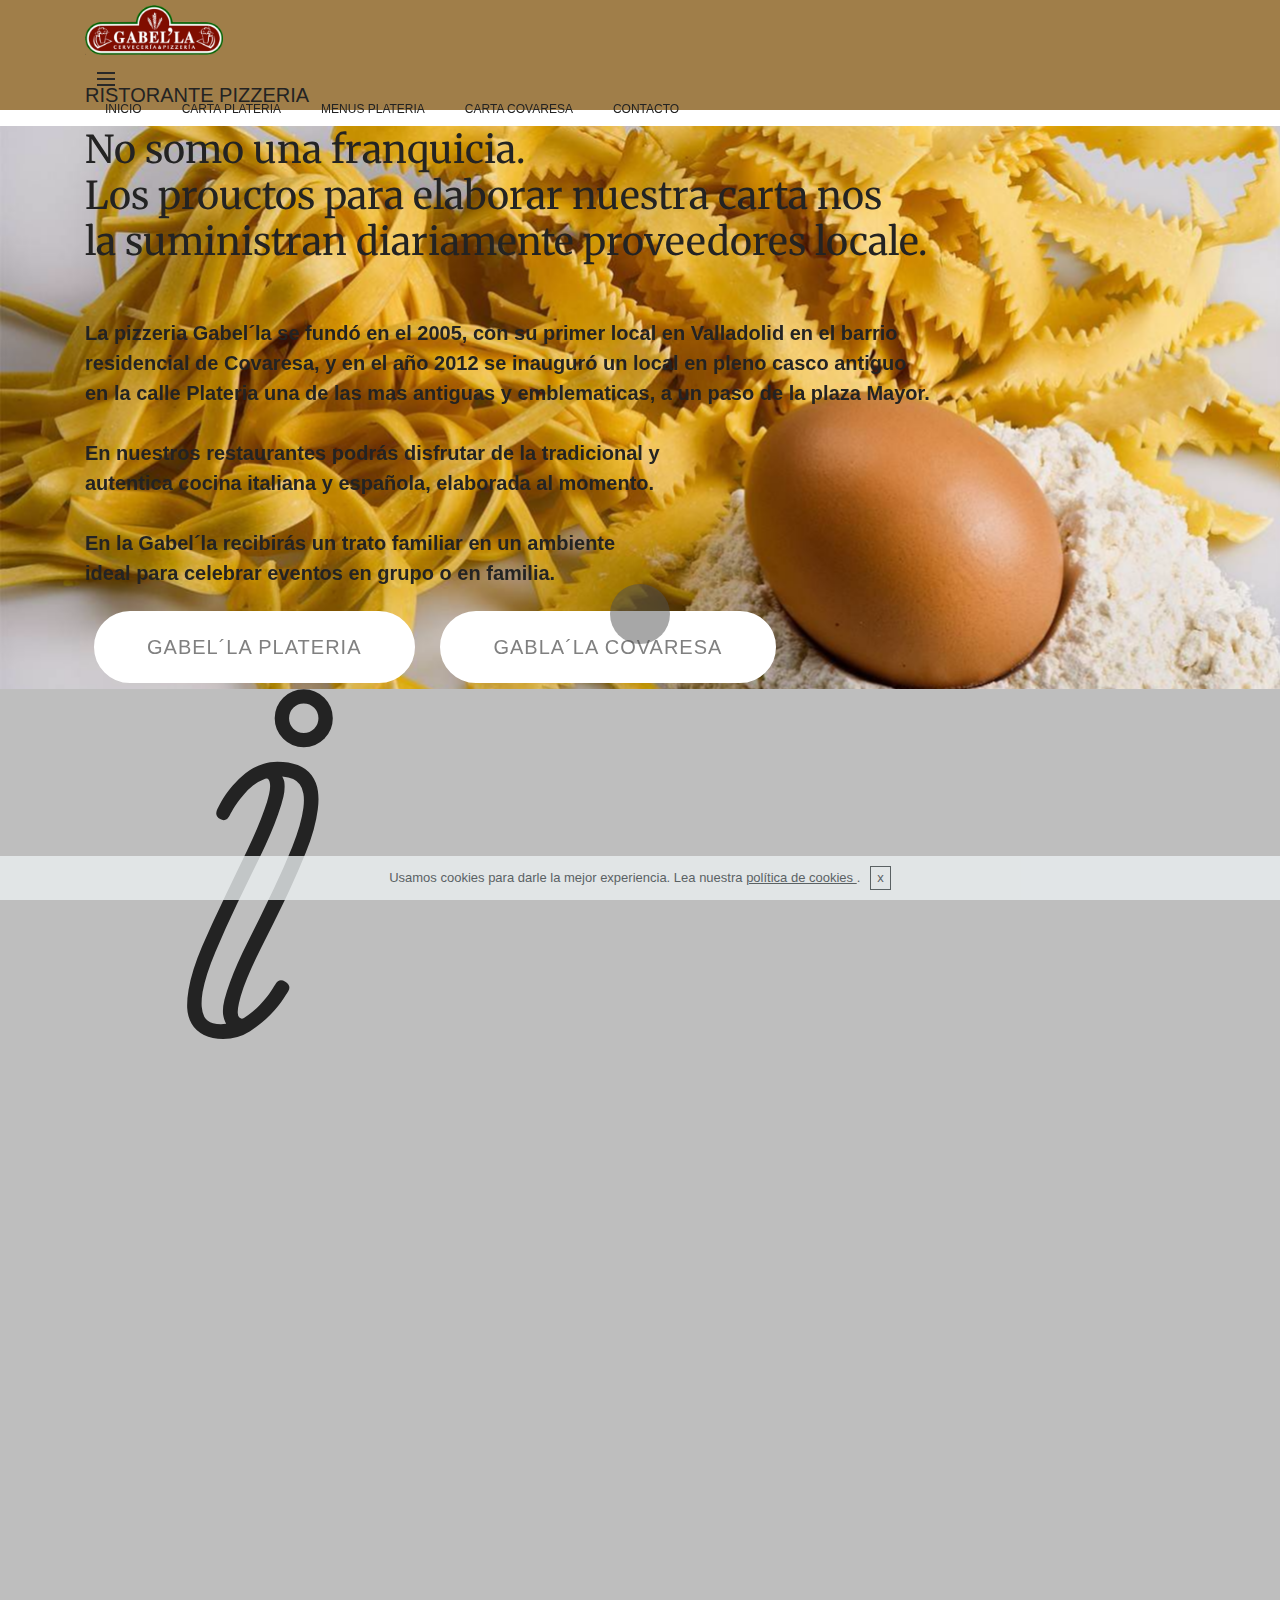
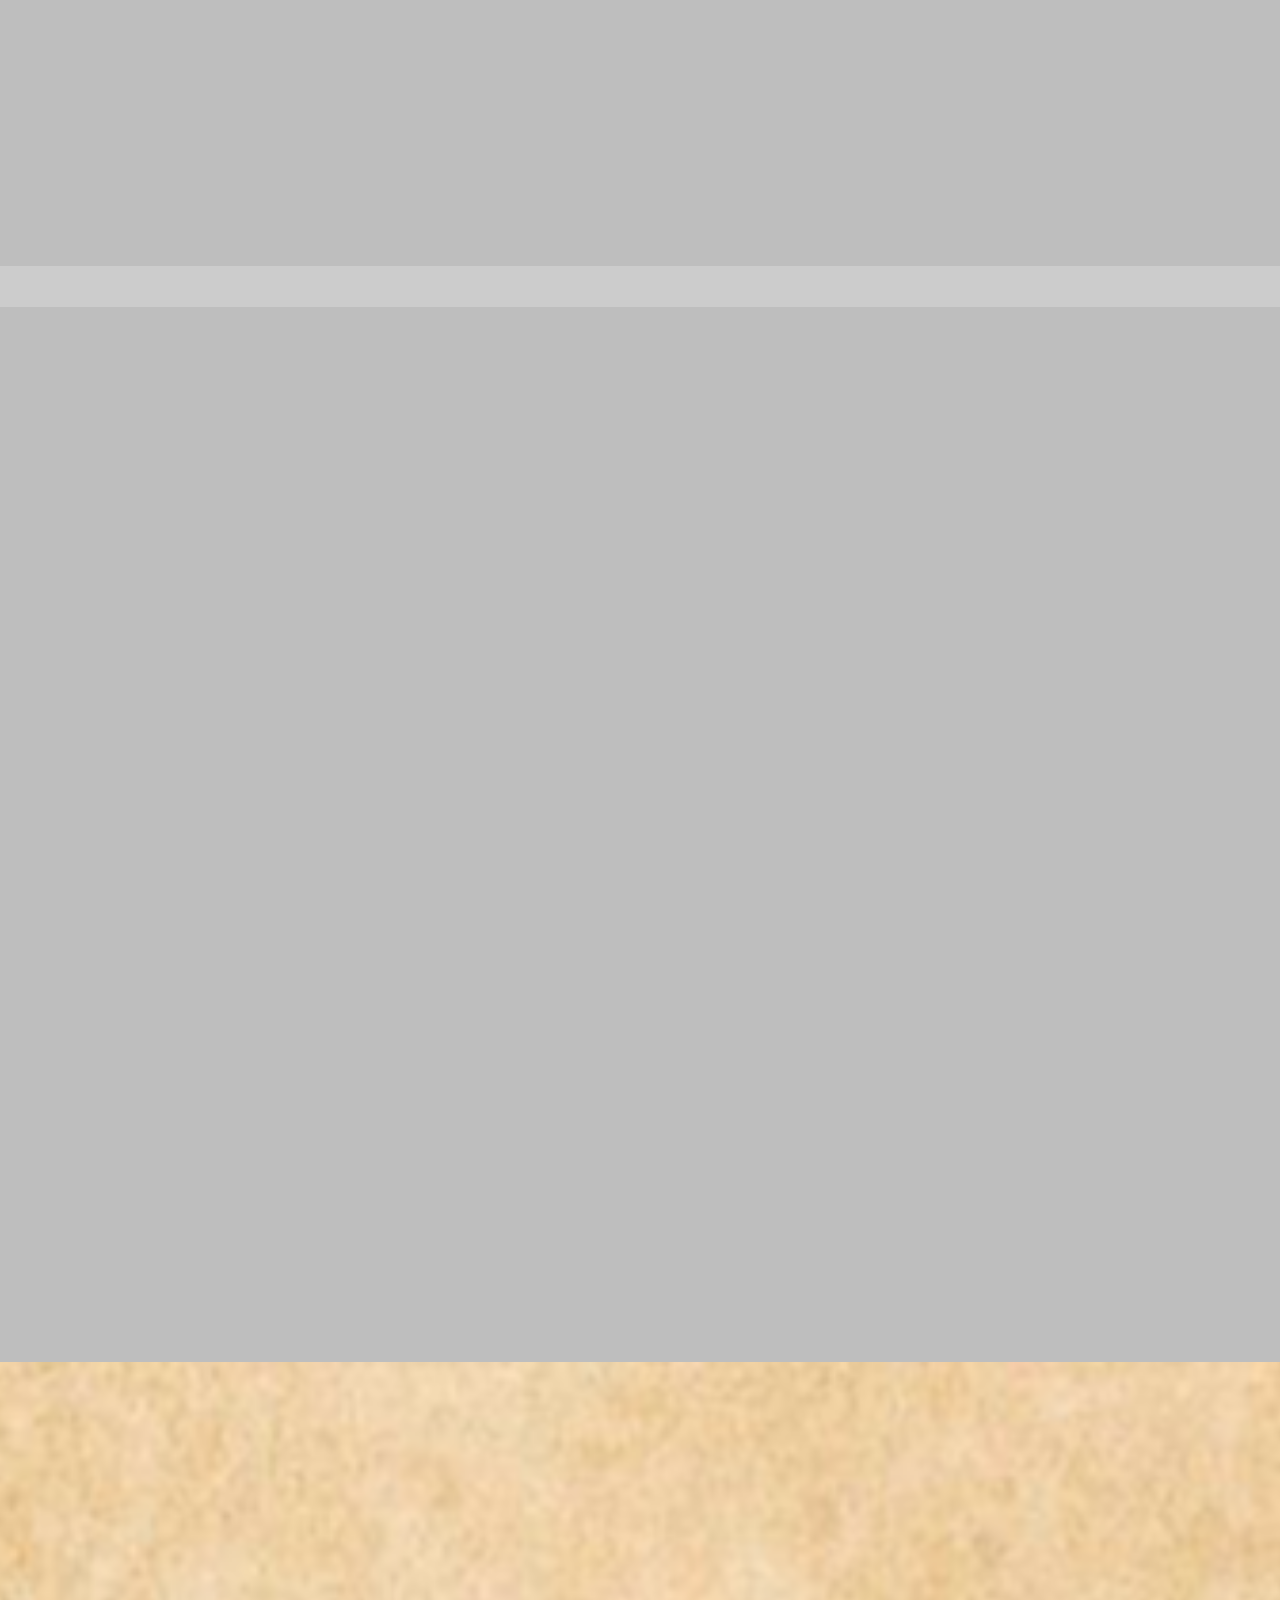
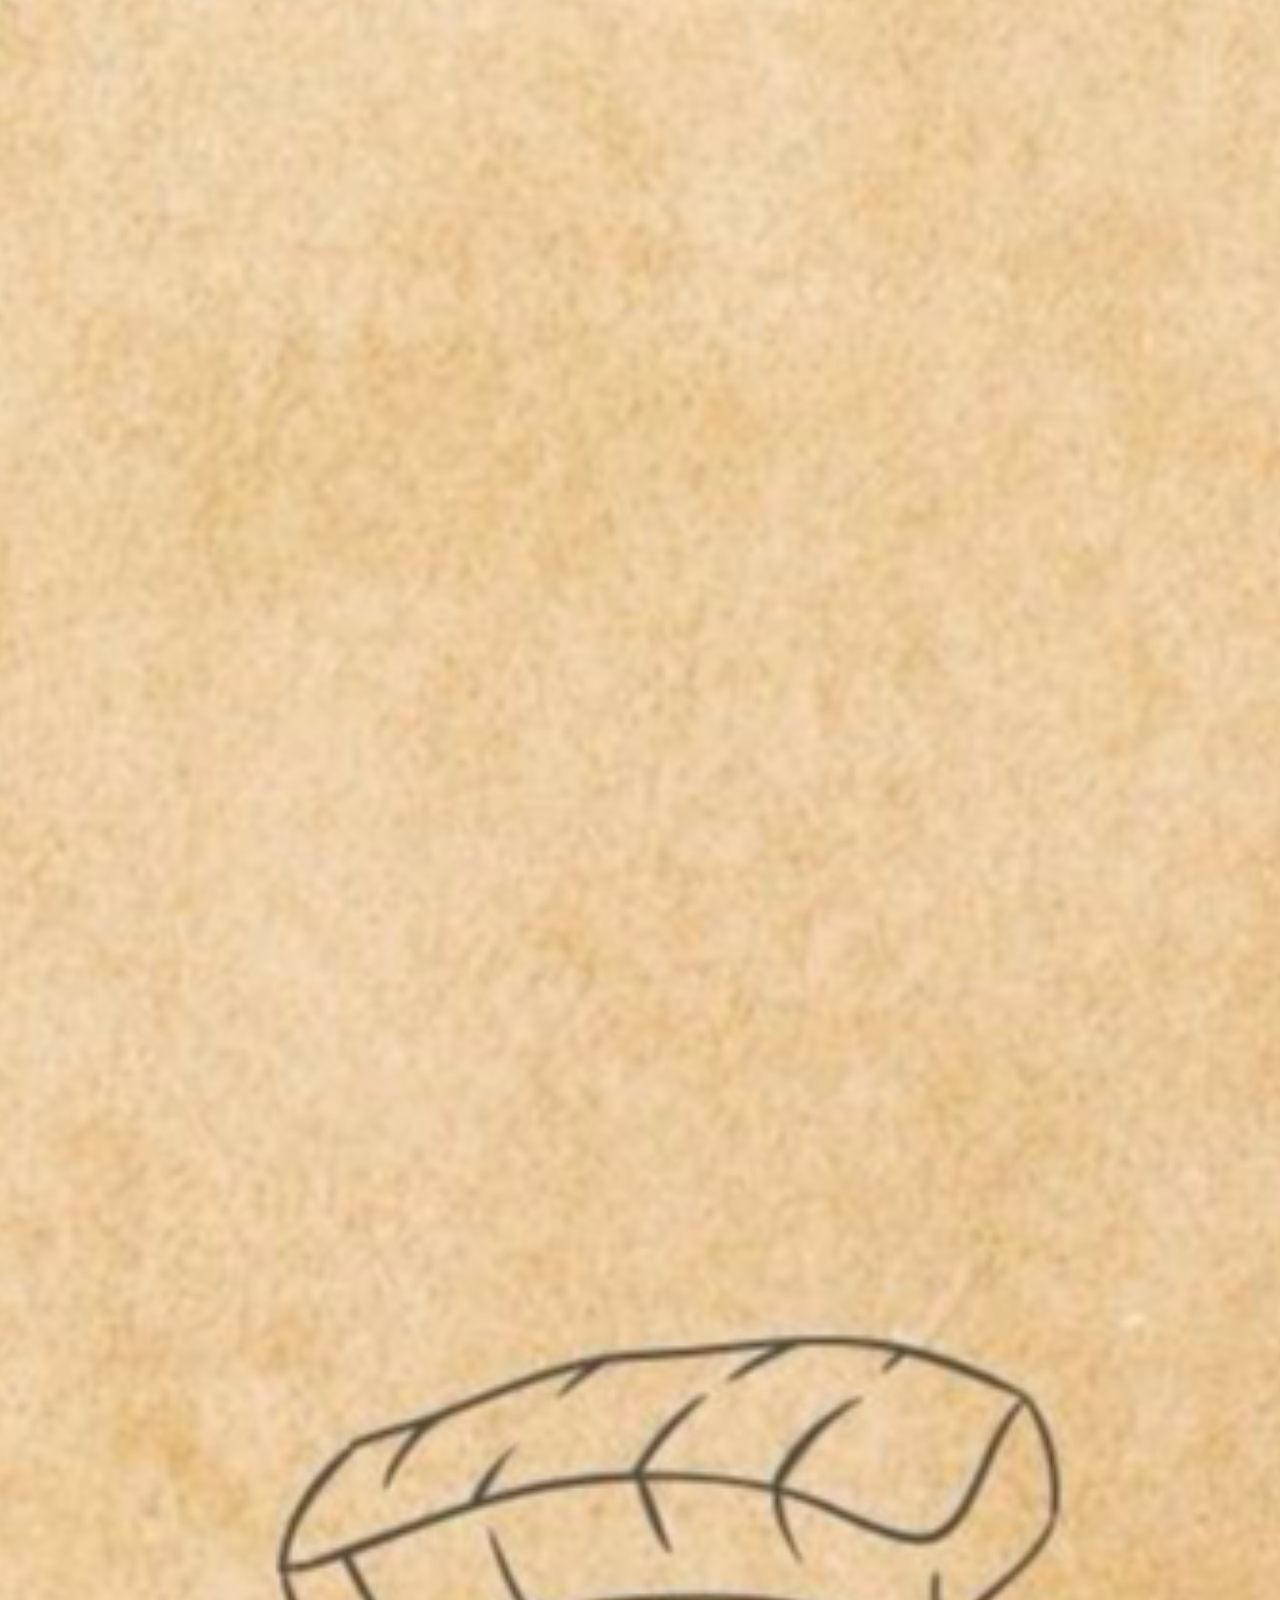
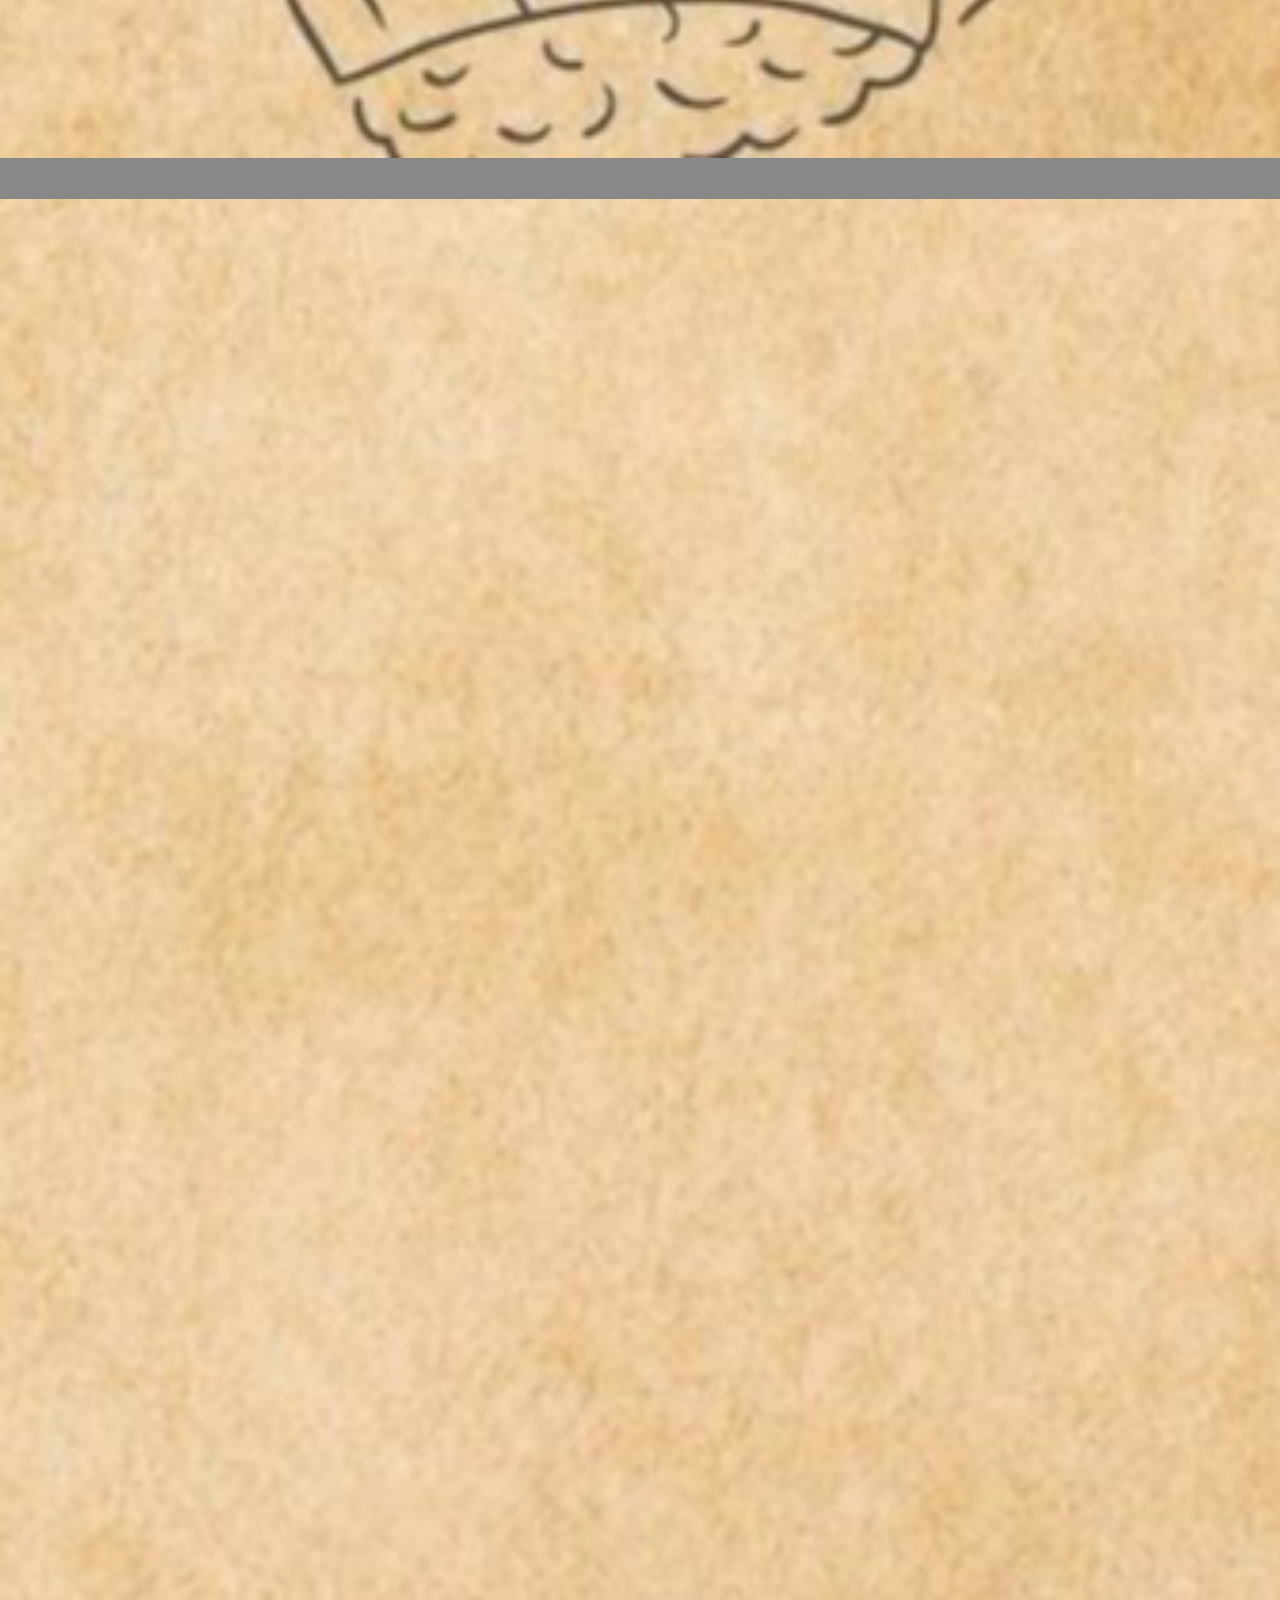
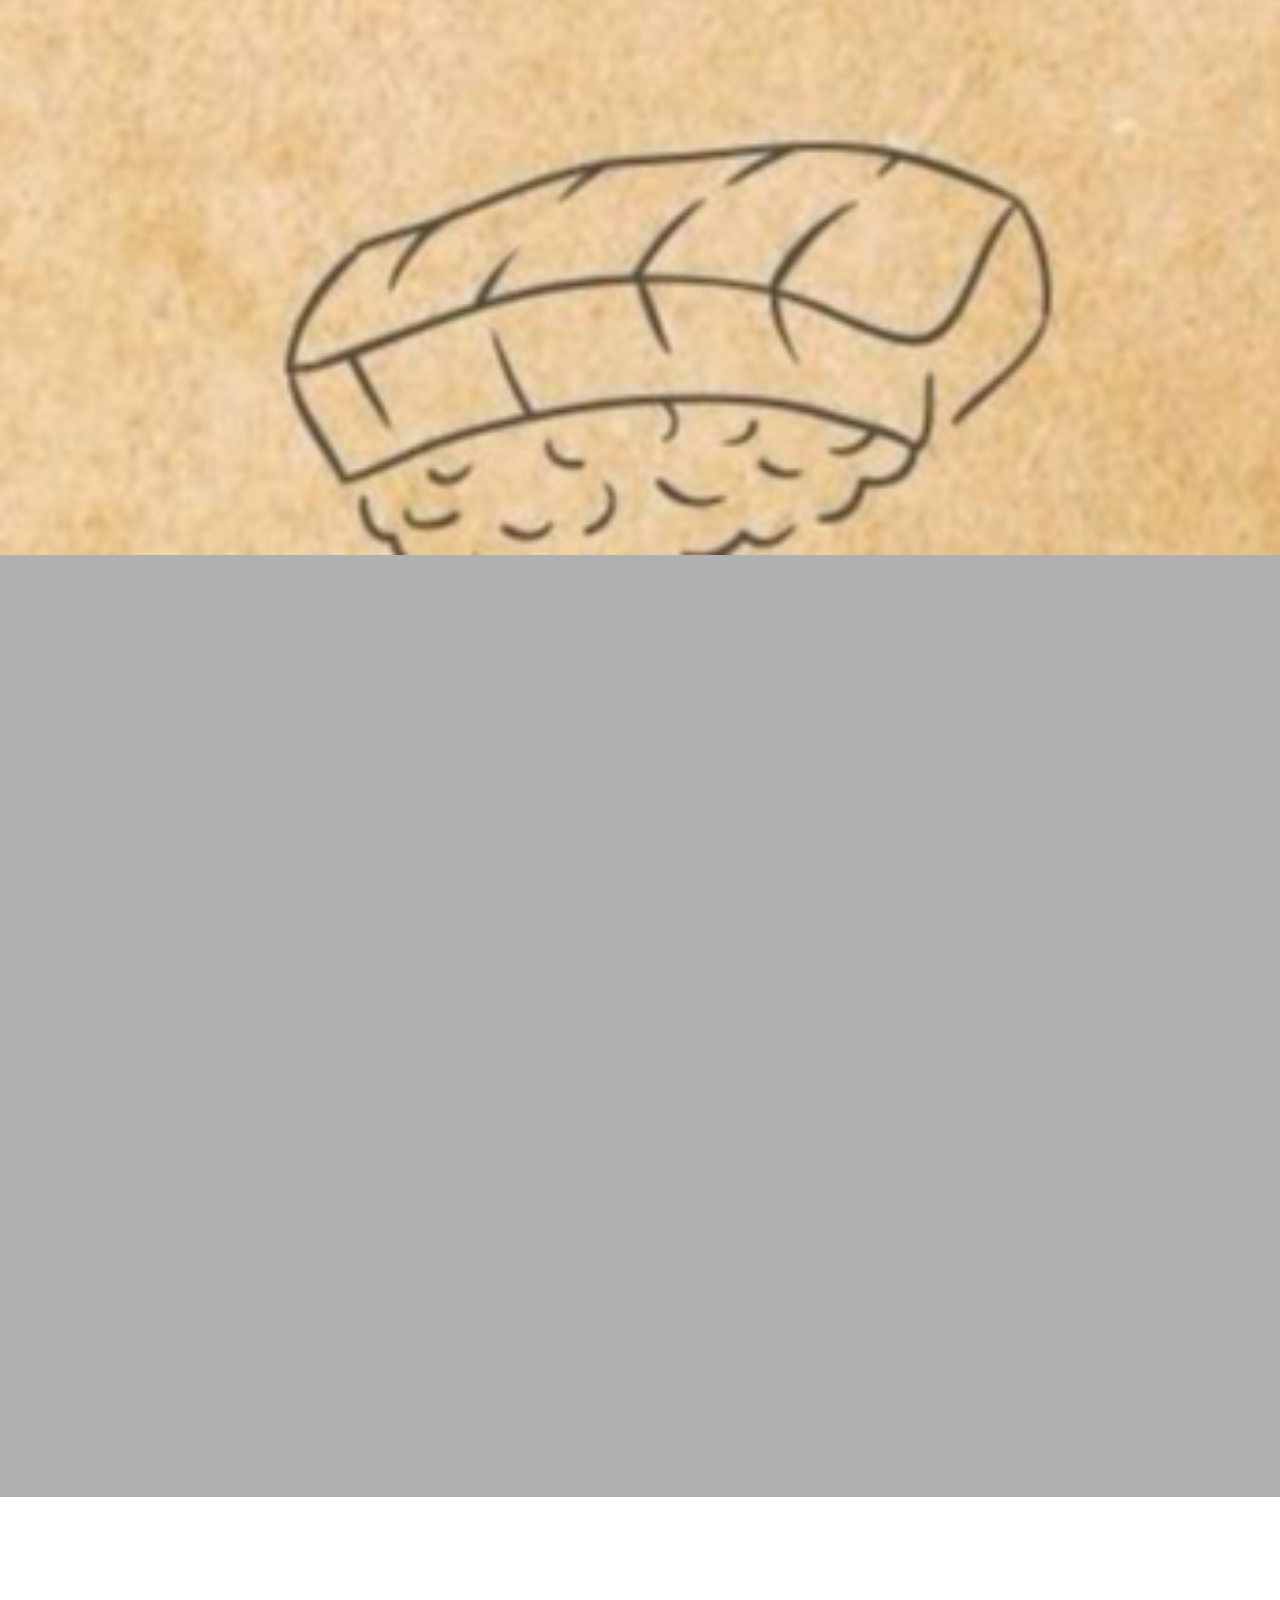
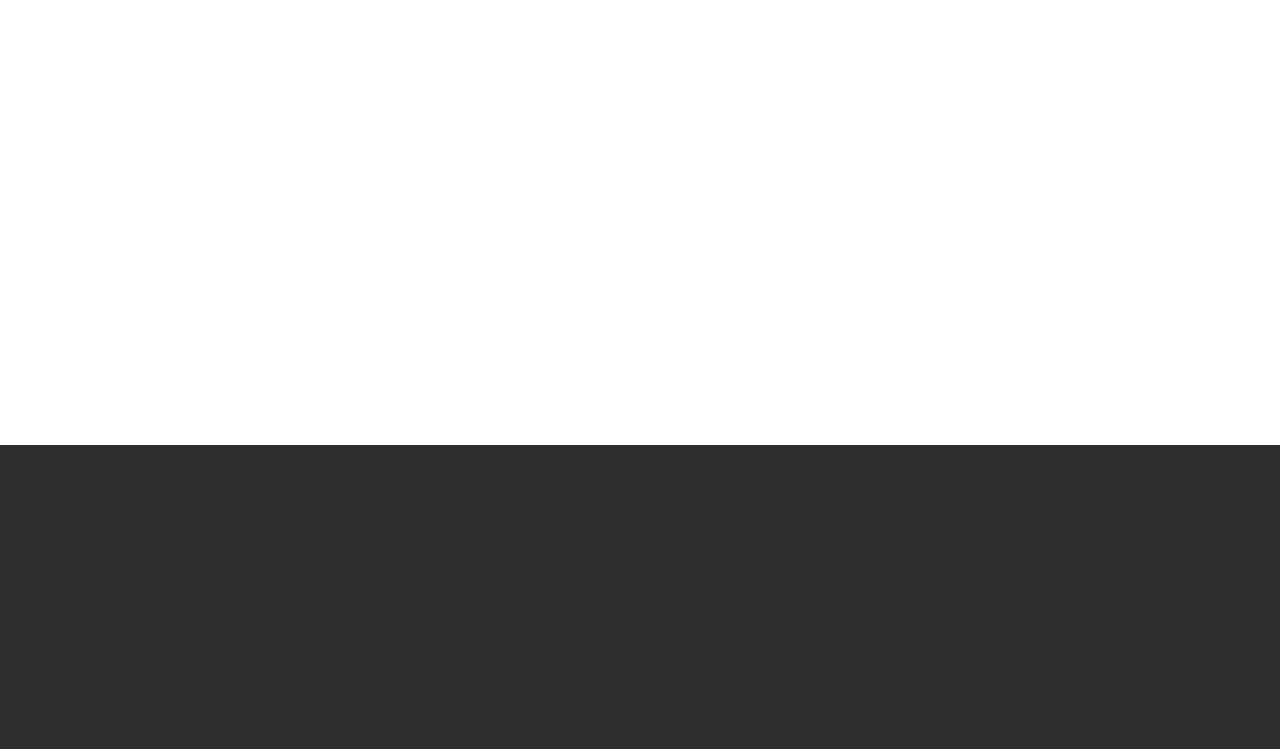
<file: index.html>
<!DOCTYPE html>
<html >
<head>
  <!-- Site made with Mobirise Website Builder v4.6.5, https://mobirise.com -->
  <meta charset="UTF-8">
  <meta http-equiv="X-UA-Compatible" content="IE=edge">
  <meta name="generator" content="Mobirise v4.6.5, mobirise.com">
  <meta name="viewport" content="width=device-width, initial-scale=1, minimum-scale=1">
  <link rel="shortcut icon" href="assets/images/imagen1-353x128.png" type="image/x-icon">
  <meta name="description" content="">
  <title>Home</title>
  <link rel="stylesheet" href="assets/et-line-font-plugin/style.css">
  <link rel="stylesheet" href="https://fonts.googleapis.com/css?family=Montserrat:400,700">
  <link rel="stylesheet" href="https://fonts.googleapis.com/css?family=Raleway:100,100i,200,200i,300,300i,400,400i,500,500i,600,600i,700,700i,800,800i,900,900i">
  <link rel="stylesheet" href="assets/web/assets/mobirise-icons/mobirise-icons.css">
  <link rel="stylesheet" href="https://fonts.googleapis.com/css?family=Lora:400,700,400italic,700italic&subset=latin">
  <link rel="stylesheet" href="assets/tether/tether.min.css">
  <link rel="stylesheet" href="assets/bootstrap/css/bootstrap.min.css">
  <link rel="stylesheet" href="assets/animate.css/animate.min.css">
  <link rel="stylesheet" href="assets/dropdown/css/style.css">
  <link rel="stylesheet" href="assets/theme/css/style.css">
  <link rel="stylesheet" href="assets/mobirise/css/mbr-additional.css" type="text/css">
  
  
  
</head>
<body>
  <section id="menu-f" data-rv-view="21">

    <nav class="navbar navbar-dropdown transparent navbar-fixed-top bg-color">
        <div class="container">

            <div class="mbr-table">
                <div class="mbr-table-cell">

                    <div class="navbar-brand">
                        <a href="#top" class="navbar-logo"><img src="assets/images/imagen1-353x128.png" alt="Mobirise"></a>
                        <a class="navbar-caption" href="https://mobirise.com"></a>
                    </div>

                </div>
                <div class="mbr-table-cell">

                    <button class="navbar-toggler pull-xs-right hidden-md-up" type="button" data-toggle="collapse" data-target="#exCollapsingNavbar">
                        <div class="hamburger-icon"></div>
                    </button>

                    <ul class="nav-dropdown collapse pull-xs-right nav navbar-nav navbar-toggleable-sm" id="exCollapsingNavbar"><li class="nav-item"><a class="nav-link link" href="#top">INICIO</a></li><li class="nav-item"><a class="nav-link link" href="index.html#features6-2">CARTA PLATERIA</a></li><li class="nav-item"><a class="nav-link link" href="index.html#features3-22">MENUS PLATERIA</a></li><li class="nav-item"><a class="nav-link link" href="index.html#features6-1b">CARTA COVARESA</a></li><li class="nav-item"><a class="nav-link link" href="index.html#form1-23">CONTACTO</a></li></ul>
                    <button hidden="" class="navbar-toggler navbar-close" type="button" data-toggle="collapse" data-target="#exCollapsingNavbar">
                        <div class="close-icon"></div>
                    </button>

                </div>
            </div>

        </div>
    </nav>

</section>

<section class="engine"><a href="https://mobirise.ws/p">open source web page builder</a></section><section class="mbr-section mbr-after-navbar" id="content5-i" data-rv-view="0" style="background-color: rgb(160, 126, 73); padding-top: 80px; padding-bottom: 0px;">

    

    <div class="container">
        
        <div class="lead"><p>RISTORANTE PIZZERIA</p></div>
    </div>

</section>

<section class="mbr-section mbr-section-hero mbr-section-full mbr-section-with-arrow" id="header1-e" data-rv-view="3" style="background-image: url(assets/images/22-475-1280x852.jpg);">

    

    <div class="mbr-table-cell">

        <div class="container">
            <div class="row">
                <div class="mbr-section col-md-10">

                    <h1 class="mbr-section-title display-1"><div><span style="font-weight: normal;">No somo una franquicia.</span></div><div><span style="font-weight: normal;">Los prouctos para elaborar nuestra carta nos</span></div><div><span style="font-weight: normal;">la suministran&nbsp;diariamente proveedores locale.</span></div><div><br></div></h1>
                    <p class="mbr-section-lead lead"><strong>La pizzeria Gabel´la se fundó en el 2005, con su primer local en Valladolid en el barrio
<br>residencial de Covaresa, y en el año 2012 se inauguró un local en pleno casco antiguo
<br>en la calle Plateria una de las mas antiguas y emblematicas, a un paso de la plaza Mayor.&nbsp;<br></strong>
<br><strong>En nuestros restaurantes podrás disfrutar de la tradicional y</strong>
<br><strong>autentica cocina italiana y española, elaborada al momento.</strong>
<br>
<br><strong>En la Gabel´la recibirás un trato familiar en un ambiente</strong>
<br><strong>ideal para celebrar eventos en grupo o en familia.</strong><br></p>
                    <div class="mbr-section-btn"><a class="btn btn-lg btn-danger" href="index.html#header2-1n">GABEL´LA PLATERIA</a> <a class="btn btn-lg btn-danger-outline btn-danger" href="index.html#header2-1q">GABLA´LA COVARESA</a></div>
                </div>
            </div>
        </div>
    </div>

    <div class="mbr-arrow mbr-arrow-floating" aria-hidden="true"><a href="#header2-1n"><i class="mbr-arrow-icon"></i></a></div>

</section>

<section class="mbr-section mbr-section-hero mbr-section-full header2 mbr-parallax-background" id="header2-1n" data-rv-view="6" style="background-image: url(assets/images/fondo-aegon-gris1-5-987x768.jpg);">

    <div class="mbr-overlay" style="opacity: 0.2; background-color: rgb(0, 0, 0);">
    </div>

    <div class="mbr-table mbr-table-full">
        <div class="mbr-table-cell">

            <div class="container">
                <div class="mbr-section row">
                    <div class="mbr-table-md-up">
                        
                        <div class="mbr-table-cell mbr-right-padding-md-up mbr-valign-top col-md-7 image-size" style="width: 20%;">
                            <div class="mbr-figure"><a href="index.html#form1-23" class="mbri-italic mbr-iconfont mbr-iconfont-header2" style="font-size: 350px;"></a></div>
                        </div>
                        <div class="mbr-table-cell col-md-5 text-xs-center text-md-left content-size">

                            <h3 class="mbr-section-title display-2"><br>GABEL´LA PLATERIA</h3>

                            <div class="mbr-section-text">
                                <p>Situada en la calle Plateria una de la mas antiguas de Valladolid 
<br>en pleno casco antiguo a pocos metros de la plaza Mayor 
<br>
<br>Disponemos de un amplio comedor con capacidad <br>para 80 comensales, y zona de barra para poder tapear 
<br>
<br>En temporada de verano se podra disfrutar de una velada en el <br>patio interior y de una amplia terraza en la misma calle peatonal.<br><br></p>
                            </div>

                            <div class="mbr-section-btn"><a class="btn btn-secondary" href="index.html#features6-2">CARTA</a> <a class="btn btn-secondary" href="index.html#features3-22" target="_blank">MENUS</a> </div>

                        </div>

                        
                        

                    </div>
                </div>
            </div>

        </div>
    </div>

    

</section>

<section class="mbr-section article" id="msg-box8-1k" data-rv-view="9" style="background-color: rgb(204, 204, 204); padding-top: 0px; padding-bottom: 40px;">

    
    <div class="container">
        <div class="row">
            <div class="col-md-8 col-md-offset-2 text-xs-center">
                
                
                
            </div>
        </div>
    </div>

</section>

<section class="mbr-section mbr-section-hero mbr-section-full header2 mbr-parallax-background" id="header2-1q" data-rv-view="12" style="background-image: url(assets/images/fondo-aegon-gris1-5-987x768.jpg);">

    <div class="mbr-overlay" style="opacity: 0.2; background-color: rgb(0, 0, 0);">
    </div>

    <div class="mbr-table mbr-table-full">
        <div class="mbr-table-cell">

            <div class="container">
                <div class="mbr-section row">
                    <div class="mbr-table-md-up">
                        
                        <div class="mbr-table-cell mbr-right-padding-md-up mbr-valign-top col-md-7 image-size" style="width: 20%;">
                            <div class="mbr-figure"><a href="index.html#form1-23" class="mbri-italic mbr-iconfont mbr-iconfont-header2" style="font-size: 350px;"></a></div>
                        </div>
                        <div class="mbr-table-cell col-md-5 text-xs-center text-md-left content-size">

                            <h3 class="mbr-section-title display-2"><br>GABEL´LA COVARESA</h3>

                            <div class="mbr-section-text">
                                <p>El restaurante pizzaria Gabel´la se fundó en el 2004 en el barrio 
<br>residencial de covaresa en Valladolid, en un entorno muy tranquilo. 
<br>
<br>Con un carater mas informal estilo cerveceria se divide en dos espacios,
<br>una amplia barra con mesas y un comedor ajogedor para 40 comensales. 
<br>
<br>En temporada de verano con su amplia terraza sin apena paso de coches 
<br>se convierte en un lugar muy agradable para amigos y familias.
<br><br></p>
                            </div>

                            <div class="mbr-section-btn"><a class="btn btn-secondary" href="index.html#features6-1b">CARTA</a>    </div>

                        </div>

                        
                        

                    </div>
                </div>
            </div>

        </div>
    </div>

    

</section>

<section class="mbr-cards mbr-section mbr-section-nopadding mbr-background" id="features6-2" data-rv-view="15" style="background-image: url(assets/images/web-4-1053x525.jpg);">

    <div class="mbr-overlay" style="opacity: 0; background-color: rgb(184, 49, 47);">
    </div>

    <div class="mbr-cards-row row">
        <div class="mbr-cards-col col-xs-12 col-lg-3" style="padding-top: 80px; padding-bottom: 80px;">
            <div class="container">
              <div class="card cart-block">
                  
                  <div class="card-block">
                    <h4 class="card-title">CARTA GABEL´LA PLATERIA</h4>
                    
                    <p class="card-text"><strong>ENTRANTES</strong><br>Provolone al horno con bacon y tomate<br>Croquetas cremosa<br>Tartar de salmon con aguacate<br>Tartar de atun<br>Gambones a la plancha<br>Chipironcitos fritos<br>Pata de pulpo braseada con parmentier<br>Calamar braseado con vinagreta mediteranea<br>Foie con reduccion de pedro ximenez<br>Molleja con patatas<br>Carpaccio de salmon y aguacate<br>Carpaccio de pulpo con vinagreta de arrenque<br>Carpaccio de solomillo con rucula y parmesano<br><br><br><br><br><br><strong>ENSALADAS</strong><br><strong>Verduras</strong> a la plancha con salsa romescu<br><strong>Pimientos</strong> asados con bonito en escabeche<br><strong>Pollo... </strong>mezclum, perlas de mozzarella, jamon y manzana caramelizada<br><strong>Ventresca...</strong> mezclum, aguacate, ventresca pimientos asados y tomate<br><strong>Bacalao... </strong>mezclum, bacalao confitado, ventresca y tomate<br><strong>Fantasia......</strong> mezclum, atun, alcachofa braseada  Mozzarella<br>y laminas de parmesano&nbsp;<br><strong>Escabeche... </strong>mezclum, codorniz, jamon de pato, piñones<br>y balsamico de modena<br><strong>Templada...</strong>. mezclum, bacon, nueces,queso fresco de cabra<br>y frutos rojos&nbsp;<br><strong>Brie.............</strong> mezclum, crujiente de queso brie, langostinos<br>tomate y mermelada de cerezas<br></p>
                    
                    </div>
                </div>
            </div>
        </div>
        <div class="mbr-cards-col col-xs-12 col-lg-3" style="padding-top: 80px; padding-bottom: 80px;">
            <div class="container">
                <div class="card cart-block">
                    
                    <div class="card-block">
                        <h4 class="card-title"></h4>
                        
                        <p class="card-text"><strong><br></strong><br><strong>PASTAS</strong><br>Spaghetti  a la boloñesa o carbonara<br>Macarones a la boloñesa o carbonara<br>Taglitelle al pesto genovese<br>Tagliatelle a la marinera<br>Tagliatelle con tomate natural y gambas<br>Linguini a la norma<br>Linguini a la matriciana<br>Linguini  al nero di seppia con gambas, chipironcitos y tomate<br>Lasaña de carne y de verduras<br>Ñoqui gratinado con salsa boloñesa y roquefort<br><br><br><br><br><br><br><strong>PASTAS RELLENAS</strong><br>Fiocchi, crema de  queso y frutos secos  (pasta rellena de queso y pera)<br>Fiocchi con  foie y salsa al pedro ximenez (pasta rellena de queso y pera)<br>Panzerotti  salteado al brandy con nata, setas,  y aceite de trufa<br>Bauletti salteado con vodka y crema de salmon  (pasta rellena de salmon)<br>Corazone rojos al pesto  (pasta rellena de mozzarella rubiola y albahaca)<br><br><br><br><br><br><br><br><br><br><strong>RISOTTI</strong><br>Risotto con boletus y aroma de trufa<br>Risotto milanesa  (azafran, esparragos trigueros, setas  y parmesano)<br>Risotto taleggio   (queso taleggio calabacin, nueces y zumo de naranja)<br>Risotto marinera   (almejas, mejillones, chipironcitos, gambas, y navajas)<br>Risotto con carabinero</p>
                        
                    </div>
                </div>
            </div>
        </div>
        <div class="mbr-cards-col col-xs-12 col-lg-3" style="padding-top: 80px; padding-bottom: 80px;">
            <div class="container">
                <div class="card cart-block">
                    
                    <div class="card-block">
                        <h4 class="card-title"></h4>
                        
                        <p class="card-text"><strong><br></strong><br><strong>PIZZAS</strong><br><strong>Carbonara.....</strong> nata, bacón y cebolla y orégano<br><strong>Florida....</strong> tomate, mozzarella, orégano, jamón york y champiñones<br><strong>Noruega...</strong> tomate, mozzarella, orégano, salmón ahumado y aceitunas<br><strong>Especial.....</strong> tomate, mozzarella, orégano, carne picada, bacón y cebolla<br><strong>Vulcan..... </strong>tomate, mozzarella, orégano, huevo, patatas fritas y salchicha<br><strong>Taleggio.....</strong> tomate, mozzarella, queso taleggio, calabacin y nueces<br><strong>Neptuno.... </strong>tomate, mozzarella, orégano, atún, aceitunas negra y cebolla<br><strong>Napolitana....</strong> tomate, mozzarella, orégano, alcaparras<br>anchoas y aceitunas<br><strong>Cuatros quesos....</strong> tomate, mozzarella, orégano, roquefort<br>edam y emmenthal<br><strong>Cuatros estaciones... </strong>tomate, mozz. orégano, chorizo, bacón<br>york, champiñones, alcachofas<br><strong>&nbsp;Gabella.....</strong> tomate, mozzarella, orégano, tiras de ternera picante, champiñones y cebolla<br><strong>Tropical.....</strong> tomate. mozzarella, orégano, tiras de ternera picante<br>piña, pimiento verde y ajo<br><strong>Marinera.....</strong> tomate, mozzarella, orégano, gambas, cangrejo<br>pimiento rojo, verde  y ajo<br><strong>Vegetal.....</strong> tomate, mozzarella, orégano, puerro, calabacín<br>pimiento verde, rojo y cebolla<br><strong>Montañesa.....</strong> tomate, mozzarella, orégano, chorizo, carne picada<br>y salsa picante<br><strong>Pollo barbacoa..... </strong>tomate, mozzarella, orégano<br>pollo, bacón y salsa barbacoa<br><strong>Salvaje.....</strong> tomate, mozz. orégano, ternera picante, champiñones<br> jamon, york, cebolla y ajo<br><strong>Queso de cabra.....</strong> tomate, mozz. orégano, queso de cabra,nueces<br>jamon york, pepinillo y miel<br><strong>Campesina.....</strong> tomate,  mozz. orégano, tomates natural berenjenas<br>y calabacines braseados<br><strong>,Castellana.....</strong> tomate. mozzarella, orégano, lechazo picado<br>setas y trigueros<br><strong>Boletus y trufa.....</strong> tomate, mozzarella, orégano, boletus edulis<br>y aceite de trufa<br><strong>Atún rojo.....</strong> tomate, mozzarella, orégano, atún rojo marinado<br>cebolla roja sésamo y soja<br><strong>Foie.....</strong> tomate, mozz. orégano,  mouse de foie<br>reducción de pedro ximenez , piñones y jamón de pato<br><strong>Mascarpone......</strong> tomate, mozz.. mascarpone, langostinos flambeados<br>y cebollas caramelizada<br><strong>Morcon.....</strong> tomate, mozzarella, oregano, morcon iberico<br>setas y pimientos del piquillo</p>
                        
                    </div>
                </div>
            </div>
        </div>
        <div class="mbr-cards-col col-xs-12 col-lg-3" style="padding-top: 80px; padding-bottom: 80px;">
            <div class="container">
                <div class="card cart-block">
                    
                    <div class="card-block">
                        <h4 class="card-title"></h4>
                        
                        <p class="card-text"><strong><br></strong><br><strong>PESCADOS</strong><br>Bacalao confitado a la plancha con verdur<br>Bacalao confitado con tomate<br>Bacalao confitado ajo arriero<br>&nbsp;Rodaballo al horno segun (disponibilidad)<br>Taco de atun con mango<br><br><br><br><br><strong>CARNES</strong><br>Entrecot de añojo<br>Steek tartar<br>Solomillo de cerdo con salsa de champiñone<br>Solomillo de añojo con reduccion de vino tinto<br>Solomillo de añojo con foie al Pedro Ximenez<br><br><br><br><strong><br></strong><strong><br>POSTRES</strong><br>Brownie con helado<br>Coulant con corazón de chocolate negro liquido con helado<br>Coulant con corazón de chocolate blanco liquido con helad<br>Piadina de nutella  (base de pizza rellena de nutella, toffee y avellanas<br>Flan de queso con frutos rojos<br>Panna cotta con coulin de fresa<br>Tartaleta de manzana  sobre  hojaldre y helado de vainilia<br>Tiramisú bizcocho bañado en cafe y amaretto con crema de queso mascarpone<br>(Cannuolo siciliano de hojaldre y chocolate relleno de ricotta (requesón<br>Afogado &nbsp;copa de helado y nata amaretto, bañado con café expreso<br></p>
                        
                    </div>
                </div>
            </div>
        </div>
        
        
    </div>
</section>

<section class="mbr-section article mbr-parallax-background" id="msg-box8-1c" data-rv-view="18" style="background-image: url(assets/images/mbr-2-1626x1080.jpg); padding-top: 40px; padding-bottom: 0px;">

    <div class="mbr-overlay" style="opacity: 0.5; background-color: rgb(34, 34, 34);">
    </div>
    <div class="container">
        <div class="row">
            <div class="col-md-8 col-md-offset-2 text-xs-center">
                
                
                
            </div>
        </div>
    </div>

</section>

<section class="mbr-cards mbr-section mbr-section-nopadding mbr-background" id="features6-1b" data-rv-view="23" style="background-image: url(assets/images/web-4-1053x525.jpg);">

    <div class="mbr-overlay" style="opacity: 0; background-color: rgb(184, 49, 47);">
    </div>

    <div class="mbr-cards-row row">
        <div class="mbr-cards-col col-xs-12 col-lg-3" style="padding-top: 80px; padding-bottom: 40px;">
            <div class="container">
              <div class="card cart-block">
                  
                  <div class="card-block">
                    <h4 class="card-title">CARTA GABEL´LA COVARESA</h4>
                    
                    <p class="card-text"><strong>ENTRANTES</strong><br>Provolone al horno con bacon y tomate<br>Croquetas cremosa<br>Tartar de salmon con aguacate<br>Tartar de atun<br>Gambones a la plancha<br>Chipironcitos fritos<br>Pata de pulpo braseada con parmentier<br>Calamar braseado con vinagreta mediteranea<br>Foie con reduccion de pedro ximenez<br>Molleja con patatas<br>Carpaccio de salmon y aguacate<br>Carpaccio de pulpo con vinagreta de arrenque<br>Carpaccio de solomillo con rucula y parmesano<br><br><br><br><br><br><strong>ENSALADAS</strong><br><strong>Verduras</strong> a la plancha con salsa romescu<br><strong>Pimientos</strong> asados con bonito en escabeche<br><strong>Pollo... </strong>mezclum, perlas de mozzarella, jamon y manzana caramelizada<br><strong>Ventresca...</strong> mezclum, aguacate, ventresca pimientos asados y tomate<br><strong>Bacalao... </strong>mezclum, bacalao confitado, ventresca y tomate<br><strong>Fantasia......</strong> mezclum, atun, alcachofa braseada  Mozzarella<br>y laminas de parmesano&nbsp;<br><strong>Escabeche... </strong>mezclum, codorniz, jamon de pato, piñones<br>y balsamico de modena<br><strong>Templada...</strong>. mezclum, bacon, nueces,queso fresco de cabra<br>y frutos rojos&nbsp;<br><strong>Brie.............</strong> mezclum, crujiente de queso brie, langostinos<br>tomate y mermelada de cerezas<br></p>
                    
                    </div>
                </div>
            </div>
        </div>
        <div class="mbr-cards-col col-xs-12 col-lg-3" style="padding-top: 80px; padding-bottom: 40px;">
            <div class="container">
                <div class="card cart-block">
                    
                    <div class="card-block">
                        <h4 class="card-title"></h4>
                        
                        <p class="card-text"><strong><br></strong><br><strong>PASTAS</strong><br>Spaghetti  a la boloñesa o carbonara<br>Macarones a la boloñesa o carbonara<br>Taglitelle al pesto genovese<br>Tagliatelle a la marinera<br>Tagliatelle con tomate natural y gambas<br>Linguini a la norma<br>Linguini a la matriciana<br>Linguini  al nero di seppia con gambas, chipironcitos y tomate<br>Lasaña de carne y de verduras<br>Ñoqui gratinado con salsa boloñesa y roquefort<br><br><br><br><br><br><br><strong>PASTAS RELLENAS</strong><br>Fiocchi, crema de  queso y frutos secos  (pasta rellena de queso y pera)<br>Fiocchi con  foie y salsa al pedro ximenez (pasta rellena de queso y pera)<br>Panzerotti  salteado al brandy con nata, setas,  y aceite de trufa<br>Bauletti salteado con vodka y crema de salmon  (pasta rellena de salmon)<br>Corazone rojos al pesto  (pasta rellena de mozzarella rubiola y albahaca)<br><br><br><br><br><br><br><br><br><br><strong>RISOTTI</strong><br>Risotto con boletus y aroma de trufa<br>Risotto milanesa  (azafran, esparragos trigueros, setas  y parmesano)<br>Risotto taleggio   (queso taleggio calabacin, nueces y zumo de naranja)<br>Risotto marinera   (almejas, mejillones, chipironcitos, gambas, y navajas)<br>Risotto con carabinero</p>
                        
                    </div>
                </div>
            </div>
        </div>
        <div class="mbr-cards-col col-xs-12 col-lg-3" style="padding-top: 80px; padding-bottom: 40px;">
            <div class="container">
                <div class="card cart-block">
                    
                    <div class="card-block">
                        <h4 class="card-title"></h4>
                        
                        <p class="card-text"><strong><br></strong><br><strong>PIZZAS</strong><br><strong>Carbonara.....</strong> nata, bacón y cebolla y orégano<br><strong>Florida....</strong> tomate, mozzarella, orégano, jamón york y champiñones<br><strong>Noruega...</strong> tomate, mozzarella, orégano, salmón ahumado y aceitunas<br><strong>Especial.....</strong> tomate, mozzarella, orégano, carne picada, bacón y cebolla<br><strong>Vulcan..... </strong>tomate, mozzarella, orégano, huevo, patatas fritas y salchicha<br><strong>Taleggio.....</strong> tomate, mozzarella, queso taleggio, calabacin y nueces<br><strong>Neptuno.... </strong>tomate, mozzarella, orégano, atún, aceitunas negra y cebolla<br><strong>Napolitana....</strong> tomate, mozzarella, orégano, alcaparras<br>anchoas y aceitunas<br><strong>Cuatros quesos....</strong> tomate, mozzarella, orégano, roquefort<br>edam y emmenthal<br><strong>Cuatros estaciones... </strong>tomate, mozz. orégano, chorizo, bacón<br>york, champiñones, alcachofas<br><strong>&nbsp;Gabella.....</strong> tomate, mozzarella, orégano, tiras de ternera picante, champiñones y cebolla<br><strong>Tropical.....</strong> tomate. mozzarella, orégano, tiras de ternera picante<br>piña, pimiento verde y ajo<br><strong>Marinera.....</strong> tomate, mozzarella, orégano, gambas, cangrejo<br>pimiento rojo, verde  y ajo<br><strong>Vegetal.....</strong> tomate, mozzarella, orégano, puerro, calabacín<br>pimiento verde, rojo y cebolla<br><strong>Montañesa.....</strong> tomate, mozzarella, orégano, chorizo, carne picada<br>y salsa picante<br><strong>Pollo barbacoa..... </strong>tomate, mozzarella, orégano<br>pollo, bacón y salsa barbacoa<br><strong>Salvaje.....</strong> tomate, mozz. orégano, ternera picante, champiñones<br> jamon, york, cebolla y ajo<br><strong>Queso de cabra.....</strong> tomate, mozz. orégano, queso de cabra,nueces<br>jamon york, pepinillo y miel<br><strong>Campesina.....</strong> tomate,  mozz. orégano, tomates natural berenjenas<br>y calabacines braseados<br><strong>,Castellana.....</strong> tomate. mozzarella, orégano, lechazo picado<br>setas y trigueros<br><strong>Boletus y trufa.....</strong> tomate, mozzarella, orégano, boletus edulis<br>y aceite de trufa<br><strong>Atún rojo.....</strong> tomate, mozzarella, orégano, atún rojo marinado<br>cebolla roja sésamo y soja<br><strong>Foie.....</strong> tomate, mozz. orégano,  mouse de foie<br>reducción de pedro ximenez , piñones y jamón de pato<br><strong>Mascarpone......</strong> tomate, mozz.. mascarpone, langostinos flambeados<br>y cebollas caramelizada<br><strong>Morcon.....</strong> tomate, mozzarella, oregano, morcon iberico<br>setas y pimientos del piquillo</p>
                        
                    </div>
                </div>
            </div>
        </div>
        <div class="mbr-cards-col col-xs-12 col-lg-3" style="padding-top: 80px; padding-bottom: 40px;">
            <div class="container">
                <div class="card cart-block">
                    
                    <div class="card-block">
                        <h4 class="card-title"></h4>
                        
                        <p class="card-text"><strong><br></strong><br><strong>PESCADOS</strong><br>Bacalao confitado a la plancha con verdur<br>Bacalao confitado con tomate<br>Bacalao confitado ajo arriero<br>&nbsp;Rodaballo al horno segun (disponibilidad)<br>Taco de atun con mango<br><br><br><br><br><strong>CARNES</strong><br>Entrecot de añojo<br>Steek tartar<br>Solomillo de cerdo con salsa de champiñone<br>Solomillo de añojo con reduccion de vino tinto<br>Solomillo de añojo con foie al Pedro Ximenez<br><br><br><br><strong><br></strong><strong><br>POSTRES</strong><br>Brownie con helado<br>Coulant con corazón de chocolate negro liquido con helado<br>Coulant con corazón de chocolate blanco liquido con helad<br>Piadina de nutella  (base de pizza rellena de nutella, toffee y avellanas<br>Flan de queso con frutos rojos<br>Panna cotta con coulin de fresa<br>Tartaleta de manzana  sobre  hojaldre y helado de vainilia<br>Tiramisú bizcocho bañado en cafe y amaretto con crema de queso mascarpone<br>(Cannuolo siciliano de hojaldre y chocolate relleno de ricotta (requesón<br>Afogado &nbsp;copa de helado y nata amaretto, bañado con café expreso<br></p>
                        
                    </div>
                </div>
            </div>
        </div>
        
        
    </div>
</section>

<section class="mbr-cards mbr-section mbr-section-nopadding mbr-parallax-background" id="features3-22" data-rv-view="26" style="background-image: url(assets/images/28-6-2000x1333.jpg);">

    <div class="mbr-overlay" style="opacity: 0.3; background-color: rgb(34, 34, 34);">
    </div>

    <div class="mbr-cards-row row">
        <div class="mbr-cards-col col-xs-12 col-lg-6" style="padding-top: 80px; padding-bottom: 0px;">
            <div class="container">
              <div class="card cart-block">
                  
                  <div class="card-block">
                    <h4 class="card-title">MENUS GABEL´LA PLATERIA</h4>
                    <h5 class="card-subtitle"><br><strong>MENU DIARIO 12.90€</strong></h5>
                    <p class="card-text">De lunes a viernes 13.00h a 15.30h exepto 
<br>en visperas de festivos y festivos 
<br>
<br><strong>PRIMEROS A ELEGIR 
</strong><br>Vichyssoise 
<br>Crema de calabacin con queso brie 
<br>Salmorejo con huevo y virutas de jamon 
<br>Pimientos rellenos de bacalao 
<br>Jamon con melon y perlas de mozzarella 
<br>Sardinas ahumada, pimientos y tomate 
<br>Revuelto de boletus y esparragos trigueros 
<br>Provolone con bacon y tomate natural 
<br>Esparragos, salmon y vinagreta de manzana 
<br>Volavan al horno con boloñesa, y bechamel 
<br>Ensalada con queso de cabra y frutos rojos 
<br>Ensalada de pasta 
<br>Ensalada caprese 
<br>
<br><strong>SEGUNDOS A ELEGIR 
</strong><br>Pizzas a elegir 
<br>Risotto con chipironcitos y gambas 
<br>Tortellini de carne a la carbonara o boloñesa 
<br>Tagliatelle con verduritas y tomates cherry 
<br>Berenjena de carne gratinada 
<br>Berenjena de verdura gratinada 
<br>Bacalao confitado con tomate y pimientos 
<br>Pesacdo del dia segun mercado 
<br>Solomillo de cerdo con salsa agridulce 
<br>Jamoncitos de pollo guisado a la cerveza 
<br>
<br>Pan / postre o cafe y bebida incluido.
<br>
<br><br></p>
                    
                    </div>
                </div>
            </div>
        </div>
        <div class="mbr-cards-col col-xs-12 col-lg-6" style="padding-top: 80px; padding-bottom: 0px;">
            <div class="container">
                <div class="card cart-block">
                    
                    <div class="card-block">
                        <h4 class="card-title"></h4>
                        <h5 class="card-subtitle"><br><br><strong>MENU FESTIVO 15.90€</strong></h5>
                        <p class="card-text">Sabados, festivos y visperas de festivos 
<br>de 13.00h a 15.30h 
<br>
<br><strong>PRIMEROS A ELEGIR</strong> 
<br>Gambones a la plancha 
<br>Pimientos rellenos de bacalao 
<br>Tartar de salmon con aguacate 
<br>Sardinas ahumadas con pimientos y tomate 
<br>Mixto de setas con huevo escalfado y jamon 
<br>Provolone al horno con bacon y tomates naturlal 
<br>Mouse de foie, reduccion de pedro ximenez y piñones 
<br>Esparragos con salmon y vinagreta de manzana 
<br>Macarones / Esapaguetis con boloñesa o carbonara 
<br>Ensalada con queso fresco de cabra y frutos rojos 
<br>Ensalada marinera templada 
<br>Ensalada de ahumados con vinagreta de manzana 
<br>Ensalada con codorniz escabechada y jamon de pato 
<br>
<br><strong>SEGUNDOS A ELEGIR 
</strong><br>Pizzas a elegir 
<br>Fiocchi (pasta fresca rellenas) champi, foie, reduccion de p.x. 
<br>Tagliatelle con gambas y tomate cherry 
<br>Risotto de boletus y aceite de trufa 
<br>Risotto con chipironcitos y gambas 
<br>Bacalao confitado con tomate y pimientos 
<br>Taco de atun con salsa de mango y soja 
<br>Pescado del dia según mercado 
<br>Entrecot de añojo con patatas fritas 
<br>Solomillo de cerdo con salsa agridulce 
<br>
<br>Pan / postre o cafe y bebida incluido.</p>
                        
                    </div>
                </div>
            </div>
        </div>
        
        
        
        
    </div>
</section>

<section class="mbr-section form1" id="form1-23" data-rv-view="29" style="background-color: rgb(255, 255, 255); padding-top: 40px; padding-bottom: 80px;">
    
    <div class="mbr-section mbr-section__container mbr-section__container--middle">
        <div class="container">
            <div class="row">
                <div class="col-xs-12 text-xs-center">
                    <h3 class="mbr-section-title display-2">FORMULARIO DE CONTACTO</h3>
                    <small class="mbr-section-subtitle">¿Deseas contactar con nosotros?
Envíanos tus comentarios
usando el siguiente formulario.</small>
                </div>
            </div>
        </div>
    </div>
    <div class="mbr-section mbr-section-nopadding">
        <div class="container">
            <div class="row">
                <div class="col-xs-12 col-lg-10 col-lg-offset-1" data-form-type="formoid">


                    <div data-form-alert="true">
                        <div hidden="" data-form-alert-success="true" class="alert alert-form alert-success text-xs-center">Gracias por contactar con nosotros</div>
                    </div>


                    <form action="https://mobirise.com/" method="post" data-form-title="FORMULARIO DE CONTACTO">

                        <input type="hidden" value="IfWHAbFN56KiQNSGmvYR///2IGg2I1lHNYXQdzkR+5T3Hvlutbt+EoODJlOlDrnhbJ0cOpv28vW9f6YxjchkunObzbInztH/wQ7xdeA5b2V2j+ghkq9TROgcPQSDf9i7" data-form-email="true">

                        <div class="row row-sm-offset">

                            <div class="col-xs-12 col-md-4">
                                <div class="form-group">
                                    <label class="form-control-label" for="form1-23-name">Nombre<span class="form-asterisk">*</span></label>
                                    <input type="text" class="form-control" name="name" required="" data-form-field="Name" id="form1-23-name">
                                </div>
                            </div>

                            <div class="col-xs-12 col-md-4">
                                <div class="form-group">
                                    <label class="form-control-label" for="form1-23-email">Email<span class="form-asterisk">*</span></label>
                                    <input type="email" class="form-control" name="email" required="" data-form-field="Email" id="form1-23-email">
                                </div>
                            </div>

                            <div class="col-xs-12 col-md-4">
                                <div class="form-group">
                                    <label class="form-control-label" for="form1-23-phone">Telefono</label>
                                    <input type="tel" class="form-control" name="phone" data-form-field="Phone" id="form1-23-phone">
                                </div>
                            </div>

                        </div>

                        <div class="form-group">
                            <label class="form-control-label" for="form1-23-message">Mensaje</label>
                            <textarea class="form-control" name="message" rows="7" data-form-field="Message" id="form1-23-message"></textarea>
                        </div>

                        <div><button type="submit" class="btn btn-black">Enviar</button></div>

                    </form>
                </div>
            </div>
        </div>
    </div>
</section>

<section class="mbr-section mbr-section-md-padding mbr-footer footer1" id="contacts1-2b" data-rv-view="38" style="background-color: rgb(46, 46, 46); padding-top: 90px; padding-bottom: 30px;">
    
    <div class="container">
        <div class="row">
            <div class="mbr-footer-content col-xs-12 col-md-3">
                <div><img src="assets/images/logo2-128x45.png"></div>
            </div>
            <div class="mbr-footer-content col-xs-12 col-md-3">
                <p><strong>Gabel´la Plateria</strong><br>Calle plateria nº 1<br>
Valladolid 47003<br><a href="tel:983363902" class="text-success">Tel: 983 363 902</a><br><a href="mailto:info@pizzeriagabella.com" class="text-white">info@pizzeriagabella.com</a><br><br><a href="https://goo.gl/maps/CZoyPjbCHR32" target="_blank" class="text-danger">LOCALIZADOR</a></p>
            </div>
            <div class="mbr-footer-content col-xs-12 col-md-3">
                <p><strong>Gabel´la Covaresa</strong><br>Calle Miguel de Unamunno nº 52 Valladolidid 47008<br><a href="tel:983246066" class="text-success">Tel: 983 246 066</a><br><a href="mailto:info@pizzeriagabella.com" class="text-white">info@pizzeriagabella.com</a><br><br><a href="https://goo.gl/maps/rRP1Rgfdmrv" target="_blank" class="text-danger">LOCALIZADOR</a></p>
            </div>
            <div class="mbr-footer-content col-xs-12 col-md-3">
                <p></p>
            </div>

        </div>
    </div>
</section>


  <script src="assets/web/assets/jquery/jquery.min.js"></script>
  <script src="assets/tether/tether.min.js"></script>
  <script src="assets/bootstrap/js/bootstrap.min.js"></script>
  <script src="assets/jarallax/jarallax.js"></script>
  <script src="assets/viewport-checker/jquery.viewportchecker.js"></script>
  <script src="assets/smooth-scroll/smooth-scroll.js"></script>
  <script src="assets/dropdown/js/script.min.js"></script>
  <script src="assets/touch-swipe/jquery.touch-swipe.min.js"></script>
  <script src="assets/cookies-alert-plugin/cookies-alert-core.js"></script>
  <script src="assets/cookies-alert-plugin/cookies-alert-script.js"></script>
  <script src="assets/theme/js/script.js"></script>
  <script src="assets/formoid/formoid.min.js"></script>
  
  
  <input name="animation" type="hidden">
   <div id="scrollToTop" class="scrollToTop mbr-arrow-up"><a style="text-align: center;"><i class="mbr-arrow-up-icon"></i></a></div>
  <input name="cookieData" type="hidden" data-cookie-text="Usamos cookies para darle la mejor experiencia. Lea nuestra <a href='privacy.html'> política de cookies </a>.">
  </body>
</html>
</file>
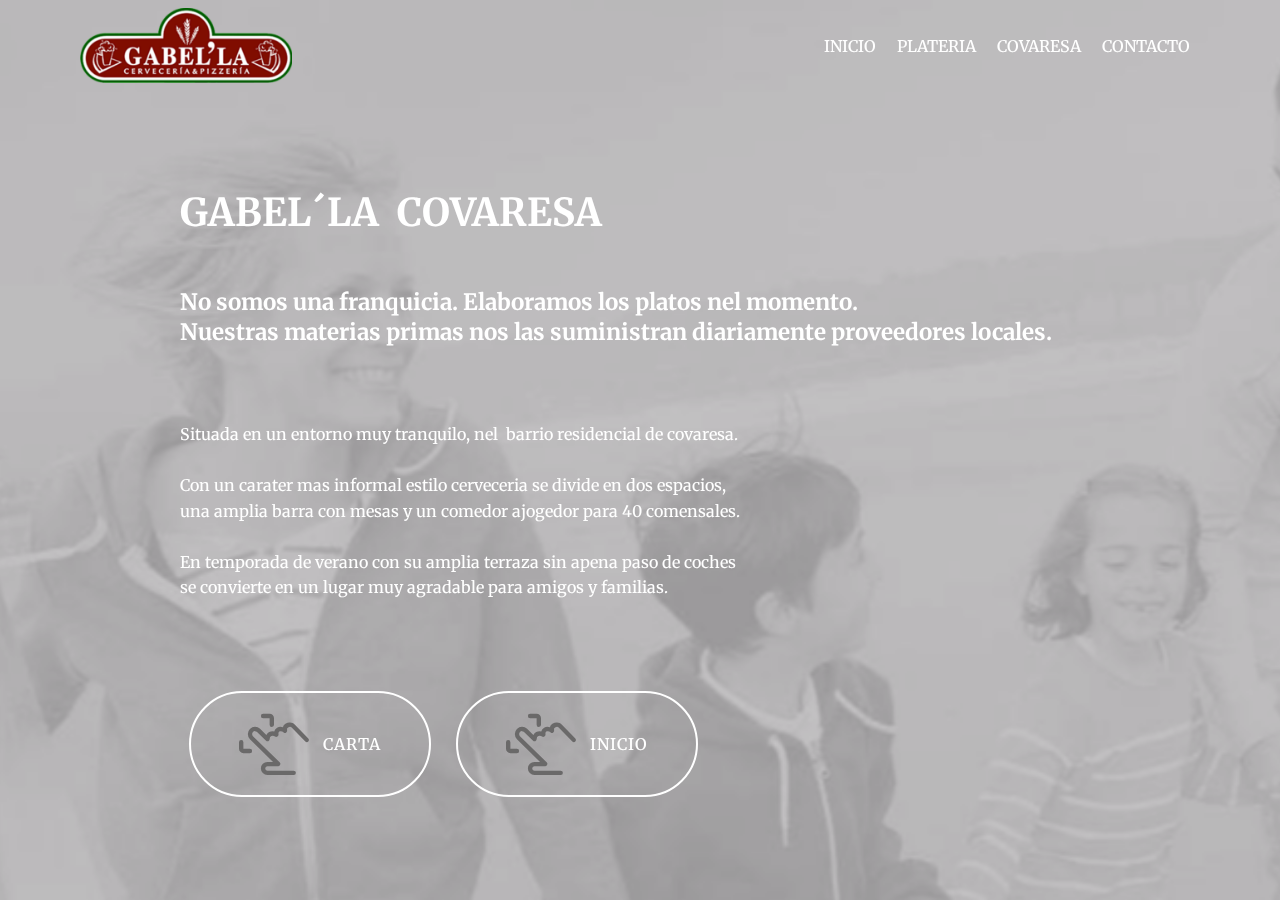
<file: gabellacovaresa.html>
<!DOCTYPE html>
<html >
<head>
  <!-- Site made with Mobirise Website Builder v4.6.6, https://mobirise.com -->
  <meta charset="UTF-8">
  <meta http-equiv="X-UA-Compatible" content="IE=edge">
  <meta name="generator" content="Mobirise v4.6.6, mobirise.com">
  <meta name="viewport" content="width=device-width, initial-scale=1, minimum-scale=1">
  <link rel="shortcut icon" href="assets/images/logo2-1-1024x366.png" type="image/x-icon">
  <meta name="description" content="PIZZERIA RESTAURANTE GABELLA EN VALLADOLID OFRECE COMIDA ITALIANA PESCADOS Y CARNE, TAPAS Y MENUS EN VALLADOLID PIZZERIA RESTAURANTE GABELLA EN VALLADOLID OFRECE COMIDA ITALIANA PESCADOS Y CARNE, TAPAS Y MENUS EN VALLADOLID menus tapas centro valladolidpizzeria ristorante italiano PIZZERIA RESTAURANTE GABELLA EN VALLADOLID OFRECE COMIDA ITALIANA PESCADOS Y CARNE, TAPAS Y MENUS EN VALLADOLID menus tapas centro valladolidpizzeria ristorante italiano PIZZERIA RESTAURANTE GABELLA EN VALLADOLID OFRECE COMIDA ITALIANA PESCADOS Y CARNE, TAPAS Y MENUS EN VALLADOLID menus tapas centro valladolidpizzeria ristorante italiano">
  <title>COVARESA</title>
  <link rel="stylesheet" href="assets/web/assets/mobirise-icons-bold/mobirise-icons-bold.css">
  <link rel="stylesheet" href="assets/web/assets/mobirise-icons/mobirise-icons.css">
  <link rel="stylesheet" href="assets/tether/tether.min.css">
  <link rel="stylesheet" href="assets/bootstrap/css/bootstrap.min.css">
  <link rel="stylesheet" href="assets/bootstrap/css/bootstrap-grid.min.css">
  <link rel="stylesheet" href="assets/bootstrap/css/bootstrap-reboot.min.css">
  <link rel="stylesheet" href="assets/animatecss/animate.min.css">
  <link rel="stylesheet" href="assets/dropdown/css/style.css">
  <link rel="stylesheet" href="assets/theme/css/style.css">
  <link rel="stylesheet" href="assets/mobirise/css/mbr-additional.css" type="text/css">
  
  
  
</head>
<body>
  <section class="menu cid-qMjC91ByV6" once="menu" id="menu2-81">

    

    <nav class="navbar navbar-expand beta-menu navbar-dropdown align-items-center navbar-fixed-top navbar-toggleable-sm bg-color transparent">
        <button class="navbar-toggler navbar-toggler-right" type="button" data-toggle="collapse" data-target="#navbarSupportedContent" aria-controls="navbarSupportedContent" aria-expanded="false" aria-label="Toggle navigation">
            <div class="hamburger">
                <span></span>
                <span></span>
                <span></span>
                <span></span>
            </div>
        </button>
        <div class="menu-logo">
            <div class="navbar-brand">
                <span class="navbar-logo">
                    <a href="http://www.pizzeriagabella.com">
                        <img src="assets/images/logo2-1-1024x366.png" alt="Mobirise" title="" style="height: 4.7rem;">
                    </a>
                </span>
                
            </div>
        </div>
        <div class="collapse navbar-collapse" id="navbarSupportedContent">
            <ul class="navbar-nav nav-dropdown nav-right" data-app-modern-menu="true"><li class="nav-item"><a class="nav-link link text-secondary display-4" href="#top">INICIO</a></li><li class="nav-item"><a class="nav-link link text-secondary display-4" href="gabellaplateria.html#header1-1m">PLATERIA</a></li><li class="nav-item"><a class="nav-link link text-secondary display-4" href="gabellacovaresa.html#header1-1n">
                        COVARESA</a></li><li class="nav-item"><a class="nav-link link text-secondary display-4" href="iniciogabella.html#form1-3l">
                        CONTACTO</a></li></ul>
            
        </div>
    </nav>
</section>

<section class="engine"><a href="https://mobirise.ws/e">best website authoring software</a></section><section class="header1 cid-qLQyEPX5vV mbr-fullscreen mbr-parallax-background" id="header1-1n">

    

    <div class="mbr-overlay" style="opacity: 0.2; background-color: rgb(0, 0, 0);">
    </div>

    <div class="container">
        <div class="row justify-content-md-center">
            <div class="mbr-white col-md-10">
                <h1 class="mbr-section-title align-center mbr-bold pb-3 mbr-fonts-style display-1"><br><br>GABEL´LA &nbsp;COVARESA</h1>
                <h3 class="mbr-section-subtitle align-center mbr-light pb-3 mbr-fonts-style display-2"><br><strong>No somos una franquicia. 
 
Elaboramos los platos nel momento.&nbsp; 
</strong><div><strong>
</strong></div><div><strong>
Nuestras materias primas nos las suministran
diariamente proveedores locales. </strong><strong><span style="color: inherit; font-size: 1.2rem;">&nbsp;&nbsp;</span></strong></div></h3>
                <p class="mbr-text align-center pb-3 mbr-fonts-style display-5"><br><br>Situada en un entorno muy tranquilo, nel &nbsp;barrio residencial de covaresa.<br><br>Con un carater mas informal estilo cerveceria se divide en dos espacios, <br>una amplia barra con mesas y un comedor ajogedor para 40 comensales.
<br>
<br>En temporada de verano con su amplia terraza sin apena paso de coches <br>se convierte en un lugar muy agradable para amigos y familias.&nbsp;<br><br><br></p>
                <div class="mbr-section-btn align-center"><a class="btn btn-md btn-white-outline display-4" href="page2.html#header1-1i"><span class="mbrib-touch-swipe mbr-iconfont mbr-iconfont-btn" style="font-size: 70px; color: rgb(106, 105, 105);"></span>CARTA</a> <a class="btn btn-md btn-white-outline display-4" href="index.html#header1-1l"><span class="mbrib-touch-swipe mbr-iconfont mbr-iconfont-btn" style="font-size: 70px; color: rgb(106, 105, 105);"></span>INICIO</a></div>
            </div>
        </div>
    </div>

</section>


  <script src="assets/web/assets/jquery/jquery.min.js"></script>
  <script src="assets/tether/tether.min.js"></script>
  <script src="assets/popper/popper.min.js"></script>
  <script src="assets/bootstrap/js/bootstrap.min.js"></script>
  <script src="assets/smoothscroll/smooth-scroll.js"></script>
  <script src="assets/viewportchecker/jquery.viewportchecker.js"></script>
  <script src="assets/dropdown/js/script.min.js"></script>
  <script src="assets/touchswipe/jquery.touch-swipe.min.js"></script>
  <script src="assets/parallax/jarallax.min.js"></script>
  <script src="assets/theme/js/script.js"></script>
  
  
 <div id="scrollToTop" class="scrollToTop mbr-arrow-up"><a style="text-align: center;"><i></i></a></div>
    <input name="animation" type="hidden">
  </body>
</html>
</file>
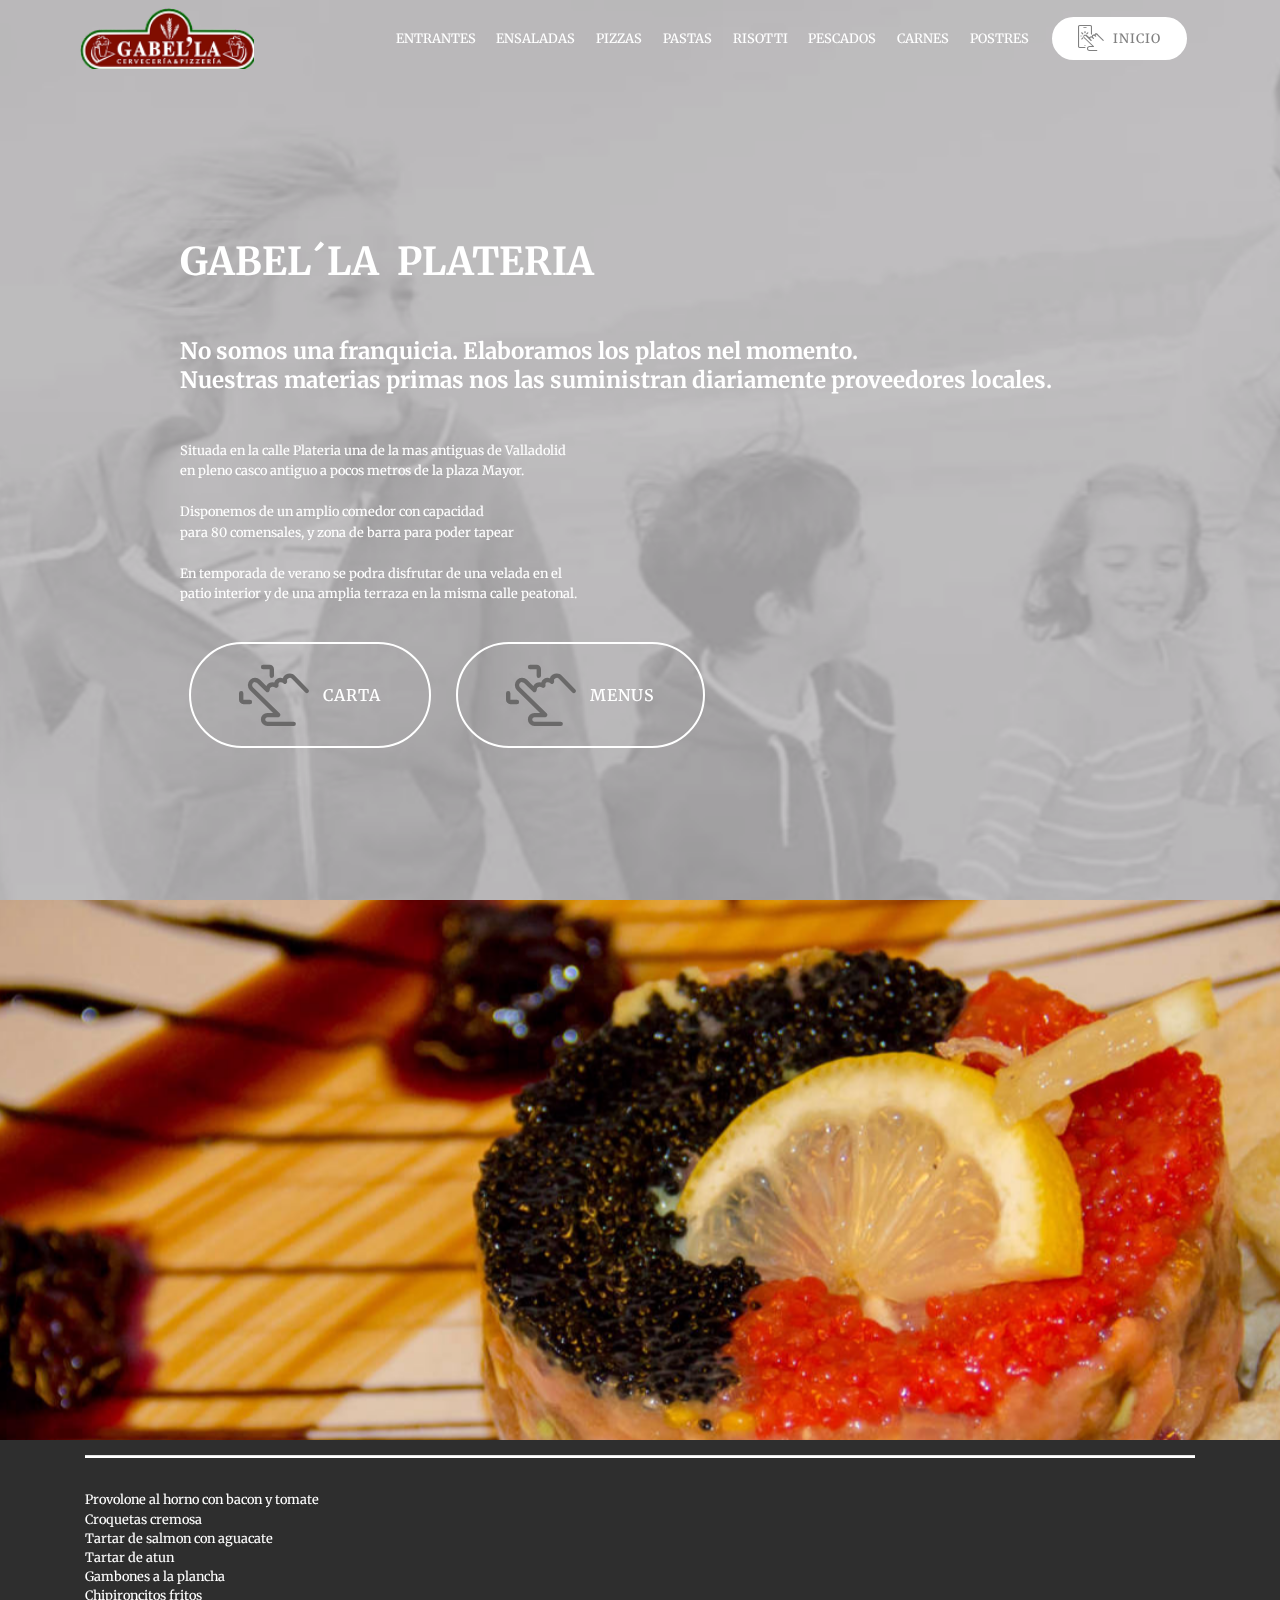
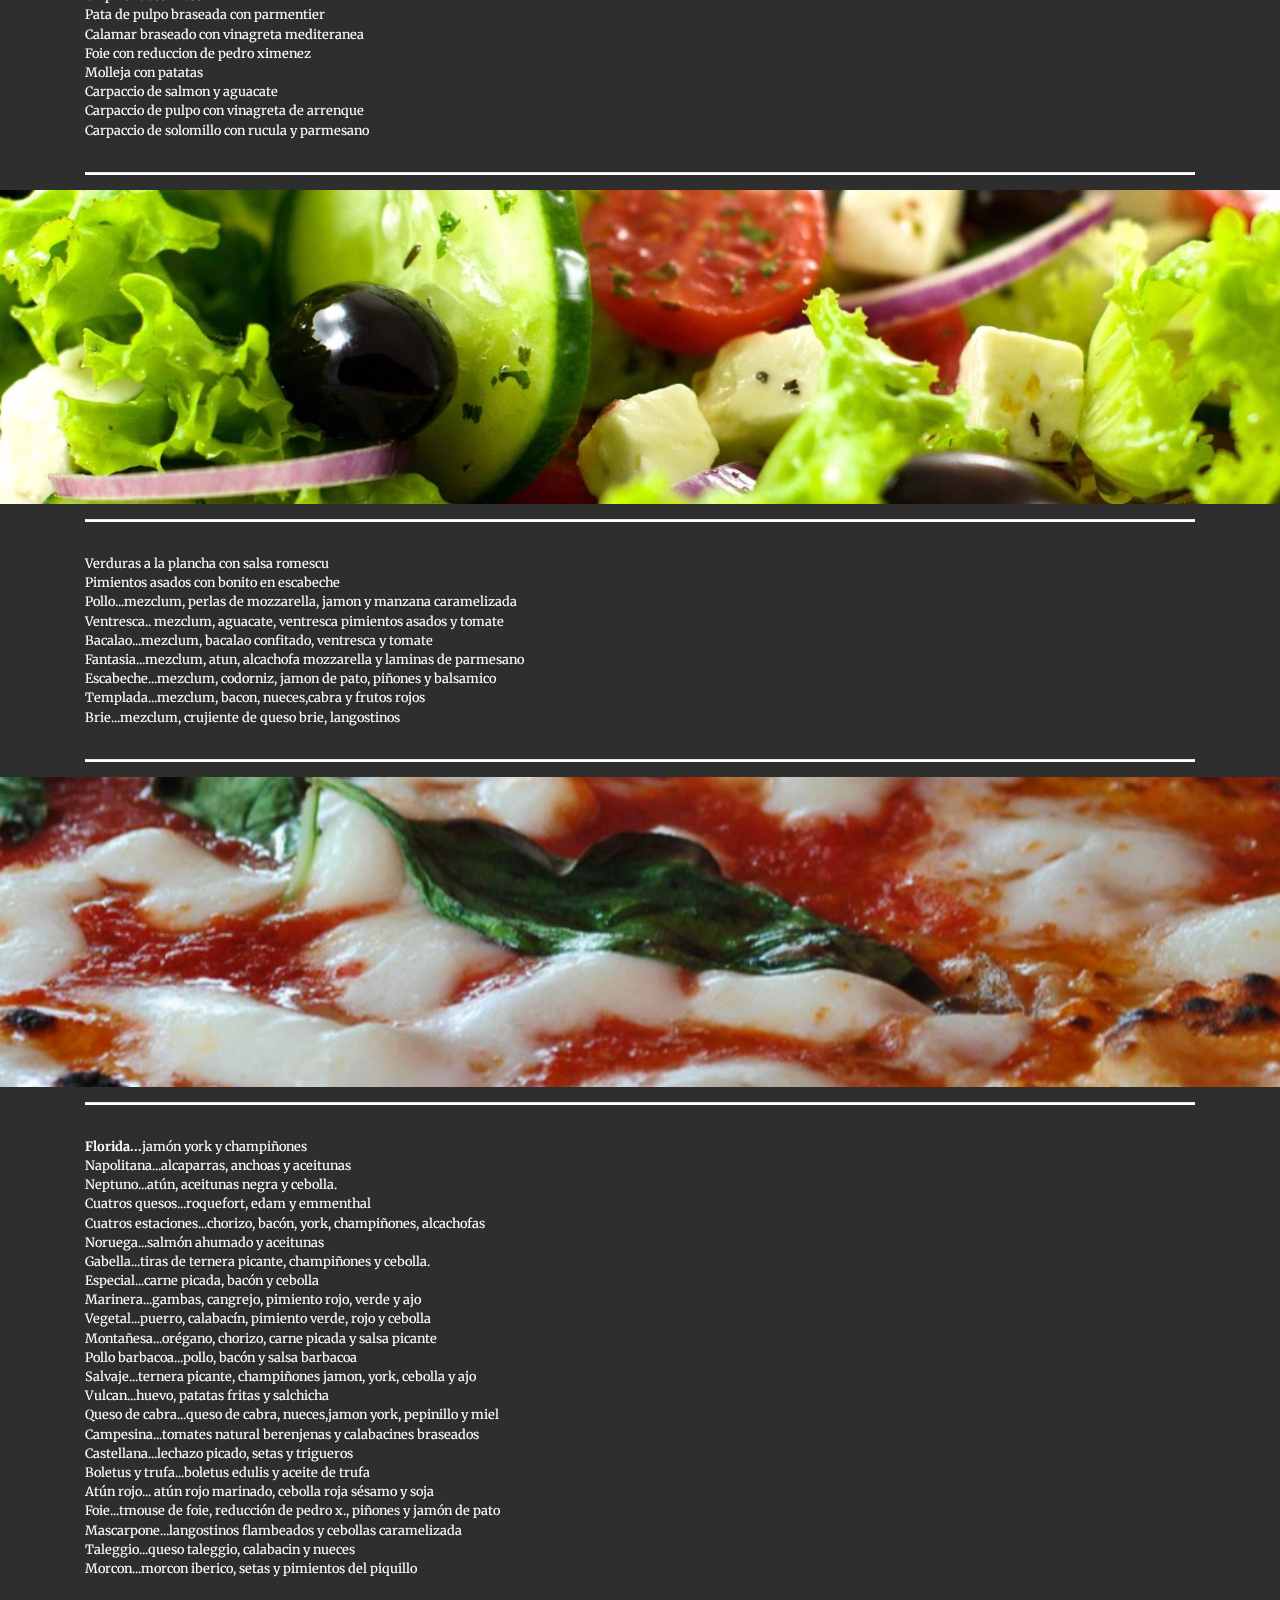
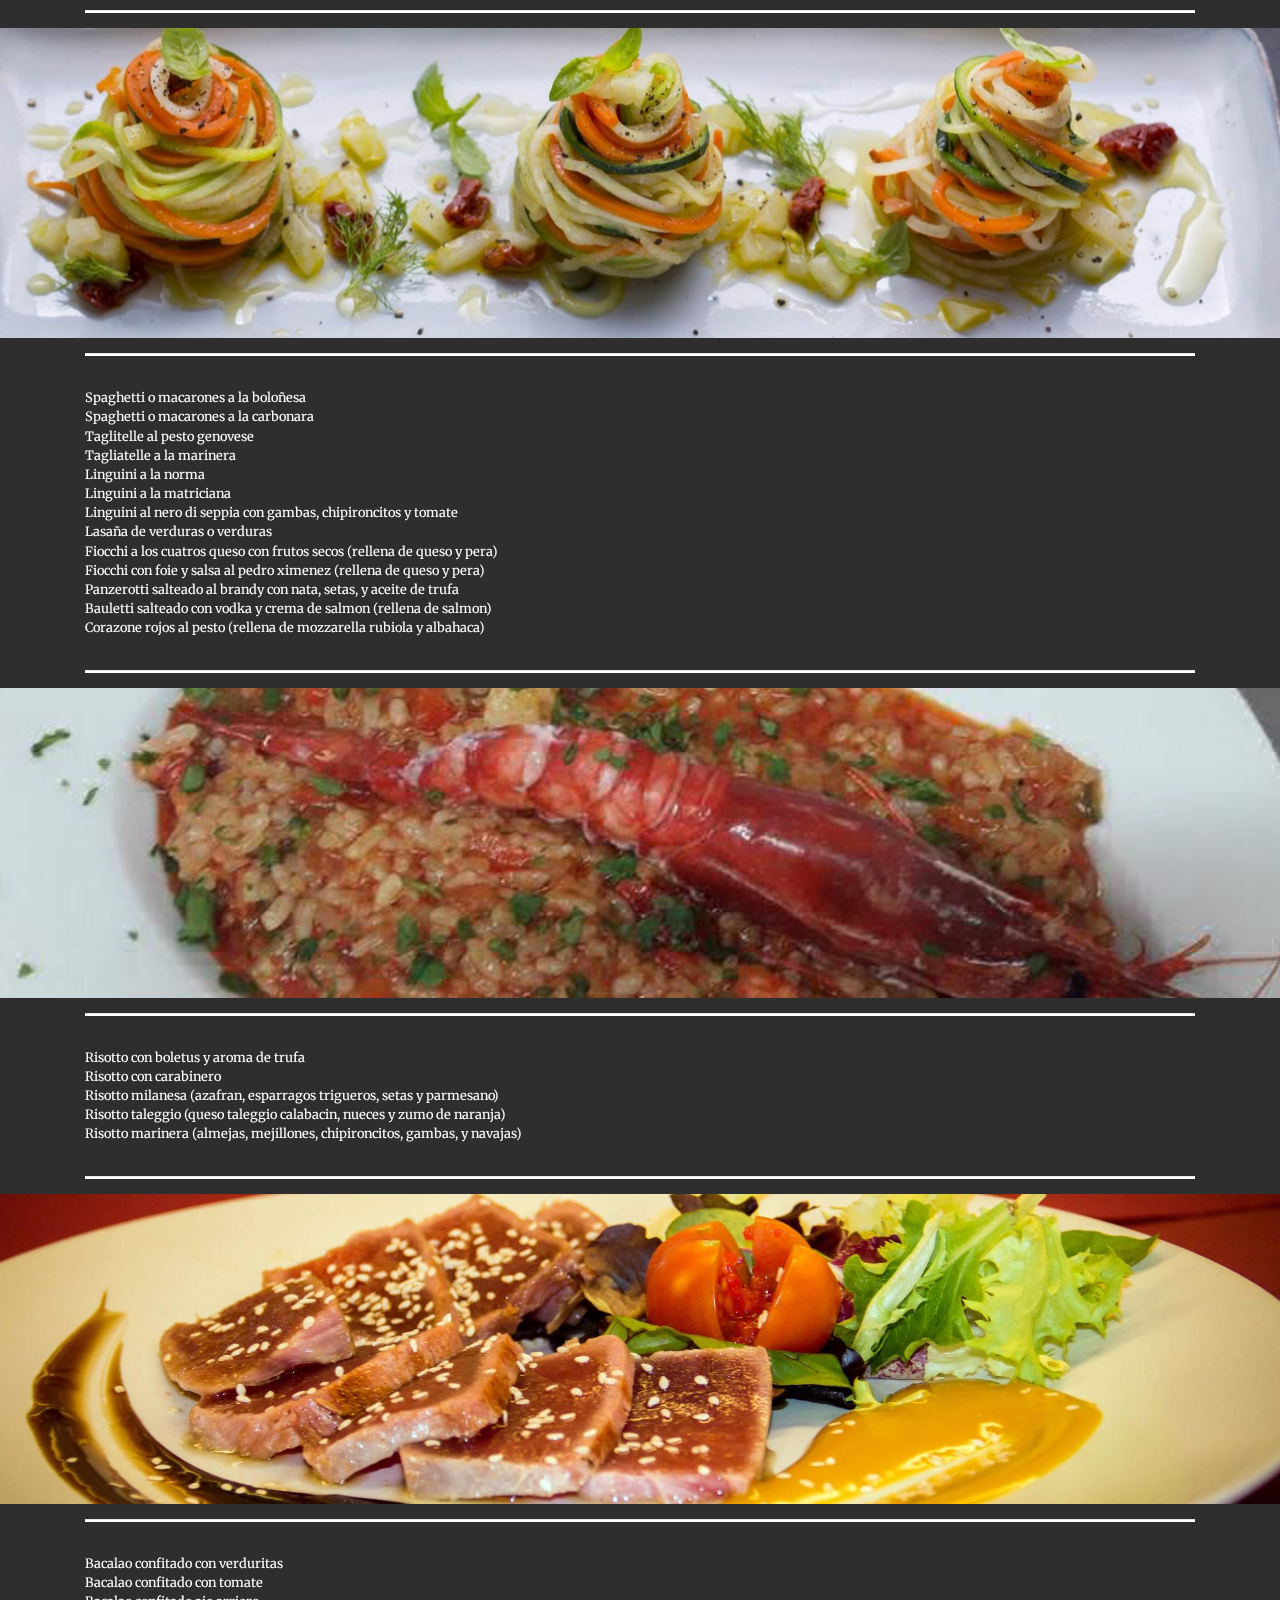
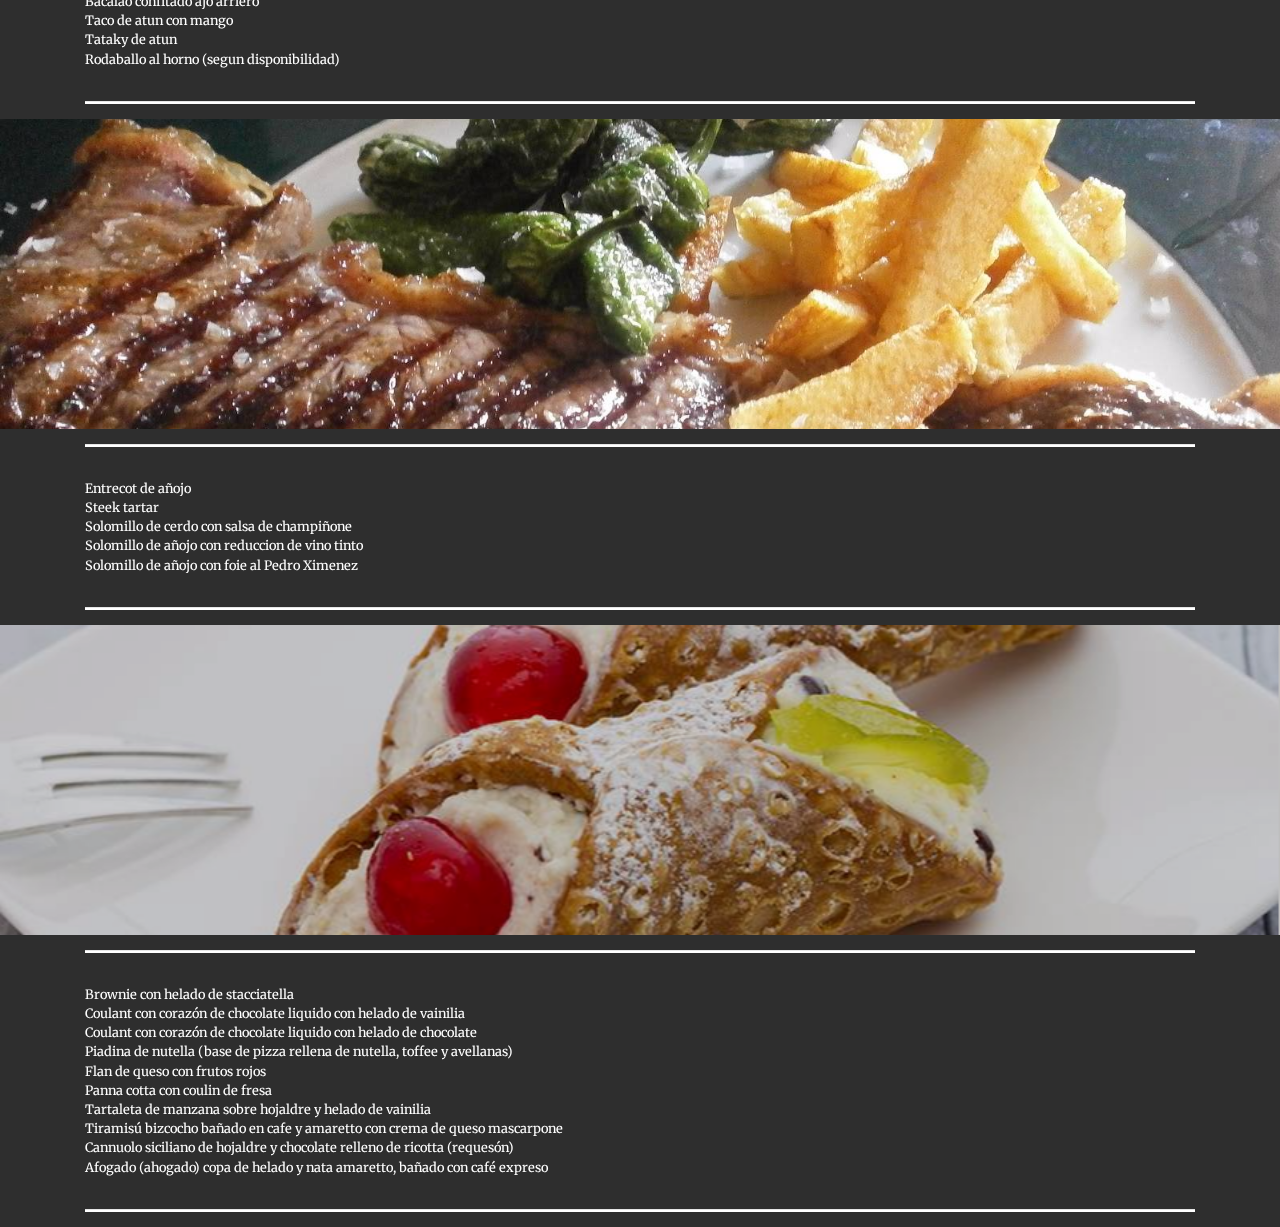
<file: gabellaplateria.html>
<!DOCTYPE html>
<html >
<head>
  <!-- Site made with Mobirise Website Builder v4.6.6, https://mobirise.com -->
  <meta charset="UTF-8">
  <meta http-equiv="X-UA-Compatible" content="IE=edge">
  <meta name="generator" content="Mobirise v4.6.6, mobirise.com">
  <meta name="viewport" content="width=device-width, initial-scale=1, minimum-scale=1">
  <link rel="shortcut icon" href="assets/images/logo2-1-1024x366.png" type="image/x-icon">
  <meta name="description" content="PIZZERIA RESTAURANTE GABELLA EN VALLADOLID OFRECE COMIDA ITALIANA PESCADOS Y CARNE, TAPAS Y MENUS EN VALLADOLID menus tapas centro valladolidpizzeria ristorante italiano PIZZERIA RESTAURANTE GABELLA EN VALLADOLID OFRECE COMIDA ITALIANA PESCADOS Y CARNE, TAPAS Y MENUS EN VALLADOLID menus tapas centro valladolidpizzeria ristorante italiano PIZZERIA RESTAURANTE GABELLA EN VALLADOLID OFRECE COMIDA ITALIANA PESCADOS Y CARNE, TAPAS Y MENUS EN VALLADOLID menus tapas centro valladolidpizzeria ristorante italiano ">
  <title>PLATERIA</title>
  <link rel="stylesheet" href="assets/web/assets/mobirise-icons-bold/mobirise-icons-bold.css">
  <link rel="stylesheet" href="assets/web/assets/mobirise-icons/mobirise-icons.css">
  <link rel="stylesheet" href="assets/tether/tether.min.css">
  <link rel="stylesheet" href="assets/bootstrap/css/bootstrap.min.css">
  <link rel="stylesheet" href="assets/bootstrap/css/bootstrap-grid.min.css">
  <link rel="stylesheet" href="assets/bootstrap/css/bootstrap-reboot.min.css">
  <link rel="stylesheet" href="assets/socicon/css/styles.css">
  <link rel="stylesheet" href="assets/dropdown/css/style.css">
  <link rel="stylesheet" href="assets/animatecss/animate.min.css">
  <link rel="stylesheet" href="assets/theme/css/style.css">
  <link rel="stylesheet" href="assets/mobirise/css/mbr-additional.css" type="text/css">
  
  
  
</head>
<body>
  <section class="menu cid-qMiCVfTp5D" once="menu" id="menu1-7i">

    

    <nav class="navbar navbar-expand beta-menu navbar-dropdown align-items-center navbar-fixed-top navbar-toggleable-sm bg-color transparent">
        <button class="navbar-toggler navbar-toggler-right" type="button" data-toggle="collapse" data-target="#navbarSupportedContent" aria-controls="navbarSupportedContent" aria-expanded="false" aria-label="Toggle navigation">
            <div class="hamburger">
                <span></span>
                <span></span>
                <span></span>
                <span></span>
            </div>
        </button>
        <div class="menu-logo">
            <div class="navbar-brand">
                <span class="navbar-logo">
                    <a href="http://www.pizzeriagabella.com">
                         <img src="assets/images/logotipo-1-160x57.png" alt="Mobirise" title="" style="height: 3.8rem;">
                    </a>
                </span>
                
            </div>
        </div>
        <div class="collapse navbar-collapse" id="navbarSupportedContent">
            <ul class="navbar-nav nav-dropdown" data-app-modern-menu="true"><li class="nav-item"><a class="nav-link link text-danger display-7" href="page1.html#social-buttons1-5d">ENTRANTES</a></li><li class="nav-item"><a class="nav-link link text-danger display-7" href="page1.html#social-buttons1-5w">ENSALADAS</a></li><li class="nav-item"><a class="nav-link link text-danger display-7" href="page1.html#social-buttons1-5p">PIZZAS</a></li><li class="nav-item"><a class="nav-link link text-danger display-7" href="page1.html#social-buttons1-5v">PASTAS</a></li><li class="nav-item"><a class="nav-link link text-danger display-7" href="page1.html#social-buttons1-5n">RISOTTI</a></li><li class="nav-item"><a class="nav-link link text-danger display-7" href="page1.html#social-buttons1-5q">PESCADOS</a></li><li class="nav-item"><a class="nav-link link text-danger display-7" href="page1.html#social-buttons1-5r">CARNES</a></li><li class="nav-item"><a class="nav-link link text-danger display-7" href="page1.html#social-buttons1-5t">POSTRES</a></li></ul>
            <div class="navbar-buttons mbr-section-btn"><a class="btn btn-sm btn-white display-7" href="iniciogabella.html#header1-1l"><span class="mbri-touch mbr-iconfont mbr-iconfont-btn"></span>
                    INICIO</a></div>
        </div>
    </nav>
</section>

<section class="engine"><a href="https://mobirise.ws/c">best site maker</a></section><section class="header1 cid-qLQtknyQqE mbr-fullscreen mbr-parallax-background" id="header1-1m">

    

    <div class="mbr-overlay" style="opacity: 0.2; background-color: rgb(0, 0, 0);">
    </div>

    <div class="container">
        <div class="row justify-content-md-center">
            <div class="mbr-white col-md-10">
                <h1 class="mbr-section-title align-center mbr-bold pb-3 mbr-fonts-style display-1"><br><br>GABEL´LA &nbsp;PLATERIA</h1>
                <h3 class="mbr-section-subtitle align-center mbr-light pb-3 mbr-fonts-style display-2"><br><strong>No somos una franquicia. 
 
Elaboramos los platos nel momento.&nbsp; 
</strong><div><strong>
</strong></div><div><strong>
Nuestras materias primas nos las suministran
diariamente proveedores locales. </strong><strong><span style="color: inherit; font-size: 1.2rem;">&nbsp;&nbsp;</span></strong></div></h3>
                <p class="mbr-text align-center pb-3 mbr-fonts-style display-7"><br>Situada en la calle Plateria una de la mas antiguas de Valladolid 
<br>en pleno casco antiguo a pocos metros de la plaza Mayor. &nbsp;<br>
<br>Disponemos de un amplio comedor con capacidad 
<br>para 80 comensales, y zona de barra para poder tapear 
<br>
<br>En temporada de verano se podra disfrutar de una velada en el 
<br>patio interior y de una amplia terraza en la misma calle peatonal.&nbsp;<br></p>
                <div class="mbr-section-btn align-center"><a class="btn btn-md btn-white-outline display-4" href="page1.html#social-buttons1-5d"><span class="mbrib-touch-swipe mbr-iconfont mbr-iconfont-btn" style="font-size: 70px; color: rgb(106, 105, 105);"></span>CARTA</a> <a class="btn btn-md btn-white-outline display-4" href="assets/files/menu%20web.pdf" target="_blank"><span class="mbrib-touch-swipe mbr-iconfont mbr-iconfont-btn" style="font-size: 70px; color: rgb(106, 105, 105);"></span>MENUS</a></div>
            </div>
        </div>
    </div>

</section>

<section class="cid-qM8DBvQEar" id="social-buttons1-5d">
    
    

    

    <div class="container">
        <div class="media-container-row">
            <div class="col-md-8 align-center">
                <h2 class="pb-3 mbr-section-title mbr-fonts-style display-5"><br><br><br><br><br><br><br><br><br><br><br><br><br><br><br><br><br><br><br><br><br><br><br></h2>
                <div>
                    <div class="mbr-social-likes" data-counters="false">
                        
                        
                        
                        
                        
                    </div>
                </div>
            </div>
        </div>
    </div>
</section>

<section class="mbr-section article content10 cid-qMilpauXqU" id="content10-76">
    
     

    <div class="container">
        <div class="inner-container" style="width: 100%;">
            <hr class="line" style="width: 100%;">
            <div class="section-text align-center mbr-white mbr-fonts-style display-7">Provolone al horno con bacon y tomate&nbsp;<br><div>Croquetas cremosa&nbsp;</div><div>Tartar de salmon con aguacate&nbsp;</div><div>Tartar de atun&nbsp;</div><div>Gambones a la plancha&nbsp;</div><div>Chipironcitos fritos&nbsp;</div><div>Pata de pulpo braseada con parmentier&nbsp;</div><div>Calamar braseado con vinagreta mediteranea&nbsp;</div><div>Foie con reduccion de pedro ximenez&nbsp;</div><div>Molleja con patatas&nbsp;</div><div>Carpaccio de salmon y aguacate&nbsp;</div><div>Carpaccio de pulpo con vinagreta de arrenque&nbsp;</div><div>Carpaccio de solomillo con rucula y parmesano</div></div>
            <hr class="line" style="width: 100%;">
        </div>
    </div>
</section>

<section class="cid-qMe4n7vgC5" id="social-buttons1-5w">
    
    

    

    <div class="container">
        <div class="media-container-row">
            <div class="col-md-8 align-center">
                <h2 class="pb-3 mbr-section-title mbr-fonts-style display-5"><strong><br></strong><br><br><br><br><br><br><br><br><br><br><br></h2>
                <div>
                    <div class="mbr-social-likes" data-counters="false">
                        
                        
                        
                        
                        
                    </div>
                </div>
            </div>
        </div>
    </div>
</section>

<section class="mbr-section article content10 cid-qMin8iZAyk" id="content10-77">
    
     

    <div class="container">
        <div class="inner-container" style="width: 100%;">
            <hr class="line" style="width: 100%;">
            <div class="section-text align-center mbr-white mbr-fonts-style display-7">Verduras a la plancha con salsa romescu<div>Pimientos asados con bonito en escabeche</div><div>Pollo...mezclum, perlas de mozzarella, jamon y manzana caramelizada</div><div>Ventresca.. mezclum, aguacate, ventresca pimientos asados y tomate</div><div>Bacalao...mezclum, bacalao confitado, ventresca y tomate</div><div>Fantasia...mezclum, atun, alcachofa mozzarella y laminas de parmesano</div><div>Escabeche...mezclum, codorniz, jamon de pato, piñones y balsamico</div><div>Templada...mezclum, bacon, nueces,cabra y frutos rojos</div><div>Brie...mezclum, crujiente de queso brie, langostinos</div></div>
            <hr class="line" style="width: 100%;">
        </div>
    </div>
</section>

<section class="cid-qMdMFiAqUZ" id="social-buttons1-5p">
    
    

    

    <div class="container">
        <div class="media-container-row">
            <div class="col-md-8 align-center">
                <h2 class="pb-3 mbr-section-title mbr-fonts-style display-5"><br><br><br><br><br><br><br><br><br><br><br></h2>
                <div>
                    <div class="mbr-social-likes" data-counters="false">
                        
                        
                        
                        
                        
                    </div>
                </div>
            </div>
        </div>
    </div>
</section>

<section class="mbr-section article content10 cid-qMiu5EVVhk" id="content10-79">
    
     

    <div class="container">
        <div class="inner-container" style="width: 100%;">
            <hr class="line" style="width: 100%;">
            <div class="section-text align-center mbr-white mbr-fonts-style display-7"><strong>Florida...</strong>jamón york y champiñones&nbsp;
<div>Napolitana...alcaparras, anchoas y aceitunas&nbsp;
</div><div>Neptuno...atún, aceitunas negra y cebolla.&nbsp;
</div><div>Cuatros quesos...roquefort, edam y emmenthal&nbsp;
</div><div>Cuatros estaciones...chorizo, bacón, york, champiñones, alcachofas&nbsp;
</div><div>Noruega...salmón ahumado y aceitunas&nbsp;
</div><div>Gabella...tiras de ternera picante, champiñones y cebolla.&nbsp;
</div><div>Especial...carne picada, bacón y cebolla&nbsp;
</div><div>Marinera...gambas, cangrejo, pimiento rojo, verde y ajo&nbsp;
</div><div>Vegetal...puerro, calabacín, pimiento verde, rojo y cebolla&nbsp;
</div><div>Montañesa...orégano, chorizo, carne picada y salsa picante&nbsp;
</div><div>Pollo barbacoa...pollo, bacón y salsa barbacoa&nbsp;
</div><div>Salvaje...ternera picante, champiñones jamon, york, cebolla y ajo&nbsp;
</div><div>Vulcan...huevo, patatas fritas y salchicha&nbsp;
</div><div>Queso de cabra...queso de cabra, nueces,jamon york, pepinillo y miel&nbsp;
</div><div>Campesina...tomates natural berenjenas y calabacines braseados&nbsp;
</div><div>Castellana...lechazo picado, setas y trigueros&nbsp;
</div><div>Boletus y trufa...boletus edulis y aceite de trufa&nbsp;
</div><div>Atún rojo... atún rojo marinado, cebolla roja sésamo y soja&nbsp;
</div><div>Foie...tmouse de foie, reducción de pedro x., piñones y jamón de pato&nbsp;
</div><div>Mascarpone...langostinos flambeados y cebollas caramelizada&nbsp;
</div><div>Taleggio...queso taleggio, calabacin y nueces&nbsp;
</div><div>Morcon...morcon iberico, setas y pimientos del piquillo</div></div>
            <hr class="line" style="width: 100%;">
        </div>
    </div>
</section>

<section class="cid-qMe46KVpUY" id="social-buttons1-5v">
    
    

    

    <div class="container">
        <div class="media-container-row">
            <div class="col-md-8 align-center">
                <h2 class="pb-3 mbr-section-title mbr-fonts-style display-5"><br><br><br><br><br><br><br><br><br><br><br></h2>
                <div>
                    <div class="mbr-social-likes" data-counters="false">
                        
                        
                        
                        
                        
                    </div>
                </div>
            </div>
        </div>
    </div>
</section>

<section class="mbr-section article content10 cid-qMizAseujr" id="content10-7a">
    
     

    <div class="container">
        <div class="inner-container" style="width: 100%;">
            <hr class="line" style="width: 100%;">
            <div class="section-text align-center mbr-white mbr-fonts-style display-7">Spaghetti o macarones a la boloñesa&nbsp;<div>Spaghetti o macarones a la carbonara</div><div>Taglitelle al pesto genovese</div><div>Tagliatelle a la marinera&nbsp;</div><div>Linguini a la norma</div><div>Linguini a la matriciana</div><div>Linguini al nero di seppia con gambas, chipironcitos y tomate</div><div>Lasaña de verduras o verduras</div><div>Fiocchi a los cuatros queso con frutos secos (rellena de queso y pera)</div><div>Fiocchi con foie y salsa al pedro ximenez (rellena de queso y pera)</div><div>Panzerotti salteado al brandy con nata, setas, y aceite de trufa</div><div>Bauletti salteado con vodka y crema de salmon (rellena de salmon)</div><div>Corazone rojos al pesto (rellena de mozzarella rubiola y albahaca)</div></div>
            <hr class="line" style="width: 100%;">
        </div>
    </div>
</section>

<section class="cid-qMdMz4fDaE" id="social-buttons1-5n">
    
    

    

    <div class="container">
        <div class="media-container-row">
            <div class="col-md-8 align-center">
                <h2 class="pb-3 mbr-section-title mbr-fonts-style display-5"><br><br><br><br><br><br><br><br><br><br><br></h2>
                <div>
                    <div class="mbr-social-likes" data-counters="false">
                        
                        
                        
                        
                        
                    </div>
                </div>
            </div>
        </div>
    </div>
</section>

<section class="mbr-section article content10 cid-qMiLT61gGo" id="content10-7l">
    
     

    <div class="container">
        <div class="inner-container" style="width: 100%;">
            <hr class="line" style="width: 100%;">
            <div class="section-text align-center mbr-white mbr-fonts-style display-7">Risotto con boletus y aroma de trufa<div>Risotto con carabinero</div><div>Risotto milanesa (azafran, esparragos trigueros, setas y parmesano)</div><div>Risotto taleggio (queso taleggio calabacin, nueces y zumo de naranja)</div><div>Risotto marinera (almejas, mejillones, chipironcitos, gambas, y navajas)</div></div>
            <hr class="line" style="width: 100%;">
        </div>
    </div>
</section>

<section class="cid-qMdMIGxLV1" id="social-buttons1-5q">
    
    

    

    <div class="container">
        <div class="media-container-row">
            <div class="col-md-8 align-center">
                <h2 class="pb-3 mbr-section-title mbr-fonts-style display-5"><br><br><br><br><br><br><br><br><br><br><br></h2>
                <div>
                    <div class="mbr-social-likes" data-counters="false">
                        
                        
                        
                        
                        
                    </div>
                </div>
            </div>
        </div>
    </div>
</section>

<section class="mbr-section article content10 cid-qMiOzwNUHU" id="content10-7m">
    
     

    <div class="container">
        <div class="inner-container" style="width: 100%;">
            <hr class="line" style="width: 100%;">
            <div class="section-text align-center mbr-white mbr-fonts-style display-7"><div><span style="font-size: 0.8rem;">Bacalao confitado con verduritas</span><br></div><div>Bacalao confitado con tomate</div><div>Bacalao confitado ajo arriero</div><div>Taco de atun con mango</div><div>Tataky de atun</div><div>Rodaballo al horno (segun disponibilidad)</div></div>
            <hr class="line" style="width: 100%;">
        </div>
    </div>
</section>

<section class="cid-qMdMKFq4qP" id="social-buttons1-5r">
    
    

    

    <div class="container">
        <div class="media-container-row">
            <div class="col-md-8 align-center">
                <h2 class="pb-3 mbr-section-title mbr-fonts-style display-5"><br><br><br><br><br><br><br><br><br><br><br></h2>
                <div>
                    <div class="mbr-social-likes" data-counters="false">
                        
                        
                        
                        
                        
                    </div>
                </div>
            </div>
        </div>
    </div>
</section>

<section class="mbr-section article content10 cid-qMiPnCwrdB" id="content10-7n">
    
     

    <div class="container">
        <div class="inner-container" style="width: 100%;">
            <hr class="line" style="width: 100%;">
            <div class="section-text align-center mbr-white mbr-fonts-style display-7">Entrecot de añojo <br><div>Steek tartar</div><div>Solomillo de cerdo con salsa de champiñone</div><div>Solomillo de añojo con reduccion de vino tinto</div><div>Solomillo de añojo con foie al Pedro Ximenez</div></div>
            <hr class="line" style="width: 100%;">
        </div>
    </div>
</section>

<section class="cid-qMdNWoasxH" id="social-buttons1-5t">
    
    

    <div class="mbr-overlay" style="opacity: 0.2; background-color: rgb(0, 0, 0);">
    </div>

    <div class="container">
        <div class="media-container-row">
            <div class="col-md-8 align-center">
                <h2 class="pb-3 mbr-section-title mbr-fonts-style display-5"><br><br><br><br><br><br><br><br><br><br><br></h2>
                <div>
                    <div class="mbr-social-likes" data-counters="false">
                        
                        
                        
                        
                        
                    </div>
                </div>
            </div>
        </div>
    </div>
</section>

<section class="mbr-section article content10 cid-qMiQ1q8lgc" id="content10-7o">
    
     

    <div class="container">
        <div class="inner-container" style="width: 100%;">
            <hr class="line" style="width: 100%;">
            <div class="section-text align-center mbr-white mbr-fonts-style display-7">Brownie con helado de stacciatella<div>Coulant con corazón de chocolate liquido con helado de vainilia</div><div>Coulant con corazón de chocolate liquido con helado de chocolate</div><div>Piadina de nutella (base de pizza rellena de nutella, toffee y avellanas)</div><div>Flan de queso con frutos rojos</div><div>Panna cotta con coulin de fresa</div><div>Tartaleta de manzana sobre hojaldre y helado de vainilia</div><div>Tiramisú bizcocho bañado en cafe y amaretto con crema de queso mascarpone</div><div>Cannuolo siciliano de hojaldre y chocolate relleno de ricotta (requesón)</div><div>Afogado (ahogado) copa de helado y nata amaretto, bañado con café expreso</div></div>
            <hr class="line" style="width: 100%;">
        </div>
    </div>
</section>


  <script src="assets/web/assets/jquery/jquery.min.js"></script>
  <script src="assets/popper/popper.min.js"></script>
  <script src="assets/tether/tether.min.js"></script>
  <script src="assets/bootstrap/js/bootstrap.min.js"></script>
  <script src="assets/parallax/jarallax.min.js"></script>
  <script src="assets/viewportchecker/jquery.viewportchecker.js"></script>
  <script src="assets/sociallikes/social-likes.js"></script>
  <script src="assets/dropdown/js/script.min.js"></script>
  <script src="assets/touchswipe/jquery.touch-swipe.min.js"></script>
  <script src="assets/smoothscroll/smooth-scroll.js"></script>
  <script src="assets/theme/js/script.js"></script>
  
  
 <div id="scrollToTop" class="scrollToTop mbr-arrow-up"><a style="text-align: center;"><i></i></a></div>
    <input name="animation" type="hidden">
  </body>
</html>
</file>
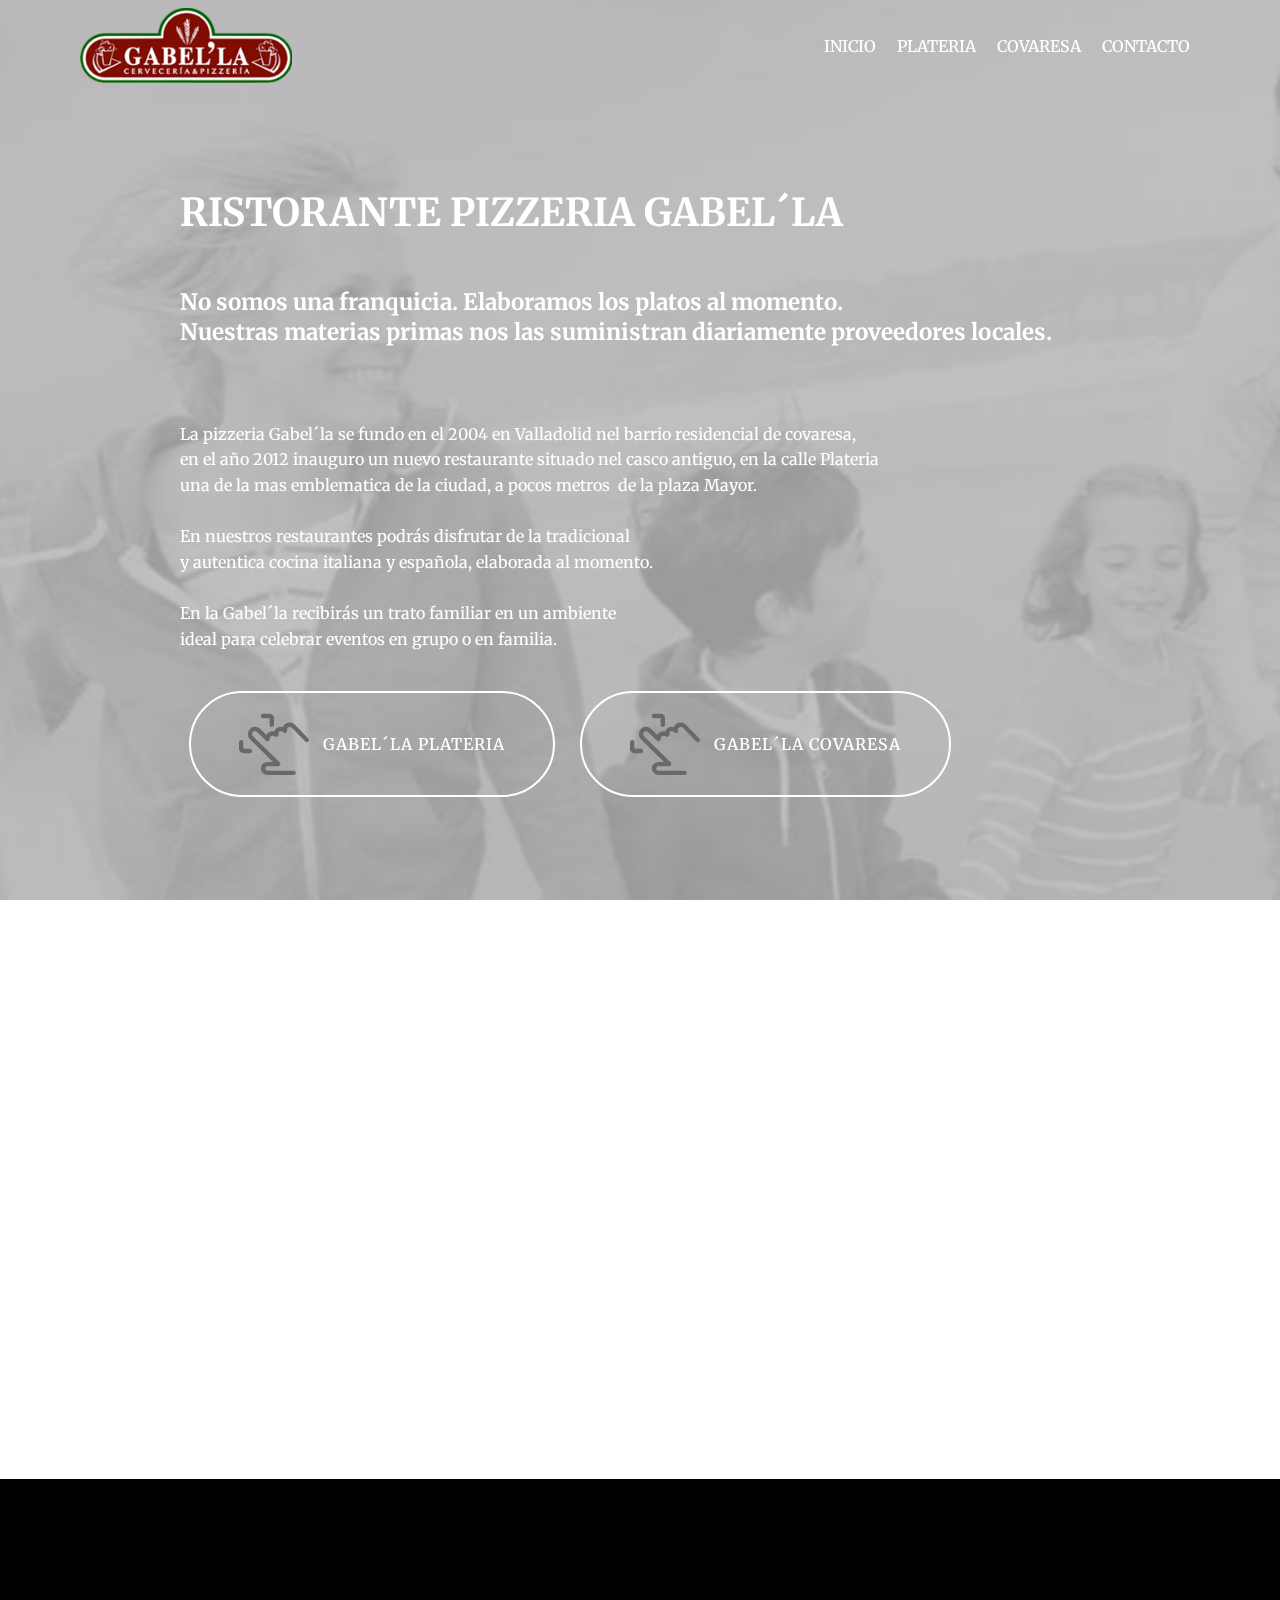
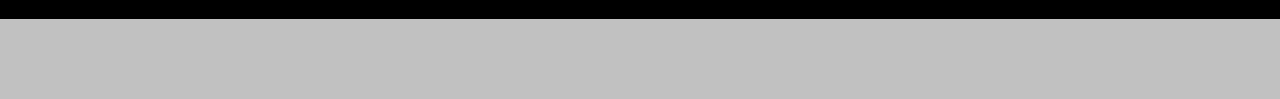
<file: iniciogabella.html>
<!DOCTYPE html>
<html >
<head>
  <!-- Site made with Mobirise Website Builder v4.6.6, https://mobirise.com -->
  <meta charset="UTF-8">
  <meta http-equiv="X-UA-Compatible" content="IE=edge">
  <meta name="generator" content="Mobirise v4.6.6, mobirise.com">
  <meta name="viewport" content="width=device-width, initial-scale=1, minimum-scale=1">
  <link rel="shortcut icon" href="assets/images/logo2-1-1024x366.png" type="image/x-icon">
  <meta name="description" content="ristorante valladolid comer tapas menus ristorante italiano pizzeria centrovalladolid PIZZERIA RESTAURANTE GABELLA EN VALLADOLID OFRECE COMIDA ITALIANA PESCADOS Y CARNE, TAPAS Y MENUS EN VALLADOLID menus tapas centro valladolidpizzeria ristorante italiano ristorante valladolid comer tapas menus ristorante italiano pizzeria centrovalladolid PIZZERIA RESTAURANTE GABELLA EN VALLADOLID OFRECE COMIDA ITALIANA PESCADOS Y CARNE, TAPAS Y MENUS EN VALLADOLID menus tapas centro valladolidpizzeria ristorante italiano ristorante valladolid comer tapas menus ristorante italiano pizzeria centrovalladolid PIZZERIA RESTAURANTE GABELLA EN VALLADOLID OFRECE COMIDA ITALIANA PESCADOS Y CARNE, TAPAS Y MENUS EN VALLADOLID menus tapas centro valladolidpizzeria ristorante italiano ">
  <title>INICIO</title>
  <link rel="stylesheet" href="assets/web/assets/mobirise-icons-bold/mobirise-icons-bold.css">
  <link rel="stylesheet" href="assets/web/assets/mobirise-icons/mobirise-icons.css">
  <link rel="stylesheet" href="assets/tether/tether.min.css">
  <link rel="stylesheet" href="assets/bootstrap/css/bootstrap.min.css">
  <link rel="stylesheet" href="assets/bootstrap/css/bootstrap-grid.min.css">
  <link rel="stylesheet" href="assets/bootstrap/css/bootstrap-reboot.min.css">
  <link rel="stylesheet" href="assets/animatecss/animate.min.css">
  <link rel="stylesheet" href="assets/dropdown/css/style.css">
  <link rel="stylesheet" href="assets/theme/css/style.css">
  <link rel="stylesheet" href="assets/mobirise/css/mbr-additional.css" type="text/css">
  
  
  
</head>
<body>
  <section class="menu cid-qMjz3oe8sQ" once="menu" id="menu2-80">

    

    <nav class="navbar navbar-expand beta-menu navbar-dropdown align-items-center navbar-fixed-top navbar-toggleable-sm bg-color transparent">
        <button class="navbar-toggler navbar-toggler-right" type="button" data-toggle="collapse" data-target="#navbarSupportedContent" aria-controls="navbarSupportedContent" aria-expanded="false" aria-label="Toggle navigation">
            <div class="hamburger">
                <span></span>
                <span></span>
                <span></span>
                <span></span>
            </div>
        </button>
        <div class="menu-logo">
            <div class="navbar-brand">
                <span class="navbar-logo">
                    <a href="http://www.pizzeriagabella.com">
                        <img src="assets/images/logo2-1-1024x366.png" alt="Mobirise" title="" style="height: 4.7rem;">
                    </a>
                </span>
                
            </div>
        </div>
        <div class="collapse navbar-collapse" id="navbarSupportedContent">
            <ul class="navbar-nav nav-dropdown nav-right" data-app-modern-menu="true"><li class="nav-item"><a class="nav-link link text-secondary display-4" href="#top">INICIO</a></li><li class="nav-item"><a class="nav-link link text-secondary display-4" href="gabellaplateria.html#header1-1m">PLATERIA</a></li><li class="nav-item"><a class="nav-link link text-secondary display-4" href="gabellacovaresa.html#header1-1n">
                        COVARESA</a></li><li class="nav-item"><a class="nav-link link text-secondary display-4" href="iniciogabella.html#form1-3l">
                        CONTACTO</a></li></ul>
            
        </div>
    </nav>
</section>

<section class="engine"><a href="https://mobirise.ws/n">mobile website maker app</a></section><section class="header1 cid-qLQt3MJB2F mbr-fullscreen mbr-parallax-background" id="header1-1l">

    

    <div class="mbr-overlay" style="opacity: 0.2; background-color: rgb(0, 0, 0);">
    </div>

    <div class="container">
        <div class="row justify-content-md-center">
            <div class="mbr-white col-md-10">
                <h1 class="mbr-section-title align-center mbr-bold pb-3 mbr-fonts-style display-1"><br><br>RISTORANTE PIZZERIA GABEL´LA</h1>
                <h3 class="mbr-section-subtitle align-center mbr-light pb-3 mbr-fonts-style display-2"><br><strong>No somos una franquicia. 
 
Elaboramos los platos al momento.&nbsp; 
</strong><div><strong>
</strong></div><div><strong>Nuestras materias primas nos las suministran
diariamente proveedores locales.</strong><strong><span style="color: inherit; font-size: 1.2rem;">&nbsp;</span></strong></div></h3>
                <p class="mbr-text align-center pb-3 mbr-fonts-style display-5"><br><br>La pizzeria Gabel´la se fundo en el 2004 en Valladolid nel barrio residencial de covaresa, <br>en el año 2012 inauguro un nuevo restaurante situado nel casco antiguo, en la calle Plateria <br>una de la mas emblematica de la ciudad, a pocos metros &nbsp;de la plaza Mayor. 
<br>
<br>En nuestros restaurantes podrás disfrutar de la tradicional 
<br>y autentica cocina italiana y española, elaborada al momento. 
<br>
<br>En la Gabel´la recibirás un trato familiar en un ambiente 
<br>ideal para celebrar eventos en grupo o en familia.<br></p>
                <div class="mbr-section-btn align-center"><a class="btn btn-md btn-white-outline display-4" href="page1.html#header1-1m"><span class="mbrib-touch-swipe mbr-iconfont mbr-iconfont-btn" style="font-size: 70px; color: rgb(106, 105, 105);"></span>
                        GABEL´LA PLATERIA</a> <a class="btn btn-md btn-white-outline display-4" href="page2.html#header1-1i"><span class="mbrib-touch-swipe mbr-iconfont mbr-iconfont-btn" style="font-size: 70px; color: rgb(106, 105, 105);"></span>
                        GABEL´LA COVARESA</a></div>
            </div>
        </div>
    </div>

</section>

<section class="mbr-section form1 cid-qM25cw1mSW" id="form1-3l">

    

    
    <div class="container">
        <div class="row justify-content-center">
            <div class="title col-12 col-lg-8">
                <h2 class="mbr-section-title align-center pb-3 mbr-fonts-style display-1">FORMULARIO DE CONTACTO&nbsp;</h2>
                <h3 class="mbr-section-subtitle align-center mbr-light pb-3 mbr-fonts-style display-2"><strong>¿Deseas contactar con nosotros?&nbsp;</strong><strong>Envíanos tus comentarios&nbsp;</strong><strong>usando el siguiente formulario.</strong></h3>
            </div>
        </div>
    </div>
    <div class="container">
        <div class="row justify-content-center">
            <div class="media-container-column col-lg-8" data-form-type="formoid">
                    <div data-form-alert="" hidden="">GRACIAS POR CONTACTAR CON NOSOTROS</div>
            
                    <form class="mbr-form" action="https://mobirise.com/" method="post" data-form-title="Mobirise Form"><input type="hidden" name="email" data-form-email="true" value="XTUDq2g4t6meTkHxWRldlsGJmn1Vay9LpFjZj7S5DFlfLGDRw0ZrSXPTLmDaoOEIh/K9n9Xk2xZENRyBwcjByGicbhKo7+hcQK92/g+qz6xoVvsD2K/oRK6wVBeSq2Uq" data-form-field="Email">
                        <div class="row row-sm-offset">
                            <div class="col-md-4 multi-horizontal" data-for="name">
                                <div class="form-group">
                                    <label class="form-control-label mbr-fonts-style display-7" for="name-form1-3l">Nombre*</label>
                                    <input type="text" class="form-control" name="name" data-form-field="Name" required="" id="name-form1-3l">
                                </div>
                            </div>
                            <div class="col-md-4 multi-horizontal" data-for="email">
                                <div class="form-group">
                                    <label class="form-control-label mbr-fonts-style display-7" for="email-form1-3l">Email*<br></label>
                                    <input type="email" class="form-control" name="email" data-form-field="Email" required="" id="email-form1-3l">
                                </div>
                            </div>
                            <div class="col-md-4 multi-horizontal" data-for="phone">
                                <div class="form-group">
                                    <label class="form-control-label mbr-fonts-style display-7" for="phone-form1-3l">Telefono</label>
                                    <input type="tel" class="form-control" name="phone" data-form-field="Phone" id="phone-form1-3l">
                                </div>
                            </div>
                        </div>
                        <div class="form-group" data-for="message">
                            <label class="form-control-label mbr-fonts-style display-7" for="message-form1-3l">Mensaje</label>
                            <textarea type="text" class="form-control" name="message" rows="7" data-form-field="Message" id="message-form1-3l"></textarea>
                        </div>
            
                        <span class="input-group-btn"><button href="" type="submit" class="btn btn-primary btn-form display-4"><span class="mbrib-touch-swipe mbr-iconfont mbr-iconfont-btn"></span>ENVIAR</button></span>
                    </form>
            </div>
        </div>
    </div>
</section>

<section class="features7 cid-qM2l30j0GZ" id="features7-3z">
    
    

    
    <div class="container">
        <div class="row justify-content-center">

            <div class="card p-3 col-12 col-md-6">
                <div class="media">
                    <div class="card-img pr-2">
                        <a href="https://goo.gl/maps/p95P9VFLKzs" target="_blank"><span class="mbr-iconfont mbrib-map-pin" style="color: rgb(179, 22, 22);"></span></a>
                    </div>
                    <div class="card-box media-body">
                        <h4 class="card-title py-3 mbr-fonts-style display-2"><strong>GABEL´LA PLALTERIA</strong></h4>
                        <p class="mbr-text mbr-fonts-style display-7">Email: info@pizzeriagabella.com 
<br>Tel: +34 983 363 902</p>
                    </div>
                </div>
            </div>

            <div class="card p-3 col-12 col-md-6">
                <div class="media"> 
                    <div class="card-img pr-2">
                        <a href="https://goo.gl/maps/wooXDVMmHAu"><span class="mbr-iconfont mbrib-map-pin" style="color: rgb(179, 22, 22);"></span></a>
                    </div>
                    <div class="card-box media-body">
                        <h4 class="card-title py-3 mbr-fonts-style display-2"><strong>GABEL´LA COVARESA</strong></h4>
                        <p class="mbr-text mbr-fonts-style display-7">Email: info@pizzeriagabella.com 
<br>Tel: +34 983 246 066</p>
                    </div>
                </div>
            </div>

            

            
        </div>
    </div>
</section>

<section once="" class="cid-qM2hZX5IFB" id="footer6-3v">

    

    

    <div class="container">
        <div class="media-container-row align-center mbr-white">
            <div class="col-12">
                <p class="mbr-text mb-0 mbr-fonts-style display-7">
                    © Copyright 2018 &nbsp;Gabel´la Ristorante Pizzzeria &nbsp; - &nbsp; Aviso legal &nbsp; &nbsp; &nbsp; &nbsp; &nbsp;<br></p>
            </div>
        </div>
    </div>
</section>


  <script src="assets/web/assets/jquery/jquery.min.js"></script>
  <script src="assets/tether/tether.min.js"></script>
  <script src="assets/popper/popper.min.js"></script>
  <script src="assets/bootstrap/js/bootstrap.min.js"></script>
  <script src="assets/parallax/jarallax.min.js"></script>
  <script src="assets/smoothscroll/smooth-scroll.js"></script>
  <script src="assets/dropdown/js/script.min.js"></script>
  <script src="assets/touchswipe/jquery.touch-swipe.min.js"></script>
  <script src="assets/viewportchecker/jquery.viewportchecker.js"></script>
  <script src="assets/theme/js/script.js"></script>
  <script src="assets/formoid/formoid.min.js"></script>
  
  
 <div id="scrollToTop" class="scrollToTop mbr-arrow-up"><a style="text-align: center;"><i></i></a></div>
    <input name="animation" type="hidden">
  </body>
</html>
</file>
<file: assets/et-line-font-plugin/style.css>
@font-face {
	font-family: 'et-line';
	src:url('fonts/et-line.eot');
	src:url('fonts/et-line.eot?#iefix') format('embedded-opentype'),
		url('fonts/et-line.woff') format('woff'),
		url('fonts/et-line.ttf') format('truetype'),
		url('fonts/et-line.svg#et-line') format('svg');
	font-weight: normal;
	font-style: normal;
}

/* Use the following CSS code if you want to use data attributes for inserting your icons */
.etl-icon, [data-icon]:before {
	font-family: 'et-line';
	content: attr(data-icon);
	speak: none;
	font-weight: normal;
	font-variant: normal;
	text-transform: none;
	line-height: 1;
	-webkit-font-smoothing: antialiased;
	-moz-osx-font-smoothing: grayscale;
	display:inline-block;
}

/* Use the following CSS code if you want to have a class per icon */
/*
Instead of a list of all class selectors,
you can use the generic selector below, but it's slower:
[class*="icon-"] {
*/
.icon-mobile, .icon-laptop, .icon-desktop, .icon-tablet, .icon-phone, .icon-document, .icon-documents, .icon-search, .icon-clipboard, .icon-newspaper, .icon-notebook, .icon-book-open, .icon-browser, .icon-calendar, .icon-presentation, .icon-picture, .icon-pictures, .icon-video, .icon-camera, .icon-printer, .icon-toolbox, .icon-briefcase, .icon-wallet, .icon-gift, .icon-bargraph, .icon-grid, .icon-expand, .icon-focus, .icon-edit, .icon-adjustments, .icon-ribbon, .icon-hourglass, .icon-lock, .icon-megaphone, .icon-shield, .icon-trophy, .icon-flag, .icon-map, .icon-puzzle, .icon-basket, .icon-envelope, .icon-streetsign, .icon-telescope, .icon-gears, .icon-key, .icon-paperclip, .icon-attachment, .icon-pricetags, .icon-lightbulb, .icon-layers, .icon-pencil, .icon-tools, .icon-tools-2, .icon-scissors, .icon-paintbrush, .icon-magnifying-glass, .icon-circle-compass, .icon-linegraph, .icon-mic, .icon-strategy, .icon-beaker, .icon-caution, .icon-recycle, .icon-anchor, .icon-profile-male, .icon-profile-female, .icon-bike, .icon-wine, .icon-hotairballoon, .icon-globe, .icon-genius, .icon-map-pin, .icon-dial, .icon-chat, .icon-heart, .icon-cloud, .icon-upload, .icon-download, .icon-target, .icon-hazardous, .icon-piechart, .icon-speedometer, .icon-global, .icon-compass, .icon-lifesaver, .icon-clock, .icon-aperture, .icon-quote, .icon-scope, .icon-alarmclock, .icon-refresh, .icon-happy, .icon-sad, .icon-facebook, .icon-twitter, .icon-googleplus, .icon-rss, .icon-tumblr, .icon-linkedin, .icon-dribbble {
	font-family: 'et-line';
	speak: none;
	font-style: normal;
	font-weight: normal;
	font-variant: normal;
	text-transform: none;
	line-height: 1;
	-webkit-font-smoothing: antialiased;
	-moz-osx-font-smoothing: grayscale;
	display:inline-block;
}
.icon-mobile:before {
	content: "\e000";
}
.icon-laptop:before {
	content: "\e001";
}
.icon-desktop:before {
	content: "\e002";
}
.icon-tablet:before {
	content: "\e003";
}
.icon-phone:before {
	content: "\e004";
}
.icon-document:before {
	content: "\e005";
}
.icon-documents:before {
	content: "\e006";
}
.icon-search:before {
	content: "\e007";
}
.icon-clipboard:before {
	content: "\e008";
}
.icon-newspaper:before {
	content: "\e009";
}
.icon-notebook:before {
	content: "\e00a";
}
.icon-book-open:before {
	content: "\e00b";
}
.icon-browser:before {
	content: "\e00c";
}
.icon-calendar:before {
	content: "\e00d";
}
.icon-presentation:before {
	content: "\e00e";
}
.icon-picture:before {
	content: "\e00f";
}
.icon-pictures:before {
	content: "\e010";
}
.icon-video:before {
	content: "\e011";
}
.icon-camera:before {
	content: "\e012";
}
.icon-printer:before {
	content: "\e013";
}
.icon-toolbox:before {
	content: "\e014";
}
.icon-briefcase:before {
	content: "\e015";
}
.icon-wallet:before {
	content: "\e016";
}
.icon-gift:before {
	content: "\e017";
}
.icon-bargraph:before {
	content: "\e018";
}
.icon-grid:before {
	content: "\e019";
}
.icon-expand:before {
	content: "\e01a";
}
.icon-focus:before {
	content: "\e01b";
}
.icon-edit:before {
	content: "\e01c";
}
.icon-adjustments:before {
	content: "\e01d";
}
.icon-ribbon:before {
	content: "\e01e";
}
.icon-hourglass:before {
	content: "\e01f";
}
.icon-lock:before {
	content: "\e020";
}
.icon-megaphone:before {
	content: "\e021";
}
.icon-shield:before {
	content: "\e022";
}
.icon-trophy:before {
	content: "\e023";
}
.icon-flag:before {
	content: "\e024";
}
.icon-map:before {
	content: "\e025";
}
.icon-puzzle:before {
	content: "\e026";
}
.icon-basket:before {
	content: "\e027";
}
.icon-envelope:before {
	content: "\e028";
}
.icon-streetsign:before {
	content: "\e029";
}
.icon-telescope:before {
	content: "\e02a";
}
.icon-gears:before {
	content: "\e02b";
}
.icon-key:before {
	content: "\e02c";
}
.icon-paperclip:before {
	content: "\e02d";
}
.icon-attachment:before {
	content: "\e02e";
}
.icon-pricetags:before {
	content: "\e02f";
}
.icon-lightbulb:before {
	content: "\e030";
}
.icon-layers:before {
	content: "\e031";
}
.icon-pencil:before {
	content: "\e032";
}
.icon-tools:before {
	content: "\e033";
}
.icon-tools-2:before {
	content: "\e034";
}
.icon-scissors:before {
	content: "\e035";
}
.icon-paintbrush:before {
	content: "\e036";
}
.icon-magnifying-glass:before {
	content: "\e037";
}
.icon-circle-compass:before {
	content: "\e038";
}
.icon-linegraph:before {
	content: "\e039";
}
.icon-mic:before {
	content: "\e03a";
}
.icon-strategy:before {
	content: "\e03b";
}
.icon-beaker:before {
	content: "\e03c";
}
.icon-caution:before {
	content: "\e03d";
}
.icon-recycle:before {
	content: "\e03e";
}
.icon-anchor:before {
	content: "\e03f";
}
.icon-profile-male:before {
	content: "\e040";
}
.icon-profile-female:before {
	content: "\e041";
}
.icon-bike:before {
	content: "\e042";
}
.icon-wine:before {
	content: "\e043";
}
.icon-hotairballoon:before {
	content: "\e044";
}
.icon-globe:before {
	content: "\e045";
}
.icon-genius:before {
	content: "\e046";
}
.icon-map-pin:before {
	content: "\e047";
}
.icon-dial:before {
	content: "\e048";
}
.icon-chat:before {
	content: "\e049";
}
.icon-heart:before {
	content: "\e04a";
}
.icon-cloud:before {
	content: "\e04b";
}
.icon-upload:before {
	content: "\e04c";
}
.icon-download:before {
	content: "\e04d";
}
.icon-target:before {
	content: "\e04e";
}
.icon-hazardous:before {
	content: "\e04f";
}
.icon-piechart:before {
	content: "\e050";
}
.icon-speedometer:before {
	content: "\e051";
}
.icon-global:before {
	content: "\e052";
}
.icon-compass:before {
	content: "\e053";
}
.icon-lifesaver:before {
	content: "\e054";
}
.icon-clock:before {
	content: "\e055";
}
.icon-aperture:before {
	content: "\e056";
}
.icon-quote:before {
	content: "\e057";
}
.icon-scope:before {
	content: "\e058";
}
.icon-alarmclock:before {
	content: "\e059";
}
.icon-refresh:before {
	content: "\e05a";
}
.icon-happy:before {
	content: "\e05b";
}
.icon-sad:before {
	content: "\e05c";
}
.icon-facebook:before {
	content: "\e05d";
}
.icon-twitter:before {
	content: "\e05e";
}
.icon-googleplus:before {
	content: "\e05f";
}
.icon-rss:before {
	content: "\e060";
}
.icon-tumblr:before {
	content: "\e061";
}
.icon-linkedin:before {
	content: "\e062";
}
.icon-dribbble:before {
	content: "\e063";
}
</file>
<file: assets/web/assets/mobirise-icons/mobirise-icons.css>
@font-face {
  font-family: 'MobiriseIcons';
  src:  url('mobirise-icons.eot?spat4u');
  src:  url('mobirise-icons.eot?spat4u#iefix') format('embedded-opentype'),
    url('mobirise-icons.ttf?spat4u') format('truetype'),
    url('mobirise-icons.woff?spat4u') format('woff'),
    url('mobirise-icons.svg?spat4u#MobiriseIcons') format('svg');
  font-weight: normal;
  font-style: normal;
}

[class^="mbri-"], [class*=" mbri-"] {
  /* use !important to prevent issues with browser extensions that change fonts */
  font-family: MobiriseIcons !important;
  speak: none;
  font-style: normal;
  font-weight: normal;
  font-variant: normal;
  text-transform: none;
  line-height: 1;

  /* Better Font Rendering =========== */
  -webkit-font-smoothing: antialiased;
  -moz-osx-font-smoothing: grayscale;
}

.mbri-add-submenu:before {
  content: "\e900";
}
.mbri-alert:before {
  content: "\e901";
}
.mbri-align-center:before {
  content: "\e902";
}
.mbri-align-justify:before {
  content: "\e903";
}
.mbri-align-left:before {
  content: "\e904";
}
.mbri-align-right:before {
  content: "\e905";
}
.mbri-android:before {
  content: "\e906";
}
.mbri-apple:before {
  content: "\e907";
}
.mbri-arrow-down:before {
  content: "\e908";
}
.mbri-arrow-next:before {
  content: "\e909";
}
.mbri-arrow-prev:before {
  content: "\e90a";
}
.mbri-arrow-up:before {
  content: "\e90b";
}
.mbri-bold:before {
  content: "\e90c";
}
.mbri-bookmark:before {
  content: "\e90d";
}
.mbri-bootstrap:before {
  content: "\e90e";
}
.mbri-briefcase:before {
  content: "\e90f";
}
.mbri-browse:before {
  content: "\e910";
}
.mbri-bulleted-list:before {
  content: "\e911";
}
.mbri-calendar:before {
  content: "\e912";
}
.mbri-camera:before {
  content: "\e913";
}
.mbri-cart-add:before {
  content: "\e914";
}
.mbri-cart-full:before {
  content: "\e915";
}
.mbri-cash:before {
  content: "\e916";
}
.mbri-change-style:before {
  content: "\e917";
}
.mbri-chat:before {
  content: "\e918";
}
.mbri-clock:before {
  content: "\e919";
}
.mbri-close:before {
  content: "\e91a";
}
.mbri-cloud:before {
  content: "\e91b";
}
.mbri-code:before {
  content: "\e91c";
}
.mbri-contact-form:before {
  content: "\e91d";
}
.mbri-credit-card:before {
  content: "\e91e";
}
.mbri-cursor-click:before {
  content: "\e91f";
}
.mbri-cust-feedback:before {
  content: "\e920";
}
.mbri-database:before {
  content: "\e921";
}
.mbri-delivery:before {
  content: "\e922";
}
.mbri-desktop:before {
  content: "\e923";
}
.mbri-devices:before {
  content: "\e924";
}
.mbri-down:before {
  content: "\e925";
}
.mbri-download:before {
  content: "\e989";
}
.mbri-drag-n-drop:before {
  content: "\e927";
}
.mbri-drag-n-drop2:before {
  content: "\e928";
}
.mbri-edit:before {
  content: "\e929";
}
.mbri-edit2:before {
  content: "\e92a";
}
.mbri-error:before {
  content: "\e92b";
}
.mbri-extension:before {
  content: "\e92c";
}
.mbri-features:before {
  content: "\e92d";
}
.mbri-file:before {
  content: "\e92e";
}
.mbri-flag:before {
  content: "\e92f";
}
.mbri-folder:before {
  content: "\e930";
}
.mbri-gift:before {
  content: "\e931";
}
.mbri-github:before {
  content: "\e932";
}
.mbri-globe:before {
  content: "\e933";
}
.mbri-globe-2:before {
  content: "\e934";
}
.mbri-growing-chart:before {
  content: "\e935";
}
.mbri-hearth:before {
  content: "\e936";
}
.mbri-help:before {
  content: "\e937";
}
.mbri-home:before {
  content: "\e938";
}
.mbri-hot-cup:before {
  content: "\e939";
}
.mbri-idea:before {
  content: "\e93a";
}
.mbri-image-gallery:before {
  content: "\e93b";
}
.mbri-image-slider:before {
  content: "\e93c";
}
.mbri-info:before {
  content: "\e93d";
}
.mbri-italic:before {
  content: "\e93e";
}
.mbri-key:before {
  content: "\e93f";
}
.mbri-laptop:before {
  content: "\e940";
}
.mbri-layers:before {
  content: "\e941";
}
.mbri-left-right:before {
  content: "\e942";
}
.mbri-left:before {
  content: "\e943";
}
.mbri-letter:before {
  content: "\e944";
}
.mbri-like:before {
  content: "\e945";
}
.mbri-link:before {
  content: "\e946";
}
.mbri-lock:before {
  content: "\e947";
}
.mbri-login:before {
  content: "\e948";
}
.mbri-logout:before {
  content: "\e949";
}
.mbri-magic-stick:before {
  content: "\e94a";
}
.mbri-map-pin:before {
  content: "\e94b";
}
.mbri-menu:before {
  content: "\e94c";
}
.mbri-mobile:before {
  content: "\e94d";
}
.mbri-mobile2:before {
  content: "\e94e";
}
.mbri-mobirise:before {
  content: "\e94f";
}
.mbri-more-horizontal:before {
  content: "\e950";
}
.mbri-more-vertical:before {
  content: "\e951";
}
.mbri-music:before {
  content: "\e952";
}
.mbri-new-file:before {
  content: "\e953";
}
.mbri-numbered-list:before {
  content: "\e954";
}
.mbri-opened-folder:before {
  content: "\e955";
}
.mbri-pages:before {
  content: "\e956";
}
.mbri-paper-plane:before {
  content: "\e957";
}
.mbri-paperclip:before {
  content: "\e958";
}
.mbri-photo:before {
  content: "\e959";
}
.mbri-photos:before {
  content: "\e95a";
}
.mbri-pin:before {
  content: "\e95b";
}
.mbri-play:before {
  content: "\e95c";
}
.mbri-plus:before {
  content: "\e95d";
}
.mbri-preview:before {
  content: "\e95e";
}
.mbri-print:before {
  content: "\e95f";
}
.mbri-protect:before {
  content: "\e960";
}
.mbri-question:before {
  content: "\e961";
}
.mbri-quote-left:before {
  content: "\e962";
}
.mbri-quote-right:before {
  content: "\e963";
}
.mbri-refresh:before {
  content: "\e964";
}
.mbri-responsive:before {
  content: "\e965";
}
.mbri-right:before {
  content: "\e966";
}
.mbri-rocket:before {
  content: "\e967";
}
.mbri-sad-face:before {
  content: "\e968";
}
.mbri-sale:before {
  content: "\e969";
}
.mbri-save:before {
  content: "\e96a";
}
.mbri-search:before {
  content: "\e96b";
}
.mbri-setting:before {
  content: "\e96c";
}
.mbri-setting2:before {
  content: "\e96d";
}
.mbri-setting3:before {
  content: "\e96e";
}
.mbri-share:before {
  content: "\e96f";
}
.mbri-shopping-bag:before {
  content: "\e970";
}
.mbri-shopping-basket:before {
  content: "\e971";
}
.mbri-shopping-cart:before {
  content: "\e972";
}
.mbri-sites:before {
  content: "\e973";
}
.mbri-smile-face:before {
  content: "\e974";
}
.mbri-speed:before {
  content: "\e975";
}
.mbri-star:before {
  content: "\e976";
}
.mbri-success:before {
  content: "\e977";
}
.mbri-sun:before {
  content: "\e978";
}
.mbri-sun2:before {
  content: "\e979";
}
.mbri-tablet:before {
  content: "\e97a";
}
.mbri-tablet-vertical:before {
  content: "\e97b";
}
.mbri-target:before {
  content: "\e97c";
}
.mbri-timer:before {
  content: "\e97d";
}
.mbri-to-ftp:before {
  content: "\e97e";
}
.mbri-to-local-drive:before {
  content: "\e97f";
}
.mbri-touch-swipe:before {
  content: "\e980";
}
.mbri-touch:before {
  content: "\e981";
}
.mbri-trash:before {
  content: "\e982";
}
.mbri-underline:before {
  content: "\e983";
}
.mbri-unlink:before {
  content: "\e984";
}
.mbri-unlock:before {
  content: "\e985";
}
.mbri-up-down:before {
  content: "\e986";
}
.mbri-up:before {
  content: "\e987";
}
.mbri-update:before {
  content: "\e988";
}
.mbri-upload:before {
 content: "\e926"; 
}
.mbri-user:before {
  content: "\e98a";
}
.mbri-user2:before {
  content: "\e98b";
}
.mbri-users:before {
  content: "\e98c";
}
.mbri-video:before {
  content: "\e98d";
}
.mbri-video-play:before {
  content: "\e98e";
}
.mbri-watch:before {
  content: "\e98f";
}
.mbri-website-theme:before {
  content: "\e990";
}
.mbri-wifi:before {
  content: "\e991";
}
.mbri-windows:before {
  content: "\e992";
}
.mbri-zoom-out:before {
  content: "\e993";
}
.mbri-redo:before {
  content: "\e994";
}
.mbri-undo:before {
  content: "\e995";
}
</file>
<file: assets/dropdown/css/style.css>
.navbar-dropdown {
  left: 0;
  padding: 0;
  position: absolute;
  right: 0;
  top: 0;
  transition: all 0.45s ease;
  z-index: 1030;
  background: #282828; }
  .navbar-dropdown .navbar-logo {
    margin-right: 0.8rem;
    transition: margin 0.3s ease-in-out;
    vertical-align: middle; }
    .navbar-dropdown .navbar-logo img {
      height: 3.125rem;
      transition: all 0.3s ease-in-out; }
    .navbar-dropdown .navbar-logo.mbr-iconfont {
      font-size: 3.125rem;
      line-height: 3.125rem; }
  .navbar-dropdown .navbar-caption {
    font-weight: 700;
    white-space: normal;
    vertical-align: -4px;
    line-height: 3.125rem !important; }
    .navbar-dropdown .navbar-caption, .navbar-dropdown .navbar-caption:hover {
      color: inherit;
      text-decoration: none; }
  .navbar-dropdown .mbr-iconfont + .navbar-caption {
    vertical-align: -1px; }
  .navbar-dropdown.navbar-fixed-top {
    position: fixed; }
  .navbar-dropdown .navbar-brand span {
    vertical-align: -4px; }
  .navbar-dropdown.bg-color.transparent {
    background: none; }
  .navbar-dropdown.navbar-short .navbar-brand {
    padding: 0.625rem 0; }
    .navbar-dropdown.navbar-short .navbar-brand span {
      vertical-align: -1px; }
  .navbar-dropdown.navbar-short .navbar-caption {
    line-height: 2.375rem !important;
    vertical-align: -2px; }
  .navbar-dropdown.navbar-short .navbar-logo {
    margin-right: 0.5rem; }
    .navbar-dropdown.navbar-short .navbar-logo img {
      height: 2.375rem; }
    .navbar-dropdown.navbar-short .navbar-logo.mbr-iconfont {
      font-size: 2.375rem;
      line-height: 2.375rem; }
  .navbar-dropdown.navbar-short .mbr-table-cell {
    height: 3.625rem; }
  .navbar-dropdown .navbar-close {
    left: 0.6875rem;
    position: fixed;
    top: 0.75rem;
    z-index: 1000; }
  .navbar-dropdown .hamburger-icon {
    content: "";
    display: inline-block;
    vertical-align: middle;
    width: 16px;
    -webkit-box-shadow: 0 -6px 0 1px #282828,0 0 0 1px #282828,0 6px 0 1px #282828;
    -moz-box-shadow: 0 -6px 0 1px #282828,0 0 0 1px #282828,0 6px 0 1px #282828;
    box-shadow: 0 -6px 0 1px #282828,0 0 0 1px #282828,0 6px 0 1px #282828; }

.dropdown-menu .dropdown-toggle[data-toggle="dropdown-submenu"]::after {
  border-bottom: 0.35em solid transparent;
  border-left: 0.35em solid;
  border-right: 0;
  border-top: 0.35em solid transparent;
  margin-left: 0.3rem; }

.dropdown-menu .dropdown-item:focus {
  outline: 0; }

.nav-dropdown {
  font-size: 0.75rem;
  font-weight: 500;
  height: auto !important; }
  .nav-dropdown .nav-btn {
    padding-left: 1rem; }
  .nav-dropdown .link {
    margin: .667em 1.667em;
    font-weight: 500;
    padding: 0;
    transition: color .2s ease-in-out; }
    .nav-dropdown .link.dropdown-toggle {
      margin-right: 2.583em; }
      .nav-dropdown .link.dropdown-toggle::after {
        margin-left: .25rem;
        border-top: 0.35em solid;
        border-right: 0.35em solid transparent;
        border-left: 0.35em solid transparent;
        border-bottom: 0; }
      .nav-dropdown .link.dropdown-toggle[aria-expanded="true"] {
        margin: 0;
        padding: 0.667em 3.263em  0.667em 1.667em; }
  .nav-dropdown .link::after,
  .nav-dropdown .dropdown-item::after {
    color: inherit; }
  .nav-dropdown .btn {
    font-size: 0.75rem;
    font-weight: 700;
    letter-spacing: 0;
    margin-bottom: 0;
    padding-left: 1.25rem;
    padding-right: 1.25rem; }
  .nav-dropdown .dropdown-menu {
    border-radius: 0;
    border: 0;
    left: 0;
    margin: 0;
    padding-bottom: 1.25rem;
    padding-top: 1.25rem;
    position: relative; }
  .nav-dropdown .dropdown-submenu {
    margin-left: 0.125rem;
    top: 0; }
  .nav-dropdown .dropdown-item {
    font-weight: 500;
    line-height: 2;
    padding: 0.3846em 4.615em 0.3846em 1.5385em;
    position: relative;
    transition: color .2s ease-in-out, background-color .2s ease-in-out; }
    .nav-dropdown .dropdown-item::after {
      margin-top: -0.3077em;
      position: absolute;
      right: 1.1538em;
      top: 50%; }
    .nav-dropdown .dropdown-item:focus, .nav-dropdown .dropdown-item:hover {
      background: none; }

@media (max-width: 767px) {
  .nav-dropdown.navbar-toggleable-sm {
    bottom: 0;
    display: none;
    left: 0;
    overflow-x: hidden;
    position: fixed;
    top: 0;
    transform: translateX(-100%);
    -ms-transform: translateX(-100%);
    -webkit-transform: translateX(-100%);
    width: 18.75rem;
    z-index: 999; } }
.nav-dropdown.navbar-toggleable-xl {
  bottom: 0;
  display: none;
  left: 0;
  overflow-x: hidden;
  position: fixed;
  top: 0;
  transform: translateX(-100%);
  -ms-transform: translateX(-100%);
  -webkit-transform: translateX(-100%);
  width: 18.75rem;
  z-index: 999; }

.nav-dropdown-sm {
  display: block !important;
  overflow-x: hidden;
  overflow: auto;
  padding-top: 3.875rem; }
  .nav-dropdown-sm::after {
    content: "";
    display: block;
    height: 3rem;
    width: 100%; }
  .nav-dropdown-sm.collapse.in ~ .navbar-close {
    display: block !important; }
  .nav-dropdown-sm.collapsing, .nav-dropdown-sm.collapse.in {
    transform: translateX(0);
    -ms-transform: translateX(0);
    -webkit-transform: translateX(0);
    transition: all 0.25s ease-out;
    -webkit-transition: all 0.25s ease-out;
    background: #282828; }
  .nav-dropdown-sm.collapsing[aria-expanded="false"] {
    transform: translateX(-100%);
    -ms-transform: translateX(-100%);
    -webkit-transform: translateX(-100%); }
  .nav-dropdown-sm .nav-item {
    display: block;
    margin-left: 0 !important;
    padding-left: 0; }
  .nav-dropdown-sm .link,
  .nav-dropdown-sm .dropdown-item {
    border-top: 1px dotted rgba(255, 255, 255, 0.1);
    font-size: 0.8125rem;
    line-height: 1.6;
    margin: 0 !important;
    padding: 0.875rem 2.4rem 0.875rem 1.5625rem !important;
    position: relative;
    white-space: normal; }
    .nav-dropdown-sm .link:focus, .nav-dropdown-sm .link:hover,
    .nav-dropdown-sm .dropdown-item:focus,
    .nav-dropdown-sm .dropdown-item:hover {
      background: rgba(0, 0, 0, 0.2) !important;
      color: #c0a375; }
  .nav-dropdown-sm .nav-btn {
    position: relative;
    padding: 1.5625rem 1.5625rem 0 1.5625rem; }
    .nav-dropdown-sm .nav-btn::before {
      border-top: 1px dotted rgba(255, 255, 255, 0.1);
      content: "";
      left: 0;
      position: absolute;
      top: 0;
      width: 100%; }
    .nav-dropdown-sm .nav-btn + .nav-btn {
      padding-top: 0.625rem; }
      .nav-dropdown-sm .nav-btn + .nav-btn::before {
        display: none; }
  .nav-dropdown-sm .btn {
    padding: 0.625rem 0; }
  .nav-dropdown-sm .dropdown-toggle[data-toggle="dropdown-submenu"]::after {
    margin-left: .25rem;
    border-top: 0.35em solid;
    border-right: 0.35em solid transparent;
    border-left: 0.35em solid transparent;
    border-bottom: 0; }
  .nav-dropdown-sm .dropdown-toggle[data-toggle="dropdown-submenu"][aria-expanded="true"]::after {
    border-top: 0;
    border-right: 0.35em solid transparent;
    border-left: 0.35em solid transparent;
    border-bottom: 0.35em solid; }
  .nav-dropdown-sm .dropdown-menu {
    margin: 0;
    padding: 0;
    position: relative;
    top: 0;
    left: 0;
    width: 100%;
    border: 0;
    float: none;
    border-radius: 0;
    background: none; }
  .nav-dropdown-sm .dropdown-submenu {
    left: 100%;
    margin-left: 0.125rem;
    margin-top: -1.25rem;
    top: 0; }

.navbar-toggleable-sm .nav-dropdown .dropdown-menu {
  position: absolute; }

.navbar-toggleable-sm .nav-dropdown .dropdown-submenu {
  left: 100%;
  margin-left: 0.125rem;
  margin-top: -1.25rem;
  top: 0; }

.navbar-toggleable-sm.opened .nav-dropdown .dropdown-menu {
  position: relative; }

.navbar-toggleable-sm.opened .nav-dropdown .dropdown-submenu {
  left: 0;
  margin-left: 00rem;
  margin-top: 0rem;
  top: 0; }

.is-builder .nav-dropdown.collapsing {
  transition: none !important; }

/*# sourceMappingURL=style.css.map */
</file>
<file: assets/theme/css/style.css>
/*!
 * Mobirise v4 theme (https://mobirise.com/)
 * Copyright 2017 Mobirise
 */
section {
  background-color: #eeeeee; }

section,
.container,
.container-fluid {
  position: relative;
  word-wrap: break-word; }

a.mbr-iconfont:hover {
  text-decoration: none; }

.article .lead p, .article .lead ul, .article .lead ol, .article .lead pre, .article .lead blockquote {
  margin-bottom: 0; }

a {
  font-style: normal;
  font-weight: 400;
  cursor: pointer; }
  a, a:hover {
    text-decoration: none; }

figure {
  margin-bottom: 0; }

body {
  color: #232323; }

h1, h2, h3, h4, h5, h6,
.h1, .h2, .h3, .h4, .h5, .h6,
.display-1, .display-2, .display-3, .display-4 {
  line-height: 1;
  word-break: break-word;
  word-wrap: break-word; }

b, strong {
  font-weight: bold; }

blockquote {
  padding: 10px 0 10px 20px;
  position: relative;
  border-left: 2px solid;
  border-color: #ff3366; }

input:-webkit-autofill, input:-webkit-autofill:hover, input:-webkit-autofill:focus, input:-webkit-autofill:active {
  transition-delay: 9999s;
  transition-property: background-color, color; }

textarea[type="hidden"] {
  display: none; }

body {
  position: relative; }

section {
  background-position: 50% 50%;
  background-repeat: no-repeat;
  background-size: cover; }
  section .mbr-background-video,
  section .mbr-background-video-preview {
    position: absolute;
    bottom: 0;
    left: 0;
    right: 0;
    top: 0; }

.hidden {
  visibility: hidden; }

.mbr-z-index20 {
  z-index: 20; }

/*! Base colors */
.mbr-white {
  color: #ffffff; }

.mbr-black {
  color: #000000; }

.mbr-bg-white {
  background-color: #ffffff; }

.mbr-bg-black {
  background-color: #000000; }

/*! Text-aligns */
.align-left {
  text-align: left; }

.align-center {
  text-align: center; }

.align-right {
  text-align: right; }

@media (max-width: 767px) {
  .align-left, .align-center, .align-right, .mbr-section-btn, .mbr-section-title {
    text-align: center; } }
/*! Font-weight  */
.mbr-light {
  font-weight: 300; }

.mbr-regular {
  font-weight: 400; }

.mbr-semibold {
  font-weight: 500; }

.mbr-bold {
  font-weight: 700; }

/*! Media  */
.media-size-item {
  -webkit-flex: 1 1 auto;
  -moz-flex: 1 1 auto;
  -ms-flex: 1 1 auto;
  -o-flex: 1 1 auto;
  flex: 1 1 auto; }

.media-content {
  -webkit-flex-basis: 100%;
  flex-basis: 100%; }

.media-container-row {
  display: -ms-flexbox;
  display: -webkit-flex;
  display: flex;
  -webkit-flex-direction: row;
  -ms-flex-direction: row;
  flex-direction: row;
  -webkit-flex-wrap: wrap;
  -ms-flex-wrap: wrap;
  flex-wrap: wrap;
  -webkit-justify-content: center;
  -ms-flex-pack: center;
  justify-content: center;
  -webkit-align-content: center;
  -ms-flex-line-pack: center;
  align-content: center;
  -webkit-align-items: start;
  -ms-flex-align: start;
  align-items: start; }
  .media-container-row .media-size-item {
    width: 400px; }

.media-container-column {
  display: -ms-flexbox;
  display: -webkit-flex;
  display: flex;
  -webkit-flex-direction: column;
  -ms-flex-direction: column;
  flex-direction: column;
  -webkit-flex-wrap: wrap;
  -ms-flex-wrap: wrap;
  flex-wrap: wrap;
  -webkit-justify-content: center;
  -ms-flex-pack: center;
  justify-content: center;
  -webkit-align-content: center;
  -ms-flex-line-pack: center;
  align-content: center;
  -webkit-align-items: stretch;
  -ms-flex-align: stretch;
  align-items: stretch; }
  .media-container-column > * {
    width: 100%; }

@media (min-width: 992px) {
  .media-container-row {
    -webkit-flex-wrap: nowrap;
    -ms-flex-wrap: nowrap;
    flex-wrap: nowrap; } }
figure {
  overflow: hidden; }

figure[mbr-media-size] {
  transition: width 0.1s; }

.mbr-figure img, .mbr-figure iframe {
  display: block;
  width: 100%; }

.card {
  background-color: transparent;
  border: none; }

.card-img {
  text-align: center;
  flex-shrink: 0; }

.media {
  max-width: 100%;
  margin: 0 auto; }

.mbr-figure {
  -ms-flex-item-align: center;
  -ms-grid-row-align: center;
  -webkit-align-self: center;
  align-self: center; }

.media-container > div {
  max-width: 100%; }

.mbr-figure img, .card-img img {
  width: 100%; }

@media (max-width: 991px) {
  .media-size-item {
    width: auto !important; }

  .media {
    width: auto; }

  .mbr-figure {
    width: 100% !important; } }
/*! Buttons */
.mbr-section-btn {
  margin-left: -.25rem;
  margin-right: -.25rem;
  font-size: 0; }

nav .mbr-section-btn {
  margin-left: 0rem;
  margin-right: 0rem; }

/*! Btn icon margin */
.btn .mbr-iconfont, .btn.btn-sm .mbr-iconfont {
  cursor: pointer;
  margin-right: 0.5rem; }

.btn.btn-md .mbr-iconfont, .btn.btn-md .mbr-iconfont {
  margin-right: 0.8rem; }

.mbr-regular {
  font-weight: 400; }

.mbr-semibold {
  font-weight: 500; }

.mbr-bold {
  font-weight: 700; }

[type="submit"] {
  -webkit-appearance: none; }

/*! Full-screen */
.mbr-fullscreen .mbr-overlay {
  min-height: 100vh; }

.mbr-fullscreen {
  display: flex;
  display: -webkit-flex;
  display: -moz-flex;
  display: -ms-flex;
  display: -o-flex;
  align-items: center;
  -webkit-align-items: center;
  min-height: 100vh;
  padding-top: 3rem;
  padding-bottom: 3rem; }

/*! Map */
.map {
  height: 25rem;
  position: relative; }
  .map iframe {
    width: 100%;
    height: 100%; }

/* Form */
.form-asterisk {
  font-family: initial;
  position: absolute;
  top: -2px;
  font-weight: normal; }

/*! Scroll to top arrow */
.mbr-arrow-up {
  bottom: 25px;
  right: 90px;
  position: fixed;
  text-align: right;
  z-index: 5000;
  color: #ffffff;
  font-size: 32px;
  transform: rotate(180deg);
  -webkit-transform: rotate(180deg); }

.mbr-arrow-up a {
  background: rgba(0, 0, 0, 0.2);
  border-radius: 3px;
  color: #fff;
  display: inline-block;
  height: 60px;
  width: 60px;
  outline-style: none !important;
  position: relative;
  text-decoration: none;
  transition: all .3s ease-in-out;
  cursor: pointer;
  text-align: center; }
  .mbr-arrow-up a:hover {
    background-color: rgba(0, 0, 0, 0.4); }
  .mbr-arrow-up a i {
    line-height: 60px; }

.mbr-arrow-up-icon {
  display: block;
  color: #fff; }

.mbr-arrow-up-icon::before {
  content: "\203a";
  display: inline-block;
  font-family: serif;
  font-size: 32px;
  line-height: 1;
  font-style: normal;
  position: relative;
  top: 6px;
  left: -4px;
  -webkit-transform: rotate(-90deg);
  transform: rotate(-90deg); }

/*! Arrow Down */
.mbr-arrow {
  position: absolute;
  bottom: 45px;
  left: 50%;
  width: 60px;
  height: 60px;
  cursor: pointer;
  background-color: rgba(80, 80, 80, 0.5);
  border-radius: 50%;
  -webkit-transform: translateX(-50%);
  transform: translateX(-50%); }
  .mbr-arrow > a {
    display: inline-block;
    text-decoration: none;
    outline-style: none;
    -webkit-animation: arrowdown 1.7s ease-in-out infinite;
    animation: arrowdown 1.7s ease-in-out infinite; }
    .mbr-arrow > a > i {
      position: absolute;
      top: -2px;
      left: 15px;
      font-size: 2rem; }

@keyframes arrowdown {
  0% {
    transform: translateY(0px);
    -webkit-transform: translateY(0px); }
  50% {
    transform: translateY(-5px);
    -webkit-transform: translateY(-5px); }
  100% {
    transform: translateY(0px);
    -webkit-transform: translateY(0px); } }
@-webkit-keyframes arrowdown {
  0% {
    transform: translateY(0px);
    -webkit-transform: translateY(0px); }
  50% {
    transform: translateY(-5px);
    -webkit-transform: translateY(-5px); }
  100% {
    transform: translateY(0px);
    -webkit-transform: translateY(0px); } }
@media (max-width: 500px) {
  .mbr-arrow-up {
    left: 50%;
    right: auto;
    transform: translateX(-50%) rotate(180deg);
    -webkit-transform: translateX(-50%) rotate(180deg); } }
/*Gradients animation*/
@keyframes gradient-animation {
  from {
    background-position: 0% 100%;
    animation-timing-function: ease-in-out; }
  to {
    background-position: 100% 0%;
    animation-timing-function: ease-in-out; } }
@-webkit-keyframes gradient-animation {
  from {
    background-position: 0% 100%;
    animation-timing-function: ease-in-out; }
  to {
    background-position: 100% 0%;
    animation-timing-function: ease-in-out; } }
.bg-gradient {
  background-size: 200% 200%;
  animation: gradient-animation 5s infinite alternate;
  -webkit-animation: gradient-animation 5s infinite alternate; }

.menu .navbar-brand {
  display: -webkit-flex; }
  .menu .navbar-brand span {
    display: flex;
    display: -webkit-flex; }
  .menu .navbar-brand .navbar-caption-wrap {
    display: -webkit-flex; }
  .menu .navbar-brand .navbar-logo img {
    display: -webkit-flex; }
@media (min-width: 768px) and (max-width: 991px) {
  .menu .navbar-toggleable-sm .navbar-nav {
    display: -webkit-box;
    display: -webkit-flex;
    display: -ms-flexbox; } }
@media (min-width: 992px) {
  .menu .navbar-nav.nav-dropdown {
    display: -webkit-flex; }
  .menu .navbar-toggleable-sm .navbar-collapse {
    display: -webkit-flex !important; } }

/*# sourceMappingURL=style.css.map */
.engine {
	position: absolute;
	text-indent: -2400px;
	text-align: center;
	padding: 0;
	top: 0;
	left: -2400px;
}
</file>
<file: assets/mobirise/css/mbr-additional.css>
@import url(https://fonts.googleapis.com/css?family=Merriweather:300,300i,400,400i,700,700i,900,900i);





body {
  font-style: normal;
  line-height: 1.5;
}
.mbr-section-title {
  font-style: normal;
  line-height: 1.2;
}
.mbr-section-subtitle {
  line-height: 1.3;
}
.mbr-text {
  font-style: normal;
  line-height: 1.6;
}
.display-1 {
  font-family: 'Merriweather', serif;
  font-size: 2.4rem;
}
.display-1 > .mbr-iconfont {
  font-size: 3.84rem;
}
.display-2 {
  font-family: 'Merriweather', serif;
  font-size: 1.4rem;
}
.display-2 > .mbr-iconfont {
  font-size: 2.24rem;
}
.display-4 {
  font-family: 'Merriweather', serif;
  font-size: 1rem;
}
.display-4 > .mbr-iconfont {
  font-size: 1.6rem;
}
.display-5 {
  font-family: 'Merriweather', serif;
  font-size: 1rem;
}
.display-5 > .mbr-iconfont {
  font-size: 1.6rem;
}
.display-7 {
  font-family: 'Merriweather', serif;
  font-size: 0.8rem;
}
.display-7 > .mbr-iconfont {
  font-size: 1.28rem;
}
/* ---- Fluid typography for mobile devices ---- */
/* 1.4 - font scale ratio ( bootstrap == 1.42857 ) */
/* 100vw - current viewport width */
/* (48 - 20)  48 == 48rem == 768px, 20 == 20rem == 320px(minimal supported viewport) */
/* 0.65 - min scale variable, may vary */
@media (max-width: 768px) {
  .display-1 {
    font-size: 1.92rem;
    font-size: calc( 1.49rem + (2.4 - 1.49) * ((100vw - 20rem) / (48 - 20)));
    line-height: calc( 1.4 * (1.49rem + (2.4 - 1.49) * ((100vw - 20rem) / (48 - 20))));
  }
  .display-2 {
    font-size: 1.12rem;
    font-size: calc( 1.14rem + (1.4 - 1.14) * ((100vw - 20rem) / (48 - 20)));
    line-height: calc( 1.4 * (1.14rem + (1.4 - 1.14) * ((100vw - 20rem) / (48 - 20))));
  }
  .display-4 {
    font-size: 0.8rem;
    font-size: calc( 1rem + (1 - 1) * ((100vw - 20rem) / (48 - 20)));
    line-height: calc( 1.4 * (1rem + (1 - 1) * ((100vw - 20rem) / (48 - 20))));
  }
  .display-5 {
    font-size: 0.8rem;
    font-size: calc( 1rem + (1 - 1) * ((100vw - 20rem) / (48 - 20)));
    line-height: calc( 1.4 * (1rem + (1 - 1) * ((100vw - 20rem) / (48 - 20))));
  }
}
/* Buttons */
.btn {
  font-weight: 500;
  border-width: 2px;
  font-style: normal;
  letter-spacing: 1px;
  margin: .4rem .8rem;
  white-space: normal;
  -webkit-transition: all 0.3s ease-in-out;
  -moz-transition: all 0.3s ease-in-out;
  transition: all 0.3s ease-in-out;
  padding: 1rem 3rem;
  border-radius: 3px;
  display: inline-flex;
  align-items: center;
  justify-content: center;
  word-break: break-word;
}
.btn-sm {
  font-weight: 500;
  letter-spacing: 1px;
  -webkit-transition: all 0.3s ease-in-out;
  -moz-transition: all 0.3s ease-in-out;
  transition: all 0.3s ease-in-out;
  padding: 0.6rem 1.5rem;
  border-radius: 3px;
}
.btn-md {
  font-weight: 500;
  letter-spacing: 1px;
  margin: .4rem .8rem !important;
  -webkit-transition: all 0.3s ease-in-out;
  -moz-transition: all 0.3s ease-in-out;
  transition: all 0.3s ease-in-out;
  padding: 1rem 3rem;
  border-radius: 3px;
}
.btn-lg {
  font-weight: 500;
  letter-spacing: 1px;
  margin: .4rem .8rem !important;
  -webkit-transition: all 0.3s ease-in-out;
  -moz-transition: all 0.3s ease-in-out;
  transition: all 0.3s ease-in-out;
  padding: 1.2rem 3.2rem;
  border-radius: 3px;
}
.bg-primary {
  background-color: #232323 !important;
}
.bg-success {
  background-color: #ffffff !important;
}
.bg-info {
  background-color: #ffffff !important;
}
.bg-warning {
  background-color: #ffffff !important;
}
.bg-danger {
  background-color: #ffffff !important;
}
.btn-primary,
.btn-primary:active {
  background-color: #232323 !important;
  border-color: #232323 !important;
  color: #ffffff !important;
}
.btn-primary:hover,
.btn-primary:focus,
.btn-primary.focus,
.btn-primary.active {
  color: #ffffff !important;
  background-color: #000000 !important;
  border-color: #000000 !important;
}
.btn-primary.disabled,
.btn-primary:disabled {
  color: #ffffff !important;
  background-color: #000000 !important;
  border-color: #000000 !important;
}
.btn-secondary,
.btn-secondary:active {
  background-color: #ffffff !important;
  border-color: #ffffff !important;
  color: #808080 !important;
}
.btn-secondary:hover,
.btn-secondary:focus,
.btn-secondary.focus,
.btn-secondary.active {
  color: #808080 !important;
  background-color: #d9d9d9 !important;
  border-color: #d9d9d9 !important;
}
.btn-secondary.disabled,
.btn-secondary:disabled {
  color: #808080 !important;
  background-color: #d9d9d9 !important;
  border-color: #d9d9d9 !important;
}
.btn-info,
.btn-info:active {
  background-color: #ffffff !important;
  border-color: #ffffff !important;
  color: #808080 !important;
}
.btn-info:hover,
.btn-info:focus,
.btn-info.focus,
.btn-info.active {
  color: #808080 !important;
  background-color: #d9d9d9 !important;
  border-color: #d9d9d9 !important;
}
.btn-info.disabled,
.btn-info:disabled {
  color: #808080 !important;
  background-color: #d9d9d9 !important;
  border-color: #d9d9d9 !important;
}
.btn-success,
.btn-success:active {
  background-color: #ffffff !important;
  border-color: #ffffff !important;
  color: #808080 !important;
}
.btn-success:hover,
.btn-success:focus,
.btn-success.focus,
.btn-success.active {
  color: #808080 !important;
  background-color: #d9d9d9 !important;
  border-color: #d9d9d9 !important;
}
.btn-success.disabled,
.btn-success:disabled {
  color: #808080 !important;
  background-color: #d9d9d9 !important;
  border-color: #d9d9d9 !important;
}
.btn-warning,
.btn-warning:active {
  background-color: #ffffff !important;
  border-color: #ffffff !important;
  color: #808080 !important;
}
.btn-warning:hover,
.btn-warning:focus,
.btn-warning.focus,
.btn-warning.active {
  color: #808080 !important;
  background-color: #d9d9d9 !important;
  border-color: #d9d9d9 !important;
}
.btn-warning.disabled,
.btn-warning:disabled {
  color: #808080 !important;
  background-color: #d9d9d9 !important;
  border-color: #d9d9d9 !important;
}
.btn-danger,
.btn-danger:active {
  background-color: #ffffff !important;
  border-color: #ffffff !important;
  color: #808080 !important;
}
.btn-danger:hover,
.btn-danger:focus,
.btn-danger.focus,
.btn-danger.active {
  color: #808080 !important;
  background-color: #d9d9d9 !important;
  border-color: #d9d9d9 !important;
}
.btn-danger.disabled,
.btn-danger:disabled {
  color: #808080 !important;
  background-color: #d9d9d9 !important;
  border-color: #d9d9d9 !important;
}
.btn-white {
  color: #333333 !important;
}
.btn-white,
.btn-white:active {
  background-color: #ffffff !important;
  border-color: #ffffff !important;
  color: #808080 !important;
}
.btn-white:hover,
.btn-white:focus,
.btn-white.focus,
.btn-white.active {
  color: #808080 !important;
  background-color: #d9d9d9 !important;
  border-color: #d9d9d9 !important;
}
.btn-white.disabled,
.btn-white:disabled {
  color: #808080 !important;
  background-color: #d9d9d9 !important;
  border-color: #d9d9d9 !important;
}
.btn-black,
.btn-black:active {
  background-color: #333333 !important;
  border-color: #333333 !important;
  color: #ffffff !important;
}
.btn-black:hover,
.btn-black:focus,
.btn-black.focus,
.btn-black.active {
  color: #ffffff !important;
  background-color: #0d0d0d !important;
  border-color: #0d0d0d !important;
}
.btn-black.disabled,
.btn-black:disabled {
  color: #ffffff !important;
  background-color: #0d0d0d !important;
  border-color: #0d0d0d !important;
}
.btn-primary-outline,
.btn-primary-outline:active {
  background: none;
  border-color: #000000;
  color: #000000;
}
.btn-primary-outline:hover,
.btn-primary-outline:focus,
.btn-primary-outline.focus,
.btn-primary-outline.active {
  color: #ffffff;
  background-color: #232323;
  border-color: #232323;
}
.btn-primary-outline.disabled,
.btn-primary-outline:disabled {
  color: #ffffff !important;
  background-color: #232323 !important;
  border-color: #232323 !important;
}
.btn-secondary-outline,
.btn-secondary-outline:active {
  background: none;
  border-color: #cccccc;
  color: #cccccc;
}
.btn-secondary-outline:hover,
.btn-secondary-outline:focus,
.btn-secondary-outline.focus,
.btn-secondary-outline.active {
  color: #808080;
  background-color: #ffffff;
  border-color: #ffffff;
}
.btn-secondary-outline.disabled,
.btn-secondary-outline:disabled {
  color: #808080 !important;
  background-color: #ffffff !important;
  border-color: #ffffff !important;
}
.btn-info-outline,
.btn-info-outline:active {
  background: none;
  border-color: #cccccc;
  color: #cccccc;
}
.btn-info-outline:hover,
.btn-info-outline:focus,
.btn-info-outline.focus,
.btn-info-outline.active {
  color: #808080;
  background-color: #ffffff;
  border-color: #ffffff;
}
.btn-info-outline.disabled,
.btn-info-outline:disabled {
  color: #808080 !important;
  background-color: #ffffff !important;
  border-color: #ffffff !important;
}
.btn-success-outline,
.btn-success-outline:active {
  background: none;
  border-color: #cccccc;
  color: #cccccc;
}
.btn-success-outline:hover,
.btn-success-outline:focus,
.btn-success-outline.focus,
.btn-success-outline.active {
  color: #808080;
  background-color: #ffffff;
  border-color: #ffffff;
}
.btn-success-outline.disabled,
.btn-success-outline:disabled {
  color: #808080 !important;
  background-color: #ffffff !important;
  border-color: #ffffff !important;
}
.btn-warning-outline,
.btn-warning-outline:active {
  background: none;
  border-color: #cccccc;
  color: #cccccc;
}
.btn-warning-outline:hover,
.btn-warning-outline:focus,
.btn-warning-outline.focus,
.btn-warning-outline.active {
  color: #808080;
  background-color: #ffffff;
  border-color: #ffffff;
}
.btn-warning-outline.disabled,
.btn-warning-outline:disabled {
  color: #808080 !important;
  background-color: #ffffff !important;
  border-color: #ffffff !important;
}
.btn-danger-outline,
.btn-danger-outline:active {
  background: none;
  border-color: #cccccc;
  color: #cccccc;
}
.btn-danger-outline:hover,
.btn-danger-outline:focus,
.btn-danger-outline.focus,
.btn-danger-outline.active {
  color: #808080;
  background-color: #ffffff;
  border-color: #ffffff;
}
.btn-danger-outline.disabled,
.btn-danger-outline:disabled {
  color: #808080 !important;
  background-color: #ffffff !important;
  border-color: #ffffff !important;
}
.btn-black-outline,
.btn-black-outline:active {
  background: none;
  border-color: #000000;
  color: #000000;
}
.btn-black-outline:hover,
.btn-black-outline:focus,
.btn-black-outline.focus,
.btn-black-outline.active {
  color: #ffffff;
  background-color: #333333;
  border-color: #333333;
}
.btn-black-outline.disabled,
.btn-black-outline:disabled {
  color: #ffffff !important;
  background-color: #333333 !important;
  border-color: #333333 !important;
}
.btn-white-outline,
.btn-white-outline:active,
.btn-white-outline.active {
  background: none;
  border-color: #ffffff;
  color: #ffffff;
}
.btn-white-outline:hover,
.btn-white-outline:focus,
.btn-white-outline.focus {
  color: #333333;
  background-color: #ffffff;
  border-color: #ffffff;
}
.text-primary {
  color: #232323 !important;
}
.text-secondary {
  color: #ffffff !important;
}
.text-success {
  color: #ffffff !important;
}
.text-info {
  color: #ffffff !important;
}
.text-warning {
  color: #ffffff !important;
}
.text-danger {
  color: #ffffff !important;
}
.text-white {
  color: #ffffff !important;
}
.text-black {
  color: #000000 !important;
}
a.text-primary:hover,
a.text-primary:focus {
  color: #000000 !important;
}
a.text-secondary:hover,
a.text-secondary:focus {
  color: #cccccc !important;
}
a.text-success:hover,
a.text-success:focus {
  color: #cccccc !important;
}
a.text-info:hover,
a.text-info:focus {
  color: #cccccc !important;
}
a.text-warning:hover,
a.text-warning:focus {
  color: #cccccc !important;
}
a.text-danger:hover,
a.text-danger:focus {
  color: #cccccc !important;
}
a.text-white:hover,
a.text-white:focus {
  color: #b3b3b3 !important;
}
a.text-black:hover,
a.text-black:focus {
  color: #4d4d4d !important;
}
.alert-success {
  background-color: #70c770;
}
.alert-info {
  background-color: #ffffff;
}
.alert-warning {
  background-color: #ffffff;
}
.alert-danger {
  background-color: #ffffff;
}
.mbr-section-btn a.btn:not(.btn-form) {
  border-radius: 100px;
}
.mbr-section-btn a.btn:not(.btn-form):hover,
.mbr-section-btn a.btn:not(.btn-form):focus {
  box-shadow: none !important;
}
.mbr-section-btn a.btn:not(.btn-form):hover,
.mbr-section-btn a.btn:not(.btn-form):focus {
  box-shadow: 0 10px 40px 0 rgba(0, 0, 0, 0.2) !important;
  -webkit-box-shadow: 0 10px 40px 0 rgba(0, 0, 0, 0.2) !important;
}
.mbr-gallery-filter li a {
  border-radius: 100px !important;
}
.mbr-gallery-filter li.active .btn {
  background-color: #232323;
  border-color: #232323;
  color: #ffffff;
}
.mbr-gallery-filter li.active .btn:focus {
  box-shadow: none;
}
.nav-tabs .nav-link {
  border-radius: 100px !important;
}
.btn-form {
  border-radius: 0;
}
.btn-form:hover {
  cursor: pointer;
}
a,
a:hover {
  color: #232323;
}
.mbr-plan-header.bg-primary .mbr-plan-subtitle,
.mbr-plan-header.bg-primary .mbr-plan-price-desc {
  color: #d5d5d5;
}
.mbr-plan-header.bg-success .mbr-plan-subtitle,
.mbr-plan-header.bg-success .mbr-plan-price-desc {
  color: #ffffff;
}
.mbr-plan-header.bg-info .mbr-plan-subtitle,
.mbr-plan-header.bg-info .mbr-plan-price-desc {
  color: #ffffff;
}
.mbr-plan-header.bg-warning .mbr-plan-subtitle,
.mbr-plan-header.bg-warning .mbr-plan-price-desc {
  color: #ffffff;
}
.mbr-plan-header.bg-danger .mbr-plan-subtitle,
.mbr-plan-header.bg-danger .mbr-plan-price-desc {
  color: #ffffff;
}
/* Scroll to top button*/
#scrollToTop a {
  border-radius: 100px;
}
#scrollToTop a i:before {
  content: '';
  position: absolute;
  height: 40%;
  top: 25%;
  background: #fff;
  width: 2px;
  left: calc(50% - 1px);
}
#scrollToTop a i:after {
  content: '';
  position: absolute;
  display: block;
  border-top: 2px solid #fff;
  border-right: 2px solid #fff;
  width: 40%;
  height: 40%;
  left: 30%;
  bottom: 30%;
  transform: rotate(135deg);
}
/* Others*/
.note-check a[data-value=Rubik] {
  font-style: normal;
}
.mbr-arrow a {
  color: #ffffff;
}
@media (max-width: 767px) {
  .mbr-arrow {
    display: none;
  }
}
.form-control-label {
  position: relative;
  cursor: pointer;
  margin-bottom: .357em;
  padding: 0;
}
.alert {
  color: #ffffff;
  border-radius: 0;
  border: 0;
  font-size: .875rem;
  line-height: 1.5;
  margin-bottom: 1.875rem;
  padding: 1.25rem;
  position: relative;
}
.alert.alert-form::after {
  background-color: inherit;
  bottom: -7px;
  content: "";
  display: block;
  height: 14px;
  left: 50%;
  margin-left: -7px;
  position: absolute;
  transform: rotate(45deg);
  width: 14px;
}
.form-control {
  background-color: #f5f5f5;
  box-shadow: none;
  color: #565656;
  font-family: 'Merriweather', serif;
  font-size: 0.8rem;
  line-height: 1.43;
  min-height: 3.5em;
  padding: 1.07em .5em;
}
.form-control > .mbr-iconfont {
  font-size: 1.28rem;
}
.form-control,
.form-control:focus {
  border: 1px solid #e8e8e8;
}
.form-active .form-control:invalid {
  border-color: red;
}
.mbr-overlay {
  background-color: #000;
  bottom: 0;
  left: 0;
  opacity: .5;
  position: absolute;
  right: 0;
  top: 0;
  z-index: 0;
}
blockquote {
  font-style: italic;
  padding: 10px 0 10px 20px;
  font-size: 1.09rem;
  position: relative;
  border-color: #232323;
  border-width: 3px;
}
ul,
ol,
pre,
blockquote {
  margin-bottom: 2.3125rem;
}
pre {
  background: #f4f4f4;
  padding: 10px 24px;
  white-space: pre-wrap;
}
.inactive {
  -webkit-user-select: none;
  -moz-user-select: none;
  -ms-user-select: none;
  user-select: none;
  pointer-events: none;
  -webkit-user-drag: none;
  user-drag: none;
}
.mbr-section__comments .row {
  justify-content: center;
}
/* Forms */
.mbr-form .btn {
  margin: .4rem 0;
}
.mbr-form .input-group-btn a.btn {
  border-radius: 100px !important;
}
.mbr-form .input-group-btn a.btn:hover {
  box-shadow: 0 10px 40px 0 rgba(0, 0, 0, 0.2);
}
.mbr-form .input-group-btn button[type="submit"] {
  border-radius: 100px !important;
  padding: 1rem 3rem;
}
.mbr-form .input-group-btn button[type="submit"]:hover {
  box-shadow: 0 10px 40px 0 rgba(0, 0, 0, 0.2);
}
.form2 .form-control {
  border-top-left-radius: 100px;
  border-bottom-left-radius: 100px;
}
.form2 .input-group-btn a.btn {
  border-top-left-radius: 0 !important;
  border-bottom-left-radius: 0 !important;
}
.form2 .input-group-btn button[type="submit"] {
  border-top-left-radius: 0 !important;
  border-bottom-left-radius: 0 !important;
}
.form3 input[type="email"] {
  border-radius: 100px !important;
}
@media (max-width: 349px) {
  .form2 input[type="email"] {
    border-radius: 100px !important;
  }
  .form2 .input-group-btn a.btn {
    border-radius: 100px !important;
  }
  .form2 .input-group-btn button[type="submit"] {
    border-radius: 100px !important;
  }
}
@media (max-width: 767px) {
  .btn {
    font-size: .75rem !important;
  }
  .btn .mbr-iconfont {
    font-size: 1rem !important;
  }
}
/* Social block */
.btn-social {
  font-size: 20px;
  border-radius: 50%;
  padding: 0;
  width: 44px;
  height: 44px;
  line-height: 44px;
  text-align: center;
  position: relative;
  border: 2px solid #c0a375;
  border-color: #232323;
  color: #232323;
  cursor: pointer;
}
.btn-social i {
  top: 0;
  line-height: 44px;
  width: 44px;
}
.btn-social:hover {
  color: #fff;
  background: #232323;
}
.btn-social + .btn {
  margin-left: .1rem;
}
/* Footer */
.mbr-footer-content li::before,
.mbr-footer .mbr-contacts li::before {
  background: #232323;
}
.mbr-footer-content li a:hover,
.mbr-footer .mbr-contacts li a:hover {
  color: #232323;
}
.footer3 input[type="email"],
.footer4 input[type="email"] {
  border-radius: 100px !important;
}
.footer3 .input-group-btn a.btn,
.footer4 .input-group-btn a.btn {
  border-radius: 100px !important;
}
.footer3 .input-group-btn button[type="submit"],
.footer4 .input-group-btn button[type="submit"] {
  border-radius: 100px !important;
}
/* Headers*/
.header13 .form-inline input[type="email"],
.header14 .form-inline input[type="email"] {
  border-radius: 100px;
}
.header13 .form-inline input[type="text"],
.header14 .form-inline input[type="text"] {
  border-radius: 100px;
}
.header13 .form-inline input[type="tel"],
.header14 .form-inline input[type="tel"] {
  border-radius: 100px;
}
.header13 .form-inline a.btn,
.header14 .form-inline a.btn {
  border-radius: 100px;
}
.header13 .form-inline button,
.header14 .form-inline button {
  border-radius: 100px !important;
}
.offset-1 {
  margin-left: 8.33333%;
}
.offset-2 {
  margin-left: 16.66667%;
}
.offset-3 {
  margin-left: 25%;
}
.offset-4 {
  margin-left: 33.33333%;
}
.offset-5 {
  margin-left: 41.66667%;
}
.offset-6 {
  margin-left: 50%;
}
.offset-7 {
  margin-left: 58.33333%;
}
.offset-8 {
  margin-left: 66.66667%;
}
.offset-9 {
  margin-left: 75%;
}
.offset-10 {
  margin-left: 83.33333%;
}
.offset-11 {
  margin-left: 91.66667%;
}
@media (min-width: 576px) {
  .offset-sm-0 {
    margin-left: 0%;
  }
  .offset-sm-1 {
    margin-left: 8.33333%;
  }
  .offset-sm-2 {
    margin-left: 16.66667%;
  }
  .offset-sm-3 {
    margin-left: 25%;
  }
  .offset-sm-4 {
    margin-left: 33.33333%;
  }
  .offset-sm-5 {
    margin-left: 41.66667%;
  }
  .offset-sm-6 {
    margin-left: 50%;
  }
  .offset-sm-7 {
    margin-left: 58.33333%;
  }
  .offset-sm-8 {
    margin-left: 66.66667%;
  }
  .offset-sm-9 {
    margin-left: 75%;
  }
  .offset-sm-10 {
    margin-left: 83.33333%;
  }
  .offset-sm-11 {
    margin-left: 91.66667%;
  }
}
@media (min-width: 768px) {
  .offset-md-0 {
    margin-left: 0%;
  }
  .offset-md-1 {
    margin-left: 8.33333%;
  }
  .offset-md-2 {
    margin-left: 16.66667%;
  }
  .offset-md-3 {
    margin-left: 25%;
  }
  .offset-md-4 {
    margin-left: 33.33333%;
  }
  .offset-md-5 {
    margin-left: 41.66667%;
  }
  .offset-md-6 {
    margin-left: 50%;
  }
  .offset-md-7 {
    margin-left: 58.33333%;
  }
  .offset-md-8 {
    margin-left: 66.66667%;
  }
  .offset-md-9 {
    margin-left: 75%;
  }
  .offset-md-10 {
    margin-left: 83.33333%;
  }
  .offset-md-11 {
    margin-left: 91.66667%;
  }
}
@media (min-width: 992px) {
  .offset-lg-0 {
    margin-left: 0%;
  }
  .offset-lg-1 {
    margin-left: 8.33333%;
  }
  .offset-lg-2 {
    margin-left: 16.66667%;
  }
  .offset-lg-3 {
    margin-left: 25%;
  }
  .offset-lg-4 {
    margin-left: 33.33333%;
  }
  .offset-lg-5 {
    margin-left: 41.66667%;
  }
  .offset-lg-6 {
    margin-left: 50%;
  }
  .offset-lg-7 {
    margin-left: 58.33333%;
  }
  .offset-lg-8 {
    margin-left: 66.66667%;
  }
  .offset-lg-9 {
    margin-left: 75%;
  }
  .offset-lg-10 {
    margin-left: 83.33333%;
  }
  .offset-lg-11 {
    margin-left: 91.66667%;
  }
}
@media (min-width: 1200px) {
  .offset-xl-0 {
    margin-left: 0%;
  }
  .offset-xl-1 {
    margin-left: 8.33333%;
  }
  .offset-xl-2 {
    margin-left: 16.66667%;
  }
  .offset-xl-3 {
    margin-left: 25%;
  }
  .offset-xl-4 {
    margin-left: 33.33333%;
  }
  .offset-xl-5 {
    margin-left: 41.66667%;
  }
  .offset-xl-6 {
    margin-left: 50%;
  }
  .offset-xl-7 {
    margin-left: 58.33333%;
  }
  .offset-xl-8 {
    margin-left: 66.66667%;
  }
  .offset-xl-9 {
    margin-left: 75%;
  }
  .offset-xl-10 {
    margin-left: 83.33333%;
  }
  .offset-xl-11 {
    margin-left: 91.66667%;
  }
}
.navbar-toggler {
  -webkit-align-self: flex-start;
  -ms-flex-item-align: start;
  align-self: flex-start;
  padding: 0.25rem 0.75rem;
  font-size: 1.25rem;
  line-height: 1;
  background: transparent;
  border: 1px solid transparent;
  -webkit-border-radius: 0.25rem;
  border-radius: 0.25rem;
}
.navbar-toggler:focus,
.navbar-toggler:hover {
  text-decoration: none;
}
.navbar-toggler-icon {
  display: inline-block;
  width: 1.5em;
  height: 1.5em;
  vertical-align: middle;
  content: "";
  background: no-repeat center center;
  -webkit-background-size: 100% 100%;
  -o-background-size: 100% 100%;
  background-size: 100% 100%;
}
.navbar-toggler-left {
  position: absolute;
  left: 1rem;
}
.navbar-toggler-right {
  position: absolute;
  right: 1rem;
}
@media (max-width: 575px) {
  .navbar-toggleable .navbar-nav .dropdown-menu {
    position: static;
    float: none;
  }
  .navbar-toggleable > .container {
    padding-right: 0;
    padding-left: 0;
  }
}
@media (min-width: 576px) {
  .navbar-toggleable {
    -webkit-box-orient: horizontal;
    -webkit-box-direction: normal;
    -webkit-flex-direction: row;
    -ms-flex-direction: row;
    flex-direction: row;
    -webkit-flex-wrap: nowrap;
    -ms-flex-wrap: nowrap;
    flex-wrap: nowrap;
    -webkit-box-align: center;
    -webkit-align-items: center;
    -ms-flex-align: center;
    align-items: center;
  }
  .navbar-toggleable .navbar-nav {
    -webkit-box-orient: horizontal;
    -webkit-box-direction: normal;
    -webkit-flex-direction: row;
    -ms-flex-direction: row;
    flex-direction: row;
  }
  .navbar-toggleable .navbar-nav .nav-link {
    padding-right: .5rem;
    padding-left: .5rem;
  }
  .navbar-toggleable > .container {
    display: -webkit-box;
    display: -webkit-flex;
    display: -ms-flexbox;
    display: flex;
    -webkit-flex-wrap: nowrap;
    -ms-flex-wrap: nowrap;
    flex-wrap: nowrap;
    -webkit-box-align: center;
    -webkit-align-items: center;
    -ms-flex-align: center;
    align-items: center;
  }
  .navbar-toggleable .navbar-collapse {
    display: -webkit-box !important;
    display: -webkit-flex !important;
    display: -ms-flexbox !important;
    display: flex !important;
    width: 100%;
  }
  .navbar-toggleable .navbar-toggler {
    display: none;
  }
}
@media (max-width: 767px) {
  .navbar-toggleable-sm .navbar-nav .dropdown-menu {
    position: static;
    float: none;
  }
  .navbar-toggleable-sm > .container {
    padding-right: 0;
    padding-left: 0;
  }
}
@media (min-width: 768px) {
  .navbar-toggleable-sm {
    -webkit-box-orient: horizontal;
    -webkit-box-direction: normal;
    -webkit-flex-direction: row;
    -ms-flex-direction: row;
    flex-direction: row;
    -webkit-flex-wrap: nowrap;
    -ms-flex-wrap: nowrap;
    flex-wrap: nowrap;
    -webkit-box-align: center;
    -webkit-align-items: center;
    -ms-flex-align: center;
    align-items: center;
  }
  .navbar-toggleable-sm .navbar-nav {
    -webkit-box-orient: horizontal;
    -webkit-box-direction: normal;
    -webkit-flex-direction: row;
    -ms-flex-direction: row;
    flex-direction: row;
  }
  .navbar-toggleable-sm .navbar-nav .nav-link {
    padding-right: .5rem;
    padding-left: .5rem;
  }
  .navbar-toggleable-sm > .container {
    display: -webkit-box;
    display: -webkit-flex;
    display: -ms-flexbox;
    display: flex;
    -webkit-flex-wrap: nowrap;
    -ms-flex-wrap: nowrap;
    flex-wrap: nowrap;
    -webkit-box-align: center;
    -webkit-align-items: center;
    -ms-flex-align: center;
    align-items: center;
  }
  .navbar-toggleable-sm .navbar-collapse {
    display: -webkit-box !important;
    display: -webkit-flex !important;
    display: -ms-flexbox !important;
    display: flex !important;
    width: 100%;
  }
  .navbar-toggleable-sm .navbar-toggler {
    display: none;
  }
}
@media (max-width: 991px) {
  .navbar-toggleable-md .navbar-nav .dropdown-menu {
    position: static;
    float: none;
  }
  .navbar-toggleable-md > .container {
    padding-right: 0;
    padding-left: 0;
  }
}
@media (min-width: 992px) {
  .navbar-toggleable-md {
    -webkit-box-orient: horizontal;
    -webkit-box-direction: normal;
    -webkit-flex-direction: row;
    -ms-flex-direction: row;
    flex-direction: row;
    -webkit-flex-wrap: nowrap;
    -ms-flex-wrap: nowrap;
    flex-wrap: nowrap;
    -webkit-box-align: center;
    -webkit-align-items: center;
    -ms-flex-align: center;
    align-items: center;
  }
  .navbar-toggleable-md .navbar-nav {
    -webkit-box-orient: horizontal;
    -webkit-box-direction: normal;
    -webkit-flex-direction: row;
    -ms-flex-direction: row;
    flex-direction: row;
  }
  .navbar-toggleable-md .navbar-nav .nav-link {
    padding-right: .5rem;
    padding-left: .5rem;
  }
  .navbar-toggleable-md > .container {
    display: -webkit-box;
    display: -webkit-flex;
    display: -ms-flexbox;
    display: flex;
    -webkit-flex-wrap: nowrap;
    -ms-flex-wrap: nowrap;
    flex-wrap: nowrap;
    -webkit-box-align: center;
    -webkit-align-items: center;
    -ms-flex-align: center;
    align-items: center;
  }
  .navbar-toggleable-md .navbar-collapse {
    display: -webkit-box !important;
    display: -webkit-flex !important;
    display: -ms-flexbox !important;
    display: flex !important;
    width: 100%;
  }
  .navbar-toggleable-md .navbar-toggler {
    display: none;
  }
}
@media (max-width: 1199px) {
  .navbar-toggleable-lg .navbar-nav .dropdown-menu {
    position: static;
    float: none;
  }
  .navbar-toggleable-lg > .container {
    padding-right: 0;
    padding-left: 0;
  }
}
@media (min-width: 1200px) {
  .navbar-toggleable-lg {
    -webkit-box-orient: horizontal;
    -webkit-box-direction: normal;
    -webkit-flex-direction: row;
    -ms-flex-direction: row;
    flex-direction: row;
    -webkit-flex-wrap: nowrap;
    -ms-flex-wrap: nowrap;
    flex-wrap: nowrap;
    -webkit-box-align: center;
    -webkit-align-items: center;
    -ms-flex-align: center;
    align-items: center;
  }
  .navbar-toggleable-lg .navbar-nav {
    -webkit-box-orient: horizontal;
    -webkit-box-direction: normal;
    -webkit-flex-direction: row;
    -ms-flex-direction: row;
    flex-direction: row;
  }
  .navbar-toggleable-lg .navbar-nav .nav-link {
    padding-right: .5rem;
    padding-left: .5rem;
  }
  .navbar-toggleable-lg > .container {
    display: -webkit-box;
    display: -webkit-flex;
    display: -ms-flexbox;
    display: flex;
    -webkit-flex-wrap: nowrap;
    -ms-flex-wrap: nowrap;
    flex-wrap: nowrap;
    -webkit-box-align: center;
    -webkit-align-items: center;
    -ms-flex-align: center;
    align-items: center;
  }
  .navbar-toggleable-lg .navbar-collapse {
    display: -webkit-box !important;
    display: -webkit-flex !important;
    display: -ms-flexbox !important;
    display: flex !important;
    width: 100%;
  }
  .navbar-toggleable-lg .navbar-toggler {
    display: none;
  }
}
.navbar-toggleable-xl {
  -webkit-box-orient: horizontal;
  -webkit-box-direction: normal;
  -webkit-flex-direction: row;
  -ms-flex-direction: row;
  flex-direction: row;
  -webkit-flex-wrap: nowrap;
  -ms-flex-wrap: nowrap;
  flex-wrap: nowrap;
  -webkit-box-align: center;
  -webkit-align-items: center;
  -ms-flex-align: center;
  align-items: center;
}
.navbar-toggleable-xl .navbar-nav .dropdown-menu {
  position: static;
  float: none;
}
.navbar-toggleable-xl > .container {
  padding-right: 0;
  padding-left: 0;
}
.navbar-toggleable-xl .navbar-nav {
  -webkit-box-orient: horizontal;
  -webkit-box-direction: normal;
  -webkit-flex-direction: row;
  -ms-flex-direction: row;
  flex-direction: row;
}
.navbar-toggleable-xl .navbar-nav .nav-link {
  padding-right: .5rem;
  padding-left: .5rem;
}
.navbar-toggleable-xl > .container {
  display: -webkit-box;
  display: -webkit-flex;
  display: -ms-flexbox;
  display: flex;
  -webkit-flex-wrap: nowrap;
  -ms-flex-wrap: nowrap;
  flex-wrap: nowrap;
  -webkit-box-align: center;
  -webkit-align-items: center;
  -ms-flex-align: center;
  align-items: center;
}
.navbar-toggleable-xl .navbar-collapse {
  display: -webkit-box !important;
  display: -webkit-flex !important;
  display: -ms-flexbox !important;
  display: flex !important;
  width: 100%;
}
.navbar-toggleable-xl .navbar-toggler {
  display: none;
}
.card-img {
  width: auto;
}
.menu .navbar.collapsed:not(.beta-menu) {
  flex-direction: column;
}
.carousel-item.active,
.carousel-item-next,
.carousel-item-prev {
  display: -webkit-box;
  display: -webkit-flex;
  display: -ms-flexbox;
  display: flex;
}
.note-air-layout .dropup .dropdown-menu,
.note-air-layout .navbar-fixed-bottom .dropdown .dropdown-menu {
  bottom: initial !important;
}
html,
body {
  height: auto;
  min-height: 100vh;
}
.dropup .dropdown-toggle::after {
  display: none;
}
.cid-qLQtknyQqE {
  background-image: url("../../../assets/images/fondo-aegon-gris1-2-987x768.jpg");
}
.cid-qLQtknyQqE H3 {
  text-align: left;
}
.cid-qLQtknyQqE H1 {
  text-align: left;
}
.cid-qLQtknyQqE P {
  text-align: left;
  color: #ffffff;
}
.cid-qLQtknyQqE DIV {
  text-align: left;
}
.cid-qLQtknyQqE B {
  color: #6a6969;
}
.cid-qM8DBvQEar {
  padding-top: 75px;
  padding-bottom: 0px;
  background-image: url("../../../assets/images/img-5292-2-2000x1333.jpg");
}
.cid-qM8DBvQEar [class^="socicon-"]:before,
.cid-qM8DBvQEar [class*=" socicon-"]:before {
  line-height: 44px;
}
.cid-qM8DBvQEar .btn-social {
  border-color: #149dcc;
}
.cid-qM8DBvQEar .btn-social:hover {
  background: #149dcc;
}
.cid-qM8DBvQEar .btn-social:hover i.socicon {
  color: #ffffff !important;
}
@media (max-width: 767px) {
  .cid-qM8DBvQEar .btn {
    font-size: 20px !important;
  }
}
.cid-qM8DBvQEar .btn-social,
.cid-qM8DBvQEar .mbr-section-title {
  color: #ffffff;
  text-align: center;
}
.cid-qMilpauXqU {
  padding-top: 15px;
  padding-bottom: 15px;
  background-color: #2e2e2e;
}
.cid-qMilpauXqU .line {
  background-color: #ffffff;
  color: #ffffff;
  align: center;
  height: 2px;
  margin: 0 auto;
}
.cid-qMilpauXqU .section-text {
  padding: 2rem 0;
  text-align: left;
  color: #ffffff;
}
.cid-qMilpauXqU .inner-container {
  margin: 0 auto;
}
@media (max-width: 768px) {
  .cid-qMilpauXqU .inner-container {
    width: 100% !important;
  }
}
.cid-qMilpauXqU .section-text B {
  color: #b31616;
}
.cid-qMe4n7vgC5 {
  padding-top: 60px;
  padding-bottom: 0px;
  background-image: url("../../../assets/images/ensalada-2000x1250.jpg");
}
.cid-qMe4n7vgC5 [class^="socicon-"]:before,
.cid-qMe4n7vgC5 [class*=" socicon-"]:before {
  line-height: 44px;
}
.cid-qMe4n7vgC5 .btn-social {
  border-color: #149dcc;
}
.cid-qMe4n7vgC5 .btn-social:hover {
  background: #149dcc;
}
.cid-qMe4n7vgC5 .btn-social:hover i.socicon {
  color: #ffffff !important;
}
@media (max-width: 767px) {
  .cid-qMe4n7vgC5 .btn {
    font-size: 20px !important;
  }
}
.cid-qMe4n7vgC5 .btn-social,
.cid-qMe4n7vgC5 .mbr-section-title {
  color: #ffffff;
}
.cid-qMin8iZAyk {
  padding-top: 15px;
  padding-bottom: 15px;
  background-color: #2e2e2e;
}
.cid-qMin8iZAyk .line {
  background-color: #ffffff;
  color: #ffffff;
  align: center;
  height: 2px;
  margin: 0 auto;
}
.cid-qMin8iZAyk .section-text {
  padding: 2rem 0;
  text-align: left;
}
.cid-qMin8iZAyk .inner-container {
  margin: 0 auto;
}
@media (max-width: 768px) {
  .cid-qMin8iZAyk .inner-container {
    width: 100% !important;
  }
}
.cid-qMin8iZAyk .section-text B {
  color: #b31616;
}
.cid-qMdMFiAqUZ {
  padding-top: 75px;
  padding-bottom: 0px;
  background-image: url("../../../assets/images/pizza-1010x441.png");
}
.cid-qMdMFiAqUZ [class^="socicon-"]:before,
.cid-qMdMFiAqUZ [class*=" socicon-"]:before {
  line-height: 44px;
}
.cid-qMdMFiAqUZ .btn-social {
  border-color: #149dcc;
}
.cid-qMdMFiAqUZ .btn-social:hover {
  background: #149dcc;
}
.cid-qMdMFiAqUZ .btn-social:hover i.socicon {
  color: #ffffff !important;
}
@media (max-width: 767px) {
  .cid-qMdMFiAqUZ .btn {
    font-size: 20px !important;
  }
}
.cid-qMdMFiAqUZ .btn-social,
.cid-qMdMFiAqUZ .mbr-section-title {
  color: #ffffff;
}
.cid-qMiu5EVVhk {
  padding-top: 15px;
  padding-bottom: 15px;
  background-color: #2e2e2e;
}
.cid-qMiu5EVVhk .line {
  background-color: #ffffff;
  color: #ffffff;
  align: center;
  height: 2px;
  margin: 0 auto;
}
.cid-qMiu5EVVhk .section-text {
  padding: 2rem 0;
  text-align: left;
}
.cid-qMiu5EVVhk .inner-container {
  margin: 0 auto;
}
@media (max-width: 768px) {
  .cid-qMiu5EVVhk .inner-container {
    width: 100% !important;
  }
}
.cid-qMiu5EVVhk .section-text DIV {
  text-align: left;
}
.cid-qMiu5EVVhk .section-text B {
  color: #ffffff;
}
.cid-qMe46KVpUY {
  padding-top: 75px;
  padding-bottom: 0px;
  background-image: url("../../../assets/images/pasta-tricolore-tuermchen-c-fotostudio-eising-gut-edermann-2000x1333.jpg");
}
.cid-qMe46KVpUY [class^="socicon-"]:before,
.cid-qMe46KVpUY [class*=" socicon-"]:before {
  line-height: 44px;
}
.cid-qMe46KVpUY .btn-social {
  border-color: #149dcc;
}
.cid-qMe46KVpUY .btn-social:hover {
  background: #149dcc;
}
.cid-qMe46KVpUY .btn-social:hover i.socicon {
  color: #ffffff !important;
}
@media (max-width: 767px) {
  .cid-qMe46KVpUY .btn {
    font-size: 20px !important;
  }
}
.cid-qMe46KVpUY .btn-social,
.cid-qMe46KVpUY .mbr-section-title {
  color: #ffffff;
}
.cid-qMizAseujr {
  padding-top: 15px;
  padding-bottom: 15px;
  background-color: #2e2e2e;
}
.cid-qMizAseujr .line {
  background-color: #ffffff;
  color: #ffffff;
  align: center;
  height: 2px;
  margin: 0 auto;
}
.cid-qMizAseujr .section-text {
  padding: 2rem 0;
  text-align: left;
}
.cid-qMizAseujr .inner-container {
  margin: 0 auto;
}
@media (max-width: 768px) {
  .cid-qMizAseujr .inner-container {
    width: 100% !important;
  }
}
.cid-qMdMz4fDaE {
  padding-top: 75px;
  padding-bottom: 0px;
  background-image: url("../../../assets/images/26001119-856094387906023-8376022297859803483-n-1-960x720.jpg");
}
.cid-qMdMz4fDaE [class^="socicon-"]:before,
.cid-qMdMz4fDaE [class*=" socicon-"]:before {
  line-height: 44px;
}
.cid-qMdMz4fDaE .btn-social {
  border-color: #149dcc;
}
.cid-qMdMz4fDaE .btn-social:hover {
  background: #149dcc;
}
.cid-qMdMz4fDaE .btn-social:hover i.socicon {
  color: #ffffff !important;
}
@media (max-width: 767px) {
  .cid-qMdMz4fDaE .btn {
    font-size: 20px !important;
  }
}
.cid-qMdMz4fDaE .btn-social,
.cid-qMdMz4fDaE .mbr-section-title {
  color: #ffffff;
}
.cid-qMiLT61gGo {
  padding-top: 15px;
  padding-bottom: 15px;
  background-color: #2e2e2e;
}
.cid-qMiLT61gGo .line {
  background-color: #ffffff;
  color: #ffffff;
  align: center;
  height: 2px;
  margin: 0 auto;
}
.cid-qMiLT61gGo .section-text {
  padding: 2rem 0;
  text-align: left;
}
.cid-qMiLT61gGo .inner-container {
  margin: 0 auto;
}
@media (max-width: 768px) {
  .cid-qMiLT61gGo .inner-container {
    width: 100% !important;
  }
}
.cid-qMiLT61gGo .section-text DIV {
  text-align: left;
}
.cid-qMdMIGxLV1 {
  padding-top: 75px;
  padding-bottom: 0px;
  background-image: url("../../../assets/images/pizzeria-valladolid-ristorantegabella-restaurantegabella-restaurante-menus-pizzeria-valladolid-utaliano-29-2000x906.jpg");
}
.cid-qMdMIGxLV1 [class^="socicon-"]:before,
.cid-qMdMIGxLV1 [class*=" socicon-"]:before {
  line-height: 44px;
}
.cid-qMdMIGxLV1 .btn-social {
  border-color: #149dcc;
}
.cid-qMdMIGxLV1 .btn-social:hover {
  background: #149dcc;
}
.cid-qMdMIGxLV1 .btn-social:hover i.socicon {
  color: #ffffff !important;
}
@media (max-width: 767px) {
  .cid-qMdMIGxLV1 .btn {
    font-size: 20px !important;
  }
}
.cid-qMdMIGxLV1 .btn-social,
.cid-qMdMIGxLV1 .mbr-section-title {
  color: #ffffff;
}
.cid-qMiOzwNUHU {
  padding-top: 15px;
  padding-bottom: 15px;
  background-color: #2e2e2e;
}
.cid-qMiOzwNUHU .line {
  background-color: #ffffff;
  color: #ffffff;
  align: center;
  height: 2px;
  margin: 0 auto;
}
.cid-qMiOzwNUHU .section-text {
  padding: 2rem 0;
  text-align: left;
}
.cid-qMiOzwNUHU .inner-container {
  margin: 0 auto;
}
@media (max-width: 768px) {
  .cid-qMiOzwNUHU .inner-container {
    width: 100% !important;
  }
}
.cid-qMdMKFq4qP {
  padding-top: 75px;
  padding-bottom: 0px;
  background-image: url("../../../assets/images/entrecor-1-1600x1200.jpg");
}
.cid-qMdMKFq4qP [class^="socicon-"]:before,
.cid-qMdMKFq4qP [class*=" socicon-"]:before {
  line-height: 44px;
}
.cid-qMdMKFq4qP .btn-social {
  border-color: #149dcc;
}
.cid-qMdMKFq4qP .btn-social:hover {
  background: #149dcc;
}
.cid-qMdMKFq4qP .btn-social:hover i.socicon {
  color: #ffffff !important;
}
@media (max-width: 767px) {
  .cid-qMdMKFq4qP .btn {
    font-size: 20px !important;
  }
}
.cid-qMdMKFq4qP .btn-social,
.cid-qMdMKFq4qP .mbr-section-title {
  color: #ffffff;
}
.cid-qMiPnCwrdB {
  padding-top: 15px;
  padding-bottom: 15px;
  background-color: #2e2e2e;
}
.cid-qMiPnCwrdB .line {
  background-color: #ffffff;
  color: #ffffff;
  align: center;
  height: 2px;
  margin: 0 auto;
}
.cid-qMiPnCwrdB .section-text {
  padding: 2rem 0;
  text-align: left;
}
.cid-qMiPnCwrdB .inner-container {
  margin: 0 auto;
}
@media (max-width: 768px) {
  .cid-qMiPnCwrdB .inner-container {
    width: 100% !important;
  }
}
.cid-qMiPnCwrdB .section-text DIV {
  text-align: left;
}
.cid-qMdNWoasxH {
  padding-top: 75px;
  padding-bottom: 0px;
  background-image: url("../../../assets/images/valladolid-pizzeriagabellaristoranteitalianovalladolidgabella-895x500.jpg");
}
.cid-qMdNWoasxH [class^="socicon-"]:before,
.cid-qMdNWoasxH [class*=" socicon-"]:before {
  line-height: 44px;
}
.cid-qMdNWoasxH .btn-social {
  border-color: #149dcc;
}
.cid-qMdNWoasxH .btn-social:hover {
  background: #149dcc;
}
.cid-qMdNWoasxH .btn-social:hover i.socicon {
  color: #ffffff !important;
}
@media (max-width: 767px) {
  .cid-qMdNWoasxH .btn {
    font-size: 20px !important;
  }
}
.cid-qMdNWoasxH .btn-social,
.cid-qMdNWoasxH .mbr-section-title {
  color: #ffffff;
  text-align: center;
}
.cid-qMiQ1q8lgc {
  padding-top: 15px;
  padding-bottom: 15px;
  background-color: #2e2e2e;
}
.cid-qMiQ1q8lgc .line {
  background-color: #ffffff;
  color: #ffffff;
  align: center;
  height: 2px;
  margin: 0 auto;
}
.cid-qMiQ1q8lgc .section-text {
  padding: 2rem 0;
  text-align: left;
}
.cid-qMiQ1q8lgc .inner-container {
  margin: 0 auto;
}
@media (max-width: 768px) {
  .cid-qMiQ1q8lgc .inner-container {
    width: 100% !important;
  }
}
.cid-qMiCVfTp5D .navbar {
  padding: .5rem 0;
  background: #333333;
  transition: none;
  min-height: 77px;
}
.cid-qMiCVfTp5D .navbar-dropdown.bg-color.transparent.opened {
  background: #333333;
}
.cid-qMiCVfTp5D a {
  font-style: normal;
}
.cid-qMiCVfTp5D .nav-item span {
  padding-right: 0.4em;
  line-height: 0.5em;
  vertical-align: text-bottom;
  position: relative;
  text-decoration: none;
}
.cid-qMiCVfTp5D .nav-item a {
  display: flex;
  align-items: center;
  justify-content: center;
  padding: 0.7rem 0 !important;
  margin: 0rem .65rem !important;
}
.cid-qMiCVfTp5D .nav-item:focus,
.cid-qMiCVfTp5D .nav-link:focus {
  outline: none;
}
.cid-qMiCVfTp5D .btn {
  padding: 0.4rem 1.5rem;
  display: inline-flex;
  align-items: center;
}
.cid-qMiCVfTp5D .btn .mbr-iconfont {
  font-size: 1.6rem;
}
.cid-qMiCVfTp5D .menu-logo {
  margin-right: auto;
}
.cid-qMiCVfTp5D .menu-logo .navbar-brand {
  display: flex;
  margin-left: 5rem;
  padding: 0;
  transition: padding .2s;
  min-height: 3.8rem;
  align-items: center;
}
.cid-qMiCVfTp5D .menu-logo .navbar-brand .navbar-caption-wrap {
  display: -webkit-flex;
  -webkit-align-items: center;
  align-items: center;
  word-break: break-word;
  min-width: 7rem;
  margin: .3rem 0;
}
.cid-qMiCVfTp5D .menu-logo .navbar-brand .navbar-caption-wrap .navbar-caption {
  line-height: 1.2rem !important;
  padding-right: 2rem;
}
.cid-qMiCVfTp5D .menu-logo .navbar-brand .navbar-logo {
  font-size: 4rem;
  transition: font-size 0.25s;
}
.cid-qMiCVfTp5D .menu-logo .navbar-brand .navbar-logo img {
  display: flex;
}
.cid-qMiCVfTp5D .menu-logo .navbar-brand .navbar-logo .mbr-iconfont {
  transition: font-size 0.25s;
}
.cid-qMiCVfTp5D .navbar-toggleable-sm .navbar-collapse {
  justify-content: flex-end;
  -webkit-justify-content: flex-end;
  padding-right: 5rem;
  width: auto;
}
.cid-qMiCVfTp5D .navbar-toggleable-sm .navbar-collapse .navbar-nav {
  flex-wrap: wrap;
  -webkit-flex-wrap: wrap;
  padding-left: 0;
}
.cid-qMiCVfTp5D .navbar-toggleable-sm .navbar-collapse .navbar-nav .nav-item {
  -webkit-align-self: center;
  align-self: center;
}
.cid-qMiCVfTp5D .navbar-toggleable-sm .navbar-collapse .navbar-buttons {
  padding-left: 0;
  padding-bottom: 0;
}
.cid-qMiCVfTp5D .dropdown .dropdown-menu {
  background: #333333;
  display: none;
  position: absolute;
  min-width: 5rem;
  padding-top: 1.4rem;
  padding-bottom: 1.4rem;
  text-align: left;
}
.cid-qMiCVfTp5D .dropdown .dropdown-menu .dropdown-item {
  width: auto;
  padding: 0.235em 1.5385em 0.235em 1.5385em !important;
}
.cid-qMiCVfTp5D .dropdown .dropdown-menu .dropdown-item::after {
  right: 0.5rem;
}
.cid-qMiCVfTp5D .dropdown .dropdown-menu .dropdown-submenu {
  margin: 0;
}
.cid-qMiCVfTp5D .dropdown.open > .dropdown-menu {
  display: block;
}
.cid-qMiCVfTp5D .navbar-toggleable-sm.opened:after {
  position: absolute;
  width: 100vw;
  height: 100vh;
  content: '';
  background-color: rgba(0, 0, 0, 0.1);
  left: 0;
  bottom: 0;
  transform: translateY(100%);
  -webkit-transform: translateY(100%);
  z-index: 1000;
}
.cid-qMiCVfTp5D .navbar.navbar-short {
  min-height: 60px;
  transition: all .2s;
}
.cid-qMiCVfTp5D .navbar.navbar-short .navbar-toggler-right {
  top: 20px;
}
.cid-qMiCVfTp5D .navbar.navbar-short .navbar-logo a {
  font-size: 2.5rem !important;
  line-height: 2.5rem;
  transition: font-size 0.25s;
}
.cid-qMiCVfTp5D .navbar.navbar-short .navbar-logo a .mbr-iconfont {
  font-size: 2.5rem !important;
}
.cid-qMiCVfTp5D .navbar.navbar-short .navbar-logo a img {
  height: 3rem !important;
}
.cid-qMiCVfTp5D .navbar.navbar-short .navbar-brand {
  min-height: 3rem;
}
.cid-qMiCVfTp5D button.navbar-toggler {
  width: 31px;
  height: 18px;
  cursor: pointer;
  transition: all .2s;
  top: 1.5rem;
  right: 1rem;
}
.cid-qMiCVfTp5D button.navbar-toggler:focus {
  outline: none;
}
.cid-qMiCVfTp5D button.navbar-toggler .hamburger span {
  position: absolute;
  right: 0;
  width: 30px;
  height: 2px;
  border-right: 5px;
  background-color: #ffffff;
}
.cid-qMiCVfTp5D button.navbar-toggler .hamburger span:nth-child(1) {
  top: 0;
  transition: all .2s;
}
.cid-qMiCVfTp5D button.navbar-toggler .hamburger span:nth-child(2) {
  top: 8px;
  transition: all .15s;
}
.cid-qMiCVfTp5D button.navbar-toggler .hamburger span:nth-child(3) {
  top: 8px;
  transition: all .15s;
}
.cid-qMiCVfTp5D button.navbar-toggler .hamburger span:nth-child(4) {
  top: 16px;
  transition: all .2s;
}
.cid-qMiCVfTp5D nav.opened .hamburger span:nth-child(1) {
  top: 8px;
  width: 0;
  opacity: 0;
  right: 50%;
  transition: all .2s;
}
.cid-qMiCVfTp5D nav.opened .hamburger span:nth-child(2) {
  -webkit-transform: rotate(45deg);
  transform: rotate(45deg);
  transition: all .25s;
}
.cid-qMiCVfTp5D nav.opened .hamburger span:nth-child(3) {
  -webkit-transform: rotate(-45deg);
  transform: rotate(-45deg);
  transition: all .25s;
}
.cid-qMiCVfTp5D nav.opened .hamburger span:nth-child(4) {
  top: 8px;
  width: 0;
  opacity: 0;
  right: 50%;
  transition: all .2s;
}
.cid-qMiCVfTp5D .collapsed.navbar-expand {
  flex-direction: column;
}
.cid-qMiCVfTp5D .collapsed .btn {
  display: flex;
}
.cid-qMiCVfTp5D .collapsed .navbar-collapse {
  display: none !important;
  padding-right: 0 !important;
}
.cid-qMiCVfTp5D .collapsed .navbar-collapse.collapsing,
.cid-qMiCVfTp5D .collapsed .navbar-collapse.show {
  display: block !important;
}
.cid-qMiCVfTp5D .collapsed .navbar-collapse.collapsing .navbar-nav,
.cid-qMiCVfTp5D .collapsed .navbar-collapse.show .navbar-nav {
  display: block;
  text-align: center;
}
.cid-qMiCVfTp5D .collapsed .navbar-collapse.collapsing .navbar-nav .nav-item,
.cid-qMiCVfTp5D .collapsed .navbar-collapse.show .navbar-nav .nav-item {
  clear: both;
}
.cid-qMiCVfTp5D .collapsed .navbar-collapse.collapsing .navbar-buttons,
.cid-qMiCVfTp5D .collapsed .navbar-collapse.show .navbar-buttons {
  text-align: center;
}
.cid-qMiCVfTp5D .collapsed .navbar-collapse.collapsing .navbar-buttons:last-child,
.cid-qMiCVfTp5D .collapsed .navbar-collapse.show .navbar-buttons:last-child {
  margin-bottom: 1rem;
}
.cid-qMiCVfTp5D .collapsed button.navbar-toggler {
  display: block;
}
.cid-qMiCVfTp5D .collapsed .navbar-brand {
  margin-left: 1rem !important;
}
.cid-qMiCVfTp5D .collapsed .navbar-toggleable-sm {
  flex-direction: column;
  -webkit-flex-direction: column;
}
.cid-qMiCVfTp5D .collapsed .dropdown .dropdown-menu {
  width: 100%;
  text-align: center;
  position: relative;
  opacity: 0;
  display: block;
  height: 0;
  visibility: hidden;
  padding: 0;
  transition-duration: .5s;
  transition-property: opacity,padding,height;
}
.cid-qMiCVfTp5D .collapsed .dropdown.open > .dropdown-menu {
  position: relative;
  opacity: 1;
  height: auto;
  padding: 1.4rem 0;
  visibility: visible;
}
.cid-qMiCVfTp5D .collapsed .dropdown .dropdown-submenu {
  left: 0;
  text-align: center;
  width: 100%;
}
.cid-qMiCVfTp5D .collapsed .dropdown .dropdown-toggle[data-toggle="dropdown-submenu"]::after {
  margin-top: 0;
  position: inherit;
  right: 0;
  top: 50%;
  display: inline-block;
  width: 0;
  height: 0;
  margin-left: .3em;
  vertical-align: middle;
  content: "";
  border-top: .30em solid;
  border-right: .30em solid transparent;
  border-left: .30em solid transparent;
}
@media (max-width: 991px) {
  .cid-qMiCVfTp5D .navbar-expand {
    flex-direction: column;
  }
  .cid-qMiCVfTp5D img {
    height: 3.8rem !important;
  }
  .cid-qMiCVfTp5D .btn {
    display: flex;
  }
  .cid-qMiCVfTp5D button.navbar-toggler {
    display: block;
  }
  .cid-qMiCVfTp5D .navbar-brand {
    margin-left: 1rem !important;
  }
  .cid-qMiCVfTp5D .navbar-toggleable-sm {
    flex-direction: column;
    -webkit-flex-direction: column;
  }
  .cid-qMiCVfTp5D .navbar-collapse {
    display: none !important;
    padding-right: 0 !important;
  }
  .cid-qMiCVfTp5D .navbar-collapse.collapsing,
  .cid-qMiCVfTp5D .navbar-collapse.show {
    display: block !important;
  }
  .cid-qMiCVfTp5D .navbar-collapse.collapsing .navbar-nav,
  .cid-qMiCVfTp5D .navbar-collapse.show .navbar-nav {
    display: block;
    text-align: center;
  }
  .cid-qMiCVfTp5D .navbar-collapse.collapsing .navbar-nav .nav-item,
  .cid-qMiCVfTp5D .navbar-collapse.show .navbar-nav .nav-item {
    clear: both;
  }
  .cid-qMiCVfTp5D .navbar-collapse.collapsing .navbar-buttons,
  .cid-qMiCVfTp5D .navbar-collapse.show .navbar-buttons {
    text-align: center;
  }
  .cid-qMiCVfTp5D .navbar-collapse.collapsing .navbar-buttons:last-child,
  .cid-qMiCVfTp5D .navbar-collapse.show .navbar-buttons:last-child {
    margin-bottom: 1rem;
  }
  .cid-qMiCVfTp5D .dropdown .dropdown-menu {
    width: 100%;
    text-align: center;
    position: relative;
    opacity: 0;
    display: block;
    height: 0;
    visibility: hidden;
    padding: 0;
    transition-duration: .5s;
    transition-property: opacity,padding,height;
  }
  .cid-qMiCVfTp5D .dropdown.open > .dropdown-menu {
    position: relative;
    opacity: 1;
    height: auto;
    padding: 1.4rem 0;
    visibility: visible;
  }
  .cid-qMiCVfTp5D .dropdown .dropdown-submenu {
    left: 0;
    text-align: center;
    width: 100%;
  }
  .cid-qMiCVfTp5D .dropdown .dropdown-toggle[data-toggle="dropdown-submenu"]::after {
    margin-top: 0;
    position: inherit;
    right: 0;
    top: 50%;
    display: inline-block;
    width: 0;
    height: 0;
    margin-left: .3em;
    vertical-align: middle;
    content: "";
    border-top: .30em solid;
    border-right: .30em solid transparent;
    border-left: .30em solid transparent;
  }
}
@media (min-width: 767px) {
  .cid-qMiCVfTp5D .menu-logo {
    flex-shrink: 0;
  }
}
.cid-qMiCVfTp5D .navbar-collapse {
  flex-basis: auto;
}
.cid-qMiCVfTp5D .nav-link:hover,
.cid-qMiCVfTp5D .dropdown-item:hover {
  color: #000000 !important;
}
.cid-qLQyEPX5vV {
  background-image: url("../../../assets/images/fondo-aegon-gris1-2-987x768.jpg");
}
.cid-qLQyEPX5vV H3 {
  text-align: left;
}
.cid-qLQyEPX5vV H1 {
  text-align: left;
}
.cid-qLQyEPX5vV P {
  text-align: left;
}
.cid-qLQyEPX5vV DIV {
  text-align: left;
}
.cid-qLQyEPX5vV B {
  color: #6a6969;
}
.cid-qMjC91ByV6 .navbar {
  background: #333333;
  transition: none;
  min-height: 77px;
  padding: .5rem 0;
}
.cid-qMjC91ByV6 .navbar-dropdown.bg-color.transparent.opened {
  background: #333333;
}
.cid-qMjC91ByV6 a {
  font-style: normal;
}
.cid-qMjC91ByV6 .nav-item span {
  padding-right: 0.4em;
  line-height: 0.5em;
  vertical-align: text-bottom;
  position: relative;
  text-decoration: none;
}
.cid-qMjC91ByV6 .nav-item a {
  display: flex;
  align-items: center;
  justify-content: center;
  padding: 0.7rem 0 !important;
  margin: 0rem .65rem !important;
}
.cid-qMjC91ByV6 .nav-item:focus,
.cid-qMjC91ByV6 .nav-link:focus {
  outline: none;
}
.cid-qMjC91ByV6 .btn {
  padding: 0.4rem 1.5rem;
  display: inline-flex;
  align-items: center;
}
.cid-qMjC91ByV6 .btn .mbr-iconfont {
  font-size: 1.6rem;
}
.cid-qMjC91ByV6 .menu-logo {
  margin-right: auto;
}
.cid-qMjC91ByV6 .menu-logo .navbar-brand {
  display: flex;
  margin-left: 5rem;
  padding: 0;
  transition: padding .2s;
  min-height: 3.8rem;
  align-items: center;
}
.cid-qMjC91ByV6 .menu-logo .navbar-brand .navbar-caption-wrap {
  display: flex;
  -webkit-align-items: center;
  align-items: center;
  word-break: break-word;
  min-width: 7rem;
  margin: .3rem 0;
}
.cid-qMjC91ByV6 .menu-logo .navbar-brand .navbar-caption-wrap .navbar-caption {
  line-height: 1.2rem !important;
  padding-right: 2rem;
}
.cid-qMjC91ByV6 .menu-logo .navbar-brand .navbar-logo {
  font-size: 4rem;
  transition: font-size 0.25s;
}
.cid-qMjC91ByV6 .menu-logo .navbar-brand .navbar-logo img {
  display: flex;
}
.cid-qMjC91ByV6 .menu-logo .navbar-brand .navbar-logo .mbr-iconfont {
  transition: font-size 0.25s;
}
.cid-qMjC91ByV6 .navbar-toggleable-sm .navbar-collapse {
  justify-content: flex-end;
  -webkit-justify-content: flex-end;
  padding-right: 5rem;
  width: auto;
}
.cid-qMjC91ByV6 .navbar-toggleable-sm .navbar-collapse .navbar-nav {
  flex-wrap: wrap;
  -webkit-flex-wrap: wrap;
  padding-left: 0;
}
.cid-qMjC91ByV6 .navbar-toggleable-sm .navbar-collapse .navbar-nav .nav-item {
  -webkit-align-self: center;
  align-self: center;
}
.cid-qMjC91ByV6 .navbar-toggleable-sm .navbar-collapse .navbar-buttons {
  padding-left: 0;
  padding-bottom: 0;
}
.cid-qMjC91ByV6 .dropdown .dropdown-menu {
  background: #333333;
  display: none;
  position: absolute;
  min-width: 5rem;
  padding-top: 1.4rem;
  padding-bottom: 1.4rem;
  text-align: left;
}
.cid-qMjC91ByV6 .dropdown .dropdown-menu .dropdown-item {
  width: auto;
  padding: 0.235em 1.5385em 0.235em 1.5385em !important;
}
.cid-qMjC91ByV6 .dropdown .dropdown-menu .dropdown-item::after {
  right: 0.5rem;
}
.cid-qMjC91ByV6 .dropdown .dropdown-menu .dropdown-submenu {
  margin: 0;
}
.cid-qMjC91ByV6 .dropdown.open > .dropdown-menu {
  display: block;
}
.cid-qMjC91ByV6 .navbar-toggleable-sm.opened:after {
  position: absolute;
  width: 100vw;
  height: 100vh;
  content: '';
  background-color: rgba(0, 0, 0, 0.1);
  left: 0;
  bottom: 0;
  transform: translateY(100%);
  -webkit-transform: translateY(100%);
  z-index: 1000;
}
.cid-qMjC91ByV6 .navbar.navbar-short {
  min-height: 60px;
  transition: all .2s;
}
.cid-qMjC91ByV6 .navbar.navbar-short .navbar-toggler-right {
  top: 20px;
}
.cid-qMjC91ByV6 .navbar.navbar-short .navbar-logo a {
  font-size: 2.5rem !important;
  line-height: 2.5rem;
  transition: font-size 0.25s;
}
.cid-qMjC91ByV6 .navbar.navbar-short .navbar-logo a .mbr-iconfont {
  font-size: 2.5rem !important;
}
.cid-qMjC91ByV6 .navbar.navbar-short .navbar-logo a img {
  height: 3rem !important;
}
.cid-qMjC91ByV6 .navbar.navbar-short .navbar-brand {
  min-height: 3rem;
}
.cid-qMjC91ByV6 button.navbar-toggler {
  width: 31px;
  height: 18px;
  cursor: pointer;
  transition: all .2s;
  top: 1.5rem;
  right: 1rem;
}
.cid-qMjC91ByV6 button.navbar-toggler:focus {
  outline: none;
}
.cid-qMjC91ByV6 button.navbar-toggler .hamburger span {
  position: absolute;
  right: 0;
  width: 30px;
  height: 2px;
  border-right: 5px;
  background-color: #ffffff;
}
.cid-qMjC91ByV6 button.navbar-toggler .hamburger span:nth-child(1) {
  top: 0;
  transition: all .2s;
}
.cid-qMjC91ByV6 button.navbar-toggler .hamburger span:nth-child(2) {
  top: 8px;
  transition: all .15s;
}
.cid-qMjC91ByV6 button.navbar-toggler .hamburger span:nth-child(3) {
  top: 8px;
  transition: all .15s;
}
.cid-qMjC91ByV6 button.navbar-toggler .hamburger span:nth-child(4) {
  top: 16px;
  transition: all .2s;
}
.cid-qMjC91ByV6 nav.opened .hamburger span:nth-child(1) {
  top: 8px;
  width: 0;
  opacity: 0;
  right: 50%;
  transition: all .2s;
}
.cid-qMjC91ByV6 nav.opened .hamburger span:nth-child(2) {
  -webkit-transform: rotate(45deg);
  transform: rotate(45deg);
  transition: all .25s;
}
.cid-qMjC91ByV6 nav.opened .hamburger span:nth-child(3) {
  -webkit-transform: rotate(-45deg);
  transform: rotate(-45deg);
  transition: all .25s;
}
.cid-qMjC91ByV6 nav.opened .hamburger span:nth-child(4) {
  top: 8px;
  width: 0;
  opacity: 0;
  right: 50%;
  transition: all .2s;
}
.cid-qMjC91ByV6 .collapsed.navbar-expand {
  flex-direction: column;
}
.cid-qMjC91ByV6 .collapsed .btn {
  display: flex;
}
.cid-qMjC91ByV6 .collapsed .navbar-collapse {
  display: none !important;
  padding-right: 0 !important;
}
.cid-qMjC91ByV6 .collapsed .navbar-collapse.collapsing,
.cid-qMjC91ByV6 .collapsed .navbar-collapse.show {
  display: block !important;
}
.cid-qMjC91ByV6 .collapsed .navbar-collapse.collapsing .navbar-nav,
.cid-qMjC91ByV6 .collapsed .navbar-collapse.show .navbar-nav {
  display: block;
  text-align: center;
}
.cid-qMjC91ByV6 .collapsed .navbar-collapse.collapsing .navbar-nav .nav-item,
.cid-qMjC91ByV6 .collapsed .navbar-collapse.show .navbar-nav .nav-item {
  clear: both;
}
.cid-qMjC91ByV6 .collapsed .navbar-collapse.collapsing .navbar-nav .nav-item:last-child,
.cid-qMjC91ByV6 .collapsed .navbar-collapse.show .navbar-nav .nav-item:last-child {
  margin-bottom: 1rem;
}
.cid-qMjC91ByV6 .collapsed .navbar-collapse.collapsing .navbar-buttons,
.cid-qMjC91ByV6 .collapsed .navbar-collapse.show .navbar-buttons {
  text-align: center;
}
.cid-qMjC91ByV6 .collapsed .navbar-collapse.collapsing .navbar-buttons:last-child,
.cid-qMjC91ByV6 .collapsed .navbar-collapse.show .navbar-buttons:last-child {
  margin-bottom: 1rem;
}
.cid-qMjC91ByV6 .collapsed button.navbar-toggler {
  display: block;
}
.cid-qMjC91ByV6 .collapsed .navbar-brand {
  margin-left: 1rem !important;
}
.cid-qMjC91ByV6 .collapsed .navbar-toggleable-sm {
  flex-direction: column;
  -webkit-flex-direction: column;
}
.cid-qMjC91ByV6 .collapsed .dropdown .dropdown-menu {
  width: 100%;
  text-align: center;
  position: relative;
  opacity: 0;
  display: block;
  height: 0;
  visibility: hidden;
  padding: 0;
  transition-duration: .5s;
  transition-property: opacity,padding,height;
}
.cid-qMjC91ByV6 .collapsed .dropdown.open > .dropdown-menu {
  position: relative;
  opacity: 1;
  height: auto;
  padding: 1.4rem 0;
  visibility: visible;
}
.cid-qMjC91ByV6 .collapsed .dropdown .dropdown-submenu {
  left: 0;
  text-align: center;
  width: 100%;
}
.cid-qMjC91ByV6 .collapsed .dropdown .dropdown-toggle[data-toggle="dropdown-submenu"]::after {
  margin-top: 0;
  position: inherit;
  right: 0;
  top: 50%;
  display: inline-block;
  width: 0;
  height: 0;
  margin-left: .3em;
  vertical-align: middle;
  content: "";
  border-top: .30em solid;
  border-right: .30em solid transparent;
  border-left: .30em solid transparent;
}
@media (max-width: 991px) {
  .cid-qMjC91ByV6.navbar-expand {
    flex-direction: column;
  }
  .cid-qMjC91ByV6 img {
    height: 3.8rem !important;
  }
  .cid-qMjC91ByV6 .btn {
    display: flex;
  }
  .cid-qMjC91ByV6 button.navbar-toggler {
    display: block;
  }
  .cid-qMjC91ByV6 .navbar-brand {
    margin-left: 1rem !important;
  }
  .cid-qMjC91ByV6 .navbar-toggleable-sm {
    flex-direction: column;
    -webkit-flex-direction: column;
  }
  .cid-qMjC91ByV6 .navbar-collapse {
    display: none !important;
    padding-right: 0 !important;
  }
  .cid-qMjC91ByV6 .navbar-collapse.collapsing,
  .cid-qMjC91ByV6 .navbar-collapse.show {
    display: block !important;
  }
  .cid-qMjC91ByV6 .navbar-collapse.collapsing .navbar-nav,
  .cid-qMjC91ByV6 .navbar-collapse.show .navbar-nav {
    display: block;
    text-align: center;
  }
  .cid-qMjC91ByV6 .navbar-collapse.collapsing .navbar-nav .nav-item,
  .cid-qMjC91ByV6 .navbar-collapse.show .navbar-nav .nav-item {
    clear: both;
  }
  .cid-qMjC91ByV6 .navbar-collapse.collapsing .navbar-nav .nav-item:last-child,
  .cid-qMjC91ByV6 .navbar-collapse.show .navbar-nav .nav-item:last-child {
    margin-bottom: 1rem;
  }
  .cid-qMjC91ByV6 .navbar-collapse.collapsing .navbar-buttons,
  .cid-qMjC91ByV6 .navbar-collapse.show .navbar-buttons {
    text-align: center;
  }
  .cid-qMjC91ByV6 .navbar-collapse.collapsing .navbar-buttons:last-child,
  .cid-qMjC91ByV6 .navbar-collapse.show .navbar-buttons:last-child {
    margin-bottom: 1rem;
  }
  .cid-qMjC91ByV6 .dropdown .dropdown-menu {
    width: 100%;
    text-align: center;
    position: relative;
    opacity: 0;
    display: block;
    height: 0;
    visibility: hidden;
    padding: 0;
    transition-duration: .5s;
    transition-property: opacity,padding,height;
  }
  .cid-qMjC91ByV6 .dropdown.open > .dropdown-menu {
    position: relative;
    opacity: 1;
    height: auto;
    padding: 1.4rem 0;
    visibility: visible;
  }
  .cid-qMjC91ByV6 .dropdown .dropdown-submenu {
    left: 0;
    text-align: center;
    width: 100%;
  }
  .cid-qMjC91ByV6 .dropdown .dropdown-toggle[data-toggle="dropdown-submenu"]::after {
    margin-top: 0;
    position: inherit;
    right: 0;
    top: 50%;
    display: inline-block;
    width: 0;
    height: 0;
    margin-left: .3em;
    vertical-align: middle;
    content: "";
    border-top: .30em solid;
    border-right: .30em solid transparent;
    border-left: .30em solid transparent;
  }
}
@media (min-width: 767px) {
  .cid-qMjC91ByV6 .menu-logo {
    flex-shrink: 0;
  }
}
.cid-qMjC91ByV6 .navbar-collapse {
  flex-basis: auto;
}
.cid-qMjC91ByV6 .nav-link:hover,
.cid-qMjC91ByV6 .dropdown-item:hover {
  color: #000000 !important;
}
.cid-qLQt3MJB2F {
  background-image: url("../../../assets/images/fondo-aegon-gris1-2-987x768.jpg");
}
.cid-qLQt3MJB2F H3 {
  text-align: left;
}
.cid-qLQt3MJB2F H1 {
  text-align: left;
}
.cid-qLQt3MJB2F P {
  text-align: left;
}
.cid-qLQt3MJB2F DIV {
  text-align: left;
}
.cid-qLQt3MJB2F B {
  color: #6a6969;
}
.cid-qM25cw1mSW {
  padding-top: 15px;
  padding-bottom: 15px;
  background-color: #ffffff;
}
.cid-qM25cw1mSW .title {
  margin-bottom: 2rem;
}
.cid-qM25cw1mSW .mbr-section-subtitle {
  color: #767676;
}
.cid-qM25cw1mSW a:not([href]):not([tabindex]) {
  color: #fff;
  border-radius: 3px;
}
.cid-qM25cw1mSW a.btn-white:not([href]):not([tabindex]) {
  color: #333;
}
.cid-qM25cw1mSW .multi-horizontal {
  flex-grow: 1;
  -webkit-flex-grow: 1;
  max-width: 100%;
}
.cid-qM25cw1mSW .input-group-btn {
  display: block;
  text-align: center;
}
.cid-qM2l30j0GZ {
  padding-top: 0px;
  padding-bottom: 0px;
  background-color: #000000;
}
.cid-qM2l30j0GZ h4 {
  text-align: left;
  font-weight: 500;
}
.cid-qM2l30j0GZ p {
  color: #767676;
  text-align: left;
  margin-bottom: 0;
}
.cid-qM2l30j0GZ .card-img {
  width: auto;
}
.cid-qM2l30j0GZ .card-img span {
  font-size: 72px;
  color: #707070;
}
.cid-qM2l30j0GZ .card-box {
  padding-left: 1rem;
  word-break: break-word;
}
@media (max-width: 991px) {
  .cid-qM2l30j0GZ .card-img {
    text-align: left;
    padding-bottom: 0.75rem;
  }
}
@media (max-width: 300px) {
  .cid-qM2l30j0GZ .card-img span {
    font-size: 40px !important;
  }
}
.cid-qM2l30j0GZ .card-title,
.cid-qM2l30j0GZ .card-img {
  color: #cccccc;
}
.cid-qM2l30j0GZ P {
  color: #cccccc;
}
.cid-qM2hZX5IFB {
  padding-top: 30px;
  padding-bottom: 30px;
  background-color: #c1c1c1;
}
.cid-qM2hZX5IFB .media-container-row .mbr-text {
  text-align: center;
  color: #000000;
}
.cid-qMjz3oe8sQ .navbar {
  background: #333333;
  transition: none;
  min-height: 77px;
  padding: .5rem 0;
}
.cid-qMjz3oe8sQ .navbar-dropdown.bg-color.transparent.opened {
  background: #333333;
}
.cid-qMjz3oe8sQ a {
  font-style: normal;
}
.cid-qMjz3oe8sQ .nav-item span {
  padding-right: 0.4em;
  line-height: 0.5em;
  vertical-align: text-bottom;
  position: relative;
  text-decoration: none;
}
.cid-qMjz3oe8sQ .nav-item a {
  display: flex;
  align-items: center;
  justify-content: center;
  padding: 0.7rem 0 !important;
  margin: 0rem .65rem !important;
}
.cid-qMjz3oe8sQ .nav-item:focus,
.cid-qMjz3oe8sQ .nav-link:focus {
  outline: none;
}
.cid-qMjz3oe8sQ .btn {
  padding: 0.4rem 1.5rem;
  display: inline-flex;
  align-items: center;
}
.cid-qMjz3oe8sQ .btn .mbr-iconfont {
  font-size: 1.6rem;
}
.cid-qMjz3oe8sQ .menu-logo {
  margin-right: auto;
}
.cid-qMjz3oe8sQ .menu-logo .navbar-brand {
  display: flex;
  margin-left: 5rem;
  padding: 0;
  transition: padding .2s;
  min-height: 3.8rem;
  align-items: center;
}
.cid-qMjz3oe8sQ .menu-logo .navbar-brand .navbar-caption-wrap {
  display: flex;
  -webkit-align-items: center;
  align-items: center;
  word-break: break-word;
  min-width: 7rem;
  margin: .3rem 0;
}
.cid-qMjz3oe8sQ .menu-logo .navbar-brand .navbar-caption-wrap .navbar-caption {
  line-height: 1.2rem !important;
  padding-right: 2rem;
}
.cid-qMjz3oe8sQ .menu-logo .navbar-brand .navbar-logo {
  font-size: 4rem;
  transition: font-size 0.25s;
}
.cid-qMjz3oe8sQ .menu-logo .navbar-brand .navbar-logo img {
  display: flex;
}
.cid-qMjz3oe8sQ .menu-logo .navbar-brand .navbar-logo .mbr-iconfont {
  transition: font-size 0.25s;
}
.cid-qMjz3oe8sQ .navbar-toggleable-sm .navbar-collapse {
  justify-content: flex-end;
  -webkit-justify-content: flex-end;
  padding-right: 5rem;
  width: auto;
}
.cid-qMjz3oe8sQ .navbar-toggleable-sm .navbar-collapse .navbar-nav {
  flex-wrap: wrap;
  -webkit-flex-wrap: wrap;
  padding-left: 0;
}
.cid-qMjz3oe8sQ .navbar-toggleable-sm .navbar-collapse .navbar-nav .nav-item {
  -webkit-align-self: center;
  align-self: center;
}
.cid-qMjz3oe8sQ .navbar-toggleable-sm .navbar-collapse .navbar-buttons {
  padding-left: 0;
  padding-bottom: 0;
}
.cid-qMjz3oe8sQ .dropdown .dropdown-menu {
  background: #333333;
  display: none;
  position: absolute;
  min-width: 5rem;
  padding-top: 1.4rem;
  padding-bottom: 1.4rem;
  text-align: left;
}
.cid-qMjz3oe8sQ .dropdown .dropdown-menu .dropdown-item {
  width: auto;
  padding: 0.235em 1.5385em 0.235em 1.5385em !important;
}
.cid-qMjz3oe8sQ .dropdown .dropdown-menu .dropdown-item::after {
  right: 0.5rem;
}
.cid-qMjz3oe8sQ .dropdown .dropdown-menu .dropdown-submenu {
  margin: 0;
}
.cid-qMjz3oe8sQ .dropdown.open > .dropdown-menu {
  display: block;
}
.cid-qMjz3oe8sQ .navbar-toggleable-sm.opened:after {
  position: absolute;
  width: 100vw;
  height: 100vh;
  content: '';
  background-color: rgba(0, 0, 0, 0.1);
  left: 0;
  bottom: 0;
  transform: translateY(100%);
  -webkit-transform: translateY(100%);
  z-index: 1000;
}
.cid-qMjz3oe8sQ .navbar.navbar-short {
  min-height: 60px;
  transition: all .2s;
}
.cid-qMjz3oe8sQ .navbar.navbar-short .navbar-toggler-right {
  top: 20px;
}
.cid-qMjz3oe8sQ .navbar.navbar-short .navbar-logo a {
  font-size: 2.5rem !important;
  line-height: 2.5rem;
  transition: font-size 0.25s;
}
.cid-qMjz3oe8sQ .navbar.navbar-short .navbar-logo a .mbr-iconfont {
  font-size: 2.5rem !important;
}
.cid-qMjz3oe8sQ .navbar.navbar-short .navbar-logo a img {
  height: 3rem !important;
}
.cid-qMjz3oe8sQ .navbar.navbar-short .navbar-brand {
  min-height: 3rem;
}
.cid-qMjz3oe8sQ button.navbar-toggler {
  width: 31px;
  height: 18px;
  cursor: pointer;
  transition: all .2s;
  top: 1.5rem;
  right: 1rem;
}
.cid-qMjz3oe8sQ button.navbar-toggler:focus {
  outline: none;
}
.cid-qMjz3oe8sQ button.navbar-toggler .hamburger span {
  position: absolute;
  right: 0;
  width: 30px;
  height: 2px;
  border-right: 5px;
  background-color: #ffffff;
}
.cid-qMjz3oe8sQ button.navbar-toggler .hamburger span:nth-child(1) {
  top: 0;
  transition: all .2s;
}
.cid-qMjz3oe8sQ button.navbar-toggler .hamburger span:nth-child(2) {
  top: 8px;
  transition: all .15s;
}
.cid-qMjz3oe8sQ button.navbar-toggler .hamburger span:nth-child(3) {
  top: 8px;
  transition: all .15s;
}
.cid-qMjz3oe8sQ button.navbar-toggler .hamburger span:nth-child(4) {
  top: 16px;
  transition: all .2s;
}
.cid-qMjz3oe8sQ nav.opened .hamburger span:nth-child(1) {
  top: 8px;
  width: 0;
  opacity: 0;
  right: 50%;
  transition: all .2s;
}
.cid-qMjz3oe8sQ nav.opened .hamburger span:nth-child(2) {
  -webkit-transform: rotate(45deg);
  transform: rotate(45deg);
  transition: all .25s;
}
.cid-qMjz3oe8sQ nav.opened .hamburger span:nth-child(3) {
  -webkit-transform: rotate(-45deg);
  transform: rotate(-45deg);
  transition: all .25s;
}
.cid-qMjz3oe8sQ nav.opened .hamburger span:nth-child(4) {
  top: 8px;
  width: 0;
  opacity: 0;
  right: 50%;
  transition: all .2s;
}
.cid-qMjz3oe8sQ .collapsed.navbar-expand {
  flex-direction: column;
}
.cid-qMjz3oe8sQ .collapsed .btn {
  display: flex;
}
.cid-qMjz3oe8sQ .collapsed .navbar-collapse {
  display: none !important;
  padding-right: 0 !important;
}
.cid-qMjz3oe8sQ .collapsed .navbar-collapse.collapsing,
.cid-qMjz3oe8sQ .collapsed .navbar-collapse.show {
  display: block !important;
}
.cid-qMjz3oe8sQ .collapsed .navbar-collapse.collapsing .navbar-nav,
.cid-qMjz3oe8sQ .collapsed .navbar-collapse.show .navbar-nav {
  display: block;
  text-align: center;
}
.cid-qMjz3oe8sQ .collapsed .navbar-collapse.collapsing .navbar-nav .nav-item,
.cid-qMjz3oe8sQ .collapsed .navbar-collapse.show .navbar-nav .nav-item {
  clear: both;
}
.cid-qMjz3oe8sQ .collapsed .navbar-collapse.collapsing .navbar-nav .nav-item:last-child,
.cid-qMjz3oe8sQ .collapsed .navbar-collapse.show .navbar-nav .nav-item:last-child {
  margin-bottom: 1rem;
}
.cid-qMjz3oe8sQ .collapsed .navbar-collapse.collapsing .navbar-buttons,
.cid-qMjz3oe8sQ .collapsed .navbar-collapse.show .navbar-buttons {
  text-align: center;
}
.cid-qMjz3oe8sQ .collapsed .navbar-collapse.collapsing .navbar-buttons:last-child,
.cid-qMjz3oe8sQ .collapsed .navbar-collapse.show .navbar-buttons:last-child {
  margin-bottom: 1rem;
}
.cid-qMjz3oe8sQ .collapsed button.navbar-toggler {
  display: block;
}
.cid-qMjz3oe8sQ .collapsed .navbar-brand {
  margin-left: 1rem !important;
}
.cid-qMjz3oe8sQ .collapsed .navbar-toggleable-sm {
  flex-direction: column;
  -webkit-flex-direction: column;
}
.cid-qMjz3oe8sQ .collapsed .dropdown .dropdown-menu {
  width: 100%;
  text-align: center;
  position: relative;
  opacity: 0;
  display: block;
  height: 0;
  visibility: hidden;
  padding: 0;
  transition-duration: .5s;
  transition-property: opacity,padding,height;
}
.cid-qMjz3oe8sQ .collapsed .dropdown.open > .dropdown-menu {
  position: relative;
  opacity: 1;
  height: auto;
  padding: 1.4rem 0;
  visibility: visible;
}
.cid-qMjz3oe8sQ .collapsed .dropdown .dropdown-submenu {
  left: 0;
  text-align: center;
  width: 100%;
}
.cid-qMjz3oe8sQ .collapsed .dropdown .dropdown-toggle[data-toggle="dropdown-submenu"]::after {
  margin-top: 0;
  position: inherit;
  right: 0;
  top: 50%;
  display: inline-block;
  width: 0;
  height: 0;
  margin-left: .3em;
  vertical-align: middle;
  content: "";
  border-top: .30em solid;
  border-right: .30em solid transparent;
  border-left: .30em solid transparent;
}
@media (max-width: 991px) {
  .cid-qMjz3oe8sQ.navbar-expand {
    flex-direction: column;
  }
  .cid-qMjz3oe8sQ img {
    height: 3.8rem !important;
  }
  .cid-qMjz3oe8sQ .btn {
    display: flex;
  }
  .cid-qMjz3oe8sQ button.navbar-toggler {
    display: block;
  }
  .cid-qMjz3oe8sQ .navbar-brand {
    margin-left: 1rem !important;
  }
  .cid-qMjz3oe8sQ .navbar-toggleable-sm {
    flex-direction: column;
    -webkit-flex-direction: column;
  }
  .cid-qMjz3oe8sQ .navbar-collapse {
    display: none !important;
    padding-right: 0 !important;
  }
  .cid-qMjz3oe8sQ .navbar-collapse.collapsing,
  .cid-qMjz3oe8sQ .navbar-collapse.show {
    display: block !important;
  }
  .cid-qMjz3oe8sQ .navbar-collapse.collapsing .navbar-nav,
  .cid-qMjz3oe8sQ .navbar-collapse.show .navbar-nav {
    display: block;
    text-align: center;
  }
  .cid-qMjz3oe8sQ .navbar-collapse.collapsing .navbar-nav .nav-item,
  .cid-qMjz3oe8sQ .navbar-collapse.show .navbar-nav .nav-item {
    clear: both;
  }
  .cid-qMjz3oe8sQ .navbar-collapse.collapsing .navbar-nav .nav-item:last-child,
  .cid-qMjz3oe8sQ .navbar-collapse.show .navbar-nav .nav-item:last-child {
    margin-bottom: 1rem;
  }
  .cid-qMjz3oe8sQ .navbar-collapse.collapsing .navbar-buttons,
  .cid-qMjz3oe8sQ .navbar-collapse.show .navbar-buttons {
    text-align: center;
  }
  .cid-qMjz3oe8sQ .navbar-collapse.collapsing .navbar-buttons:last-child,
  .cid-qMjz3oe8sQ .navbar-collapse.show .navbar-buttons:last-child {
    margin-bottom: 1rem;
  }
  .cid-qMjz3oe8sQ .dropdown .dropdown-menu {
    width: 100%;
    text-align: center;
    position: relative;
    opacity: 0;
    display: block;
    height: 0;
    visibility: hidden;
    padding: 0;
    transition-duration: .5s;
    transition-property: opacity,padding,height;
  }
  .cid-qMjz3oe8sQ .dropdown.open > .dropdown-menu {
    position: relative;
    opacity: 1;
    height: auto;
    padding: 1.4rem 0;
    visibility: visible;
  }
  .cid-qMjz3oe8sQ .dropdown .dropdown-submenu {
    left: 0;
    text-align: center;
    width: 100%;
  }
  .cid-qMjz3oe8sQ .dropdown .dropdown-toggle[data-toggle="dropdown-submenu"]::after {
    margin-top: 0;
    position: inherit;
    right: 0;
    top: 50%;
    display: inline-block;
    width: 0;
    height: 0;
    margin-left: .3em;
    vertical-align: middle;
    content: "";
    border-top: .30em solid;
    border-right: .30em solid transparent;
    border-left: .30em solid transparent;
  }
}
@media (min-width: 767px) {
  .cid-qMjz3oe8sQ .menu-logo {
    flex-shrink: 0;
  }
}
.cid-qMjz3oe8sQ .navbar-collapse {
  flex-basis: auto;
}
.cid-qMjz3oe8sQ .nav-link:hover,
.cid-qMjz3oe8sQ .dropdown-item:hover {
  color: #000000 !important;
}
</file>
<file: assets/web/assets/mobirise-icons-bold/mobirise-icons-bold.css>
@font-face {
  font-family: 'mobirise-icons-bold';
  src:  url('mobirise-icons-bold.eot?m1l4yr');
  src:  url('mobirise-icons-bold.eot?m1l4yr#iefix') format('embedded-opentype'),
    url('mobirise-icons-bold.ttf?m1l4yr') format('truetype'),
    url('mobirise-icons-bold.woff?m1l4yr') format('woff'),
    url('mobirise-icons-bold.svg?m1l4yr#mobirise-icons-bold') format('svg');
  font-weight: normal;
  font-style: normal;
}

[class^="mbrib-"], [class*="mbrib-"] {
  /* use !important to prevent issues with browser extensions that change fonts */
  font-family: 'mobirise-icons-bold' !important;
  speak: none;
  font-style: normal;
  font-weight: normal;
  font-variant: normal;
  text-transform: none;
  line-height: 1;

  /* Better Font Rendering =========== */
  -webkit-font-smoothing: antialiased;
  -moz-osx-font-smoothing: grayscale;
}

.mbrib-add-submenu:before {
  content: "\e900";
}
.mbrib-alert:before {
  content: "\e901";
}
.mbrib-align-center:before {
  content: "\e902";
}
.mbrib-align-justify:before {
  content: "\e903";
}
.mbrib-align-left:before {
  content: "\e904";
}
.mbrib-align-right:before {
  content: "\e905";
}
.mbrib-android:before {
  content: "\e906";
}
.mbrib-apple:before {
  content: "\e907";
}
.mbrib-arrow-down:before {
  content: "\e908";
}
.mbrib-arrow-next:before {
  content: "\e909";
}
.mbrib-arrow-prev:before {
  content: "\e90a";
}
.mbrib-arrow-up:before {
  content: "\e90b";
}
.mbrib-bold:before {
  content: "\e90c";
}
.mbrib-bookmark:before {
  content: "\e90d";
}
.mbrib-bootstrap:before {
  content: "\e90e";
}
.mbrib-briefcase:before {
  content: "\e90f";
}
.mbrib-browse:before {
  content: "\e910";
}
.mbrib-bulleted-list:before {
  content: "\e911";
}
.mbrib-calendar:before {
  content: "\e912";
}
.mbrib-camera:before {
  content: "\e913";
}
.mbrib-cart-add:before {
  content: "\e914";
}
.mbrib-cart-full:before {
  content: "\e915";
}
.mbrib-cash:before {
  content: "\e916";
}
.mbrib-change-style:before {
  content: "\e917";
}
.mbrib-chat:before {
  content: "\e918";
}
.mbrib-clock:before {
  content: "\e919";
}
.mbrib-close:before {
  content: "\e91a";
}
.mbrib-cloud:before {
  content: "\e91b";
}
.mbrib-code:before {
  content: "\e91c";
}
.mbrib-contact-form:before {
  content: "\e91d";
}
.mbrib-credit-card:before {
  content: "\e91e";
}
.mbrib-cursor-click:before {
  content: "\e91f";
}
.mbrib-cust-feedback:before {
  content: "\e920";
}
.mbrib-database:before {
  content: "\e921";
}
.mbrib-delivery:before {
  content: "\e922";
}
.mbrib-desktop:before {
  content: "\e923";
}
.mbrib-devices:before {
  content: "\e924";
}
.mbrib-down:before {
  content: "\e925";
}
.mbrib-download:before {
  content: "\e926";
}
.mbrib-drag-n-drop:before {
  content: "\e927";
}
.mbrib-drag-n-drop2:before {
  content: "\e928";
}
.mbrib-edit:before {
  content: "\e929";
}
.mbrib-edit2:before {
  content: "\e92a";
}
.mbrib-error:before {
  content: "\e92b";
}
.mbrib-extension:before {
  content: "\e92c";
}
.mbrib-features:before {
  content: "\e92d";
}
.mbrib-file:before {
  content: "\e92e";
}
.mbrib-flag:before {
  content: "\e92f";
}
.mbrib-folder:before {
  content: "\e930";
}
.mbrib-gift:before {
  content: "\e931";
}
.mbrib-github:before {
  content: "\e932";
}
.mbrib-globe-2:before {
  content: "\e933";
}
.mbrib-globe:before {
  content: "\e934";
}
.mbrib-growing-chart:before {
  content: "\e935";
}
.mbrib-hearth:before {
  content: "\e936";
}
.mbrib-help:before {
  content: "\e937";
}
.mbrib-home:before {
  content: "\e938";
}
.mbrib-hot-cup:before {
  content: "\e939";
}
.mbrib-idea:before {
  content: "\e93a";
}
.mbrib-image-gallery:before {
  content: "\e93b";
}
.mbrib-image-slider:before {
  content: "\e93c";
}
.mbrib-info:before {
  content: "\e93d";
}
.mbrib-italic:before {
  content: "\e93e";
}
.mbrib-key:before {
  content: "\e93f";
}
.mbrib-laptop:before {
  content: "\e940";
}
.mbrib-layers:before {
  content: "\e941";
}
.mbrib-left-right:before {
  content: "\e942";
}
.mbrib-left:before {
  content: "\e943";
}
.mbrib-letter:before {
  content: "\e944";
}
.mbrib-like:before {
  content: "\e945";
}
.mbrib-link:before {
  content: "\e946";
}
.mbrib-lock:before {
  content: "\e947";
}
.mbrib-login:before {
  content: "\e948";
}
.mbrib-logout:before {
  content: "\e949";
}
.mbrib-magic-stick:before {
  content: "\e94a";
}
.mbrib-map-pin:before {
  content: "\e94b";
}
.mbrib-menu:before {
  content: "\e94c";
}
.mbrib-mobile:before {
  content: "\e94d";
}
.mbrib-mobile2:before {
  content: "\e94e";
}
.mbrib-mobirise:before {
  content: "\e94f";
}
.mbrib-more-horizontal:before {
  content: "\e950";
}
.mbrib-more-vertical:before {
  content: "\e951";
}
.mbrib-music:before {
  content: "\e952";
}
.mbrib-new-file:before {
  content: "\e953";
}
.mbrib-numbered-list:before {
  content: "\e954";
}
.mbrib-opened-folder:before {
  content: "\e955";
}
.mbrib-pages:before {
  content: "\e956";
}
.mbrib-paper-plane:before {
  content: "\e957";
}
.mbrib-paperclip:before {
  content: "\e958";
}
.mbrib-photo:before {
  content: "\e959";
}
.mbrib-photos:before {
  content: "\e95a";
}
.mbrib-pin:before {
  content: "\e95b";
}
.mbrib-play:before {
  content: "\e95c";
}
.mbrib-plus:before {
  content: "\e95d";
}
.mbrib-preview:before {
  content: "\e95e";
}
.mbrib-print:before {
  content: "\e95f";
}
.mbrib-protect:before {
  content: "\e960";
}
.mbrib-question:before {
  content: "\e961";
}
.mbrib-quote-left:before {
  content: "\e962";
}
.mbrib-quote-right:before {
  content: "\e963";
}
.mbrib-redo:before {
  content: "\e964";
}
.mbrib-refresh:before {
  content: "\e965";
}
.mbrib-responsive:before {
  content: "\e966";
}
.mbrib-right:before {
  content: "\e967";
}
.mbrib-rocket:before {
  content: "\e968";
}
.mbrib-sad-face:before {
  content: "\e969";
}
.mbrib-sale:before {
  content: "\e96a";
}
.mbrib-save:before {
  content: "\e96b";
}
.mbrib-search:before {
  content: "\e96c";
}
.mbrib-setting:before {
  content: "\e96d";
}
.mbrib-setting2:before {
  content: "\e96e";
}
.mbrib-setting3:before {
  content: "\e96f";
}
.mbrib-share:before {
  content: "\e970";
}
.mbrib-shopping-bag:before {
  content: "\e971";
}
.mbrib-shopping-basket:before {
  content: "\e972";
}
.mbrib-shopping-cart:before {
  content: "\e973";
}
.mbrib-sites:before {
  content: "\e974";
}
.mbrib-smile-face:before {
  content: "\e975";
}
.mbrib-speed:before {
  content: "\e976";
}
.mbrib-star:before {
  content: "\e977";
}
.mbrib-success:before {
  content: "\e978";
}
.mbrib-sun:before {
  content: "\e979";
}
.mbrib-sun2:before {
  content: "\e97a";
}
.mbrib-tablet-vertical:before {
  content: "\e97b";
}
.mbrib-tablet:before {
  content: "\e97c";
}
.mbrib-target:before {
  content: "\e97d";
}
.mbrib-timer:before {
  content: "\e97e";
}
.mbrib-to-ftp:before {
  content: "\e97f";
}
.mbrib-to-local-drive:before {
  content: "\e980";
}
.mbrib-touch-swipe:before {
  content: "\e981";
}
.mbrib-touch:before {
  content: "\e982";
}
.mbrib-trash:before {
  content: "\e983";
}
.mbrib-underline:before {
  content: "\e984";
}
.mbrib-undo:before {
  content: "\e985";
}
.mbrib-unlink:before {
  content: "\e986";
}
.mbrib-unlock:before {
  content: "\e987";
}
.mbrib-up-down:before {
  content: "\e988";
}
.mbrib-up:before {
  content: "\e989";
}
.mbrib-update:before {
  content: "\e98a";
}
.mbrib-upload:before {
  content: "\e98b";
}
.mbrib-user:before {
  content: "\e98c";
}
.mbrib-user2:before {
  content: "\e98d";
}
.mbrib-users:before {
  content: "\e98e";
}
.mbrib-video-play:before {
  content: "\e98f";
}
.mbrib-video:before {
  content: "\e990";
}
.mbrib-watch:before {
  content: "\e991";
}
.mbrib-website-theme:before {
  content: "\e992";
}
.mbrib-wifi:before {
  content: "\e993";
}
.mbrib-windows:before {
  content: "\e994";
}
.mbrib-zoom-out:before {
  content: "\e995";
}
</file>
<file: assets/socicon/css/styles.css>
@charset "UTF-8";

@font-face {
  font-family: "socicon";
  src:url("../fonts/socicon.eot");
  src:url("../fonts/socicon.eot?#iefix") format("embedded-opentype"),
    url("../fonts/socicon.woff") format("woff"),
    url("../fonts/socicon.ttf") format("truetype"),
    url("../fonts/socicon.svg#socicon") format("svg");
  font-weight: normal;
  font-style: normal;

}

[data-icon]:before {
  font-family: "socicon" !important;
  content: attr(data-icon);
  font-style: normal !important;
  font-weight: normal !important;
  font-variant: normal !important;
  text-transform: none !important;
  speak: none;
  line-height: 1;
  -webkit-font-smoothing: antialiased;
  -moz-osx-font-smoothing: grayscale;
}

[class^="socicon-"]:before,
[class*=" socicon-"]:before {
  font-family: "socicon" !important;
  font-style: normal !important;
  font-weight: normal !important;
  font-variant: normal !important;
  text-transform: none !important;
  speak: none;
  line-height: 1;
  -webkit-font-smoothing: antialiased;
  -moz-osx-font-smoothing: grayscale;
}

.socicon-modelmayhem:before {
  content: "\e000";
}
.socicon-mixcloud:before {
  content: "\e001";
}
.socicon-drupal:before {
  content: "\e002";
}
.socicon-swarm:before {
  content: "\e003";
}
.socicon-istock:before {
  content: "\e004";
}
.socicon-yammer:before {
  content: "\e005";
}
.socicon-ello:before {
  content: "\e006";
}
.socicon-stackoverflow:before {
  content: "\e007";
}
.socicon-persona:before {
  content: "\e008";
}
.socicon-triplej:before {
  content: "\e009";
}
.socicon-houzz:before {
  content: "\e00a";
}
.socicon-rss:before {
  content: "\e00b";
}
.socicon-paypal:before {
  content: "\e00c";
}
.socicon-odnoklassniki:before {
  content: "\e00d";
}
.socicon-airbnb:before {
  content: "\e00e";
}
.socicon-periscope:before {
  content: "\e00f";
}
.socicon-outlook:before {
  content: "\e010";
}
.socicon-coderwall:before {
  content: "\e011";
}
.socicon-tripadvisor:before {
  content: "\e012";
}
.socicon-appnet:before {
  content: "\e013";
}
.socicon-goodreads:before {
  content: "\e014";
}
.socicon-tripit:before {
  content: "\e015";
}
.socicon-lanyrd:before {
  content: "\e016";
}
.socicon-slideshare:before {
  content: "\e017";
}
.socicon-buffer:before {
  content: "\e018";
}
.socicon-disqus:before {
  content: "\e019";
}
.socicon-vkontakte:before {
  content: "\e01a";
}
.socicon-whatsapp:before {
  content: "\e01b";
}
.socicon-patreon:before {
  content: "\e01c";
}
.socicon-storehouse:before {
  content: "\e01d";
}
.socicon-pocket:before {
  content: "\e01e";
}
.socicon-mail:before {
  content: "\e01f";
}
.socicon-blogger:before {
  content: "\e020";
}
.socicon-technorati:before {
  content: "\e021";
}
.socicon-reddit:before {
  content: "\e022";
}
.socicon-dribbble:before {
  content: "\e023";
}
.socicon-stumbleupon:before {
  content: "\e024";
}
.socicon-digg:before {
  content: "\e025";
}
.socicon-envato:before {
  content: "\e026";
}
.socicon-behance:before {
  content: "\e027";
}
.socicon-delicious:before {
  content: "\e028";
}
.socicon-deviantart:before {
  content: "\e029";
}
.socicon-forrst:before {
  content: "\e02a";
}
.socicon-play:before {
  content: "\e02b";
}
.socicon-zerply:before {
  content: "\e02c";
}
.socicon-wikipedia:before {
  content: "\e02d";
}
.socicon-apple:before {
  content: "\e02e";
}
.socicon-flattr:before {
  content: "\e02f";
}
.socicon-github:before {
  content: "\e030";
}
.socicon-renren:before {
  content: "\e031";
}
.socicon-friendfeed:before {
  content: "\e032";
}
.socicon-newsvine:before {
  content: "\e033";
}
.socicon-identica:before {
  content: "\e034";
}
.socicon-bebo:before {
  content: "\e035";
}
.socicon-zynga:before {
  content: "\e036";
}
.socicon-steam:before {
  content: "\e037";
}
.socicon-xbox:before {
  content: "\e038";
}
.socicon-windows:before {
  content: "\e039";
}
.socicon-qq:before {
  content: "\e03a";
}
.socicon-douban:before {
  content: "\e03b";
}
.socicon-meetup:before {
  content: "\e03c";
}
.socicon-playstation:before {
  content: "\e03d";
}
.socicon-android:before {
  content: "\e03e";
}
.socicon-snapchat:before {
  content: "\e03f";
}
.socicon-twitter:before {
  content: "\e040";
}
.socicon-facebook:before {
  content: "\e041";
}
.socicon-googleplus:before {
  content: "\e042";
}
.socicon-pinterest:before {
  content: "\e043";
}
.socicon-foursquare:before {
  content: "\e044";
}
.socicon-yahoo:before {
  content: "\e045";
}
.socicon-skype:before {
  content: "\e046";
}
.socicon-yelp:before {
  content: "\e047";
}
.socicon-feedburner:before {
  content: "\e048";
}
.socicon-linkedin:before {
  content: "\e049";
}
.socicon-viadeo:before {
  content: "\e04a";
}
.socicon-xing:before {
  content: "\e04b";
}
.socicon-myspace:before {
  content: "\e04c";
}
.socicon-soundcloud:before {
  content: "\e04d";
}
.socicon-spotify:before {
  content: "\e04e";
}
.socicon-grooveshark:before {
  content: "\e04f";
}
.socicon-lastfm:before {
  content: "\e050";
}
.socicon-youtube:before {
  content: "\e051";
}
.socicon-vimeo:before {
  content: "\e052";
}
.socicon-dailymotion:before {
  content: "\e053";
}
.socicon-vine:before {
  content: "\e054";
}
.socicon-flickr:before {
  content: "\e055";
}
.socicon-500px:before {
  content: "\e056";
}
.socicon-wordpress:before {
  content: "\e058";
}
.socicon-tumblr:before {
  content: "\e059";
}
.socicon-twitch:before {
  content: "\e05a";
}
.socicon-8tracks:before {
  content: "\e05b";
}
.socicon-amazon:before {
  content: "\e05c";
}
.socicon-icq:before {
  content: "\e05d";
}
.socicon-smugmug:before {
  content: "\e05e";
}
.socicon-ravelry:before {
  content: "\e05f";
}
.socicon-weibo:before {
  content: "\e060";
}
.socicon-baidu:before {
  content: "\e061";
}
.socicon-angellist:before {
  content: "\e062";
}
.socicon-ebay:before {
  content: "\e063";
}
.socicon-imdb:before {
  content: "\e064";
}
.socicon-stayfriends:before {
  content: "\e065";
}
.socicon-residentadvisor:before {
  content: "\e066";
}
.socicon-google:before {
  content: "\e067";
}
.socicon-yandex:before {
  content: "\e068";
}
.socicon-sharethis:before {
  content: "\e069";
}
.socicon-bandcamp:before {
  content: "\e06a";
}
.socicon-itunes:before {
  content: "\e06b";
}
.socicon-deezer:before {
  content: "\e06c";
}
.socicon-telegram:before {
  content: "\e06e";
}
.socicon-openid:before {
  content: "\e06f";
}
.socicon-amplement:before {
  content: "\e070";
}
.socicon-viber:before {
  content: "\e071";
}
.socicon-zomato:before {
  content: "\e072";
}
.socicon-draugiem:before {
  content: "\e074";
}
.socicon-endomodo:before {
  content: "\e075";
}
.socicon-filmweb:before {
  content: "\e076";
}
.socicon-stackexchange:before {
  content: "\e077";
}
.socicon-wykop:before {
  content: "\e078";
}
.socicon-teamspeak:before {
  content: "\e079";
}
.socicon-teamviewer:before {
  content: "\e07a";
}
.socicon-ventrilo:before {
  content: "\e07b";
}
.socicon-younow:before {
  content: "\e07c";
}
.socicon-raidcall:before {
  content: "\e07d";
}
.socicon-mumble:before {
  content: "\e07e";
}
.socicon-medium:before {
  content: "\e06d";
}
.socicon-bebee:before {
  content: "\e07f";
}
.socicon-hitbox:before {
  content: "\e080";
}
.socicon-reverbnation:before {
  content: "\e081";
}
.socicon-formulr:before {
  content: "\e082";
}
.socicon-instagram:before {
  content: "\e057";
}
.socicon-battlenet:before {
  content: "\e083";
}
.socicon-chrome:before {
  content: "\e084";
}
.socicon-discord:before {
  content: "\e086";
}
.socicon-issuu:before {
  content: "\e087";
}
.socicon-macos:before {
  content: "\e088";
}
.socicon-firefox:before {
  content: "\e089";
}
.socicon-opera:before {
  content: "\e08d";
}
.socicon-keybase:before {
  content: "\e090";
}
.socicon-alliance:before {
  content: "\e091";
}
.socicon-livejournal:before {
  content: "\e092";
}
.socicon-googlephotos:before {
  content: "\e093";
}
.socicon-horde:before {
  content: "\e094";
}
.socicon-etsy:before {
  content: "\e095";
}
.socicon-zapier:before {
  content: "\e096";
}
.socicon-google-scholar:before {
  content: "\e097";
}
.socicon-researchgate:before {
  content: "\e098";
}
.socicon-wechat:before {
  content: "\e099";
}
.socicon-strava:before {
  content: "\e09a";
}
.socicon-line:before {
  content: "\e09b";
}
.socicon-lyft:before {
  content: "\e09c";
}
.socicon-uber:before {
  content: "\e09d";
}
.socicon-songkick:before {
  content: "\e09e";
}
.socicon-viewbug:before {
  content: "\e09f";
}
.socicon-googlegroups:before {
  content: "\e0a0";
}
.socicon-quora:before {
  content: "\e073";
}
.socicon-diablo:before {
  content: "\e085";
}
.socicon-blizzard:before {
  content: "\e0a1";
}
.socicon-hearthstone:before {
  content: "\e08b";
}
.socicon-heroes:before {
  content: "\e08a";
}
.socicon-overwatch:before {
  content: "\e08c";
}
.socicon-warcraft:before {
  content: "\e08e";
}
.socicon-starcraft:before {
  content: "\e08f";
}
.socicon-beam:before {
  content: "\e0a2";
}
.socicon-curse:before {
  content: "\e0a3";
}
.socicon-player:before {
  content: "\e0a4";
}
.socicon-streamjar:before {
  content: "\e0a5";
}
.socicon-nintendo:before {
  content: "\e0a6";
}
.socicon-hellocoton:before {
  content: "\e0a7";
}
</file>
